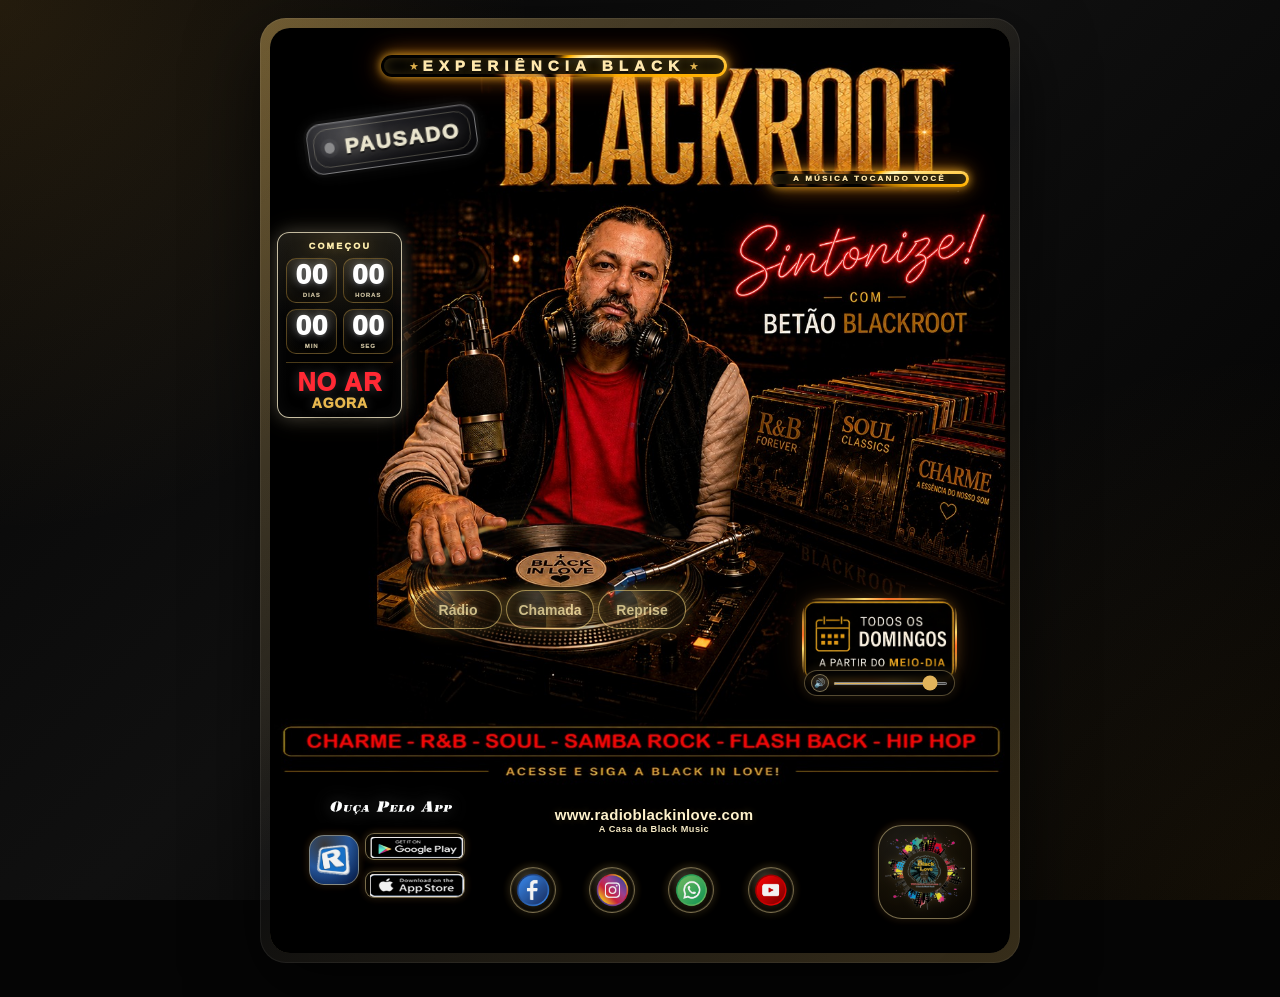
<file: index.html>
<!DOCTYPE html>
<!--
  PROJETO: Landing / Flyer Experiência Black
  ARQUIVO: index.html
  OBJETIVO DESTE ARQUIVO:
  - Montar a estrutura da página.
  - Carregar o flyer principal.
  - Colocar elementos por cima do flyer: selo AO VIVO, contador, vinil, botões, links e volume.
  - Carregar os áudios e o JavaScript.

  IMPORTANTE PARA EDITAR NO VS CODE:
  - HTML = estrutura, ou seja, o que existe na tela.
  - CSS = aparência, posição, tamanho, cor, brilho, responsivo.
  - JS = funcionamento, clique, áudio, status AO VIVO / VINHETA / PAUSADO / CONECTANDO.

  REGRA DE SEGURANÇA DO PROJETO:
  - Não mexa no nome das classes sem também ajustar o CSS e o JS.
  - Não mexa no caminho dos assets se não for trocar o arquivo dentro da pasta assets.
-->
<html lang="pt-BR">
<head>
  <!-- Define os caracteres para aceitar acentos e português corretamente. -->
  <meta charset="UTF-8" />

  <!-- Faz o site se ajustar ao tamanho da tela, principalmente celular. -->
  <meta name="viewport" content="width=device-width, initial-scale=1.0" />


  <!-- REDIRECIONAMENTO MOBILE: PC preservado; Android abre versão própria. -->
  <script>
    (function () {
      var isMobileUA = /Android|iPhone|iPod|Windows Phone|Mobile/i.test(navigator.userAgent || "");
      var isNarrowPortrait = window.innerWidth <= 820 && window.innerHeight > window.innerWidth;
      var forcePC = new URLSearchParams(window.location.search).get("pc") === "1";
      if (!forcePC && (isMobileUA || isNarrowPortrait) && !/android\.html$/i.test(location.pathname)) {
        location.replace("android.html");
      }
    })();
  </script>

  <!-- Título que aparece na aba do navegador. -->
  <title>Experiência Black | Betão BlackRoot</title>

  <!-- Descrição básica do site. Ajuda em compartilhamento e SEO. -->
  <meta name="description" content="Landing oficial do programa Experiência Black, apresentado por Betão BlackRoot." />

  <!-- Cor do topo em alguns navegadores mobile. -->
  <meta name="theme-color" content="#050505" />

  <!-- Carrega todo o visual da página. Para ajustar posição/tamanho, vá em css/style.css. -->
  <link rel="stylesheet" href="css/style.css?v=1.1.6-mobile-clean-fix" />
</head>

<body>

  <!-- Fundo visual da página. Ele fica atrás de tudo. aria-hidden evita leitura por leitor de tela. -->
  <div class="page-bg" aria-hidden="true"></div>

  
  <!-- Conteúdo principal: flyer centralizado. O player externo foi removido; o controle fica no próprio flyer. -->
  <main class="main-content">

    <!-- HERO = área principal do flyer. -->
    <section class="hero">
      <!-- Moldura externa do flyer. -->
      <div class="flyer-shell">
        <!-- Frame do flyer. Tudo que fica por cima da imagem base fica dentro desse bloco. -->
        <div class="flyer-frame" id="flyerFrame">
          <div class="flyer-stage">

          <!-- Imagem base oficial do flyer. Não mexer aqui se o flyer estiver aprovado. -->
          <img
            class="flyer-img"
            src="assets/flyer.jpg"
            alt="Flyer oficial Experiência Black"
            draggable="false"
          />

          <canvas id="blackrootSpectrum"></canvas>

          <!-- Texto interno no topo do flyer: EXPERIÊNCIA BLACK. A posição fica no CSS. -->
          <div class="flyer-inner-title" aria-hidden="true">
            <span>★</span>
            <strong>EXPERIÊNCIA BLACK</strong>
            <span>★</span>
          </div>

          <!-- Slogan dentro do flyer: A MÚSICA TOCANDO VOCÊ. A posição fica no CSS. -->
          <div class="music-slogan" aria-hidden="true">
            <span>A MÚSICA TOCANDO VOCÊ</span>
          </div>

          <!--
            MÓDULO DO VINIL
            vinyl-engine = imagem do disco recortado para simular movimento/brilho.
            O JS ativa o movimento quando adiciona a classe .vinyl-active no flyerFrame.
          -->
          <div class="vinyl-engine" aria-hidden="true">
            <img class="vinyl-engine-disc" src="assets/vinyl-disc-engine.png" alt="" draggable="false" />
          </div>

          <!-- Guarda/mascara estática do vinil para manter o encaixe visual no flyer. -->
          <img class="vinyl-static-guard" src="assets/vinyl-static-guard.png" alt="" aria-hidden="true" draggable="false" />

          <!--
            SELO DINÂMICO DO FLYER
            Este é o bloco que você pediu para controlar:
            - PAUSADO: quando nada toca ou quando pausa.
            - VINHETA: quando toca chamada.mp3.
            - CONECTANDO: quando a rádio está tentando iniciar.
            - AO VIVO: somente quando o navegador confirma que a rádio começou a tocar.
            - ERRO: se der falha no áudio.

            O texto muda pelo JS no arquivo js/app.js, função atualizarSeloAoVivo().
            O visual muda pelo CSS no arquivo css/style.css, classes .is-live, .is-vinheta, .is-paused, .is-connecting, .is-error.
          -->
          <div class="ao-vivo-stamp is-paused" id="aoVivoStamp" aria-label="Status da transmissão: pausado">
            <!-- Bolinha do selo. Ela pulsa quando está AO VIVO, VINHETA ou CONECTANDO. -->
            <span class="ao-vivo-dot"></span>

            <!-- Texto do selo. O JS troca este conteúdo. -->
            <strong id="aoVivoText">PAUSADO</strong>
          </div>

          <!--
            CONTADOR / RELÓGIO
            Mostra quanto falta para a estreia.
            A data vem do JS, objeto CONFIG_ESTREIA.
          -->
          <div class="countdown-box" id="countdownBox" aria-label="Contagem regressiva para a estreia">
            <span class="countdown-kicker">FALTAM</span>

            <div class="countdown-grid">
              <div class="countdown-item">
                <strong id="countDays">00</strong>
                <small>DIAS</small>
              </div>
              <div class="countdown-item">
                <strong id="countHours">00</strong>
                <small>HORAS</small>
              </div>
              <div class="countdown-item">
                <strong id="countMinutes">00</strong>
                <small>MIN</small>
              </div>
              <div class="countdown-item">
                <strong id="countSeconds">00</strong>
                <small>SEG</small>
              </div>
            </div>

            <!-- Texto fixo da data no contador. Se quiser trocar visualmente, mexa aqui e no JS. -->
            <div class="countdown-date">12/07 <span>12HS</span></div>
          </div>

          <!-- Caixa pequena Todos os Domingos. A imagem fica em assets/todos-os-domingos.png. -->
          <div class="sunday-mini sunday-card-image" aria-hidden="true">
            <img src="assets/todos-os-domingos.png" alt="" />
          </div>

          <!-- Controle de volume dentro do flyer. O JS sincroniza com o volume do player. -->
          <div class="flyer-volume-panel" aria-label="Controle de volume do flyer">
            <!-- Botão mutar/desmutar dentro do flyer. -->
            <button class="flyer-volume-btn" id="flyerVolumeBtn" type="button" aria-label="Ativar ou desativar som">🔊</button>

            <!-- Barra de volume dentro do flyer. min 0 = sem som, max 1 = volume máximo. -->
            <input
              class="flyer-volume-range"
              id="flyerVolumeControl"
              type="range"
              min="0"
              max="1"
              step="0.01"
              value="0.9"
              aria-label="Volume do flyer"
            />
          </div>

          <!--
            MENU PEQUENO DENTRO DO FLYER
            Abre quando clica no vinil.
            Rádio = toca stream ao vivo.
            Chamada = toca vinheta/chamada.mp3 e depois entra na rádio.
          -->
          <div class="flyer-choice-menu" id="flyerChoiceMenu">
            <button class="flyer-choice-btn" id="choiceRadioBtn" type="button">
              Rádio
            </button>

            <button class="flyer-choice-btn" id="choiceIntroBtn" type="button">
              Chamada
            </button>

            <!-- Reprise: toca/pausa o vídeo oficial no YouTube. -->
            <button class="flyer-choice-btn is-pause" id="choicePauseBtn" type="button">
              Reprise
            </button>
          </div>

          <!-- Imagem do texto "Ouça pelo app" no rodapé do flyer. -->
          <img class="flyer-text-img text-ouca-app" src="assets/text-ouca-pelo-app.png" alt="Ouça Pelo App" draggable="false" />

          <!-- Imagem antiga do site/casa. Mantida para compatibilidade, mas o texto real abaixo está em HTML. -->
          <img class="flyer-text-img text-site-casa" src="assets/text-site-casa.png" alt="www.radioblackinlove.com - A Casa da Black Music" draggable="false" />

          <!-- Texto oficial do rodapé em HTML, mais fácil de ajustar no CSS sem alterar imagem. -->
          <div class="brand-footer-text" aria-label="www.radioblackinlove.com - A Casa da Black Music">
            <span class="brand-footer-site">www.radioblackinlove.com</span>
            <span class="brand-footer-slogan">A Casa da Black Music</span>
          </div>

          <!--
            LINKS FLUTUANTES DO FLYER
            Cada botão usa data-link.
            O JS pega esse data-link e abre o endereço configurado no objeto LINKS.
            Para trocar URL, mexa no objeto LINKS no app.js.
          -->
          <button class="float-link float-radios logo-button" type="button" data-link="appRadios" aria-label="Abrir Radios.com">
            <img class="float-img img-radios" src="assets/radios-com-logo.png" alt="Radios.com" />
          </button>

          <button class="float-link float-android image-badge" type="button" data-link="appAndroid" aria-label="Abrir Google Play">
            <img class="float-img badge-img" src="assets/google-play-badge.png" alt="Google Play" />
          </button>

          <button class="float-link float-apple image-badge" type="button" data-link="appApple" aria-label="Abrir App Store">
            <img class="float-img badge-img" src="assets/app-store-badge.png" alt="App Store" />
          </button>

          <button class="float-link float-facebook icon-only" type="button" data-link="facebook" aria-label="Abrir Facebook">
            <img class="float-img social-img" src="assets/facebook-official.png" alt="Facebook" />
          </button>

          <button class="float-link float-instagram icon-only" type="button" data-link="instagram" aria-label="Abrir Instagram">
            <img class="float-img social-img" src="assets/instagram-official.png" alt="Instagram" />
          </button>

          <button class="float-link float-whatsapp icon-only" type="button" data-link="whatsapp" aria-label="Abrir WhatsApp">
            <img class="float-img social-img" src="assets/whatsapp-official.png" alt="WhatsApp" />
          </button>

          <button class="float-link float-youtube icon-only" type="button" data-link="youtube" aria-label="Abrir YouTube">
            <img class="float-img social-img" src="assets/youtube-official.png" alt="YouTube" />
          </button>

          <button class="float-link float-site logo-button site-logo-button" type="button" data-link="site" aria-label="Abrir site Black in Love">
            <img class="float-img img-site" src="assets/black-in-love-logo.png" alt="Black in Love" />
          </button>

          <!--
            ÁREA CLICÁVEL DO VINIL
            Este botão invisível fica em cima do vinil.
            Quando clica nele, abre o menu Rádio/Chamada.
            O span vinyl-led é o anel/efeito LED do vinil.
          -->
          <button class="hotspot hotspot-vinyl" id="vinylHotspot" type="button" aria-label="Abrir opções de áudio">
            <span class="vinyl-led"></span>
          </button>

          </div><!-- /.flyer-stage -->
        </div>
      </div>
    </section>

  </main>


  <!-- Áudio local da vinheta/chamada. O arquivo está em assets/audio/chamada.mp3. -->
  <audio id="introAudio" src="assets/audio/chamada.mp3" preload="auto"></audio>

  <!-- Áudio da rádio online. O JS coloca o link do stream quando for tocar. -->
  <audio id="streamAudio" preload="none"></audio>

  <!-- Reprise oficial do YouTube. Fica oculto e é controlado pelo botão Reprise. -->
  <iframe
    id="repriseFrame"
    title="Reprise Experiência Black"
    src="https://www.youtube.com/embed/hylxoxVXkeM?enablejsapi=1&playsinline=1"
    allow="autoplay; encrypted-media"
    style="position:absolute;width:1px;height:1px;left:-9999px;top:-9999px;border:0;"
  ></iframe>

  <!-- Carrega o JavaScript no final para garantir que o HTML já existe. -->
  <script src="js/app.js?v=1.1.6-mobile-clean-fix"></script>

</body>
</html>
</file>
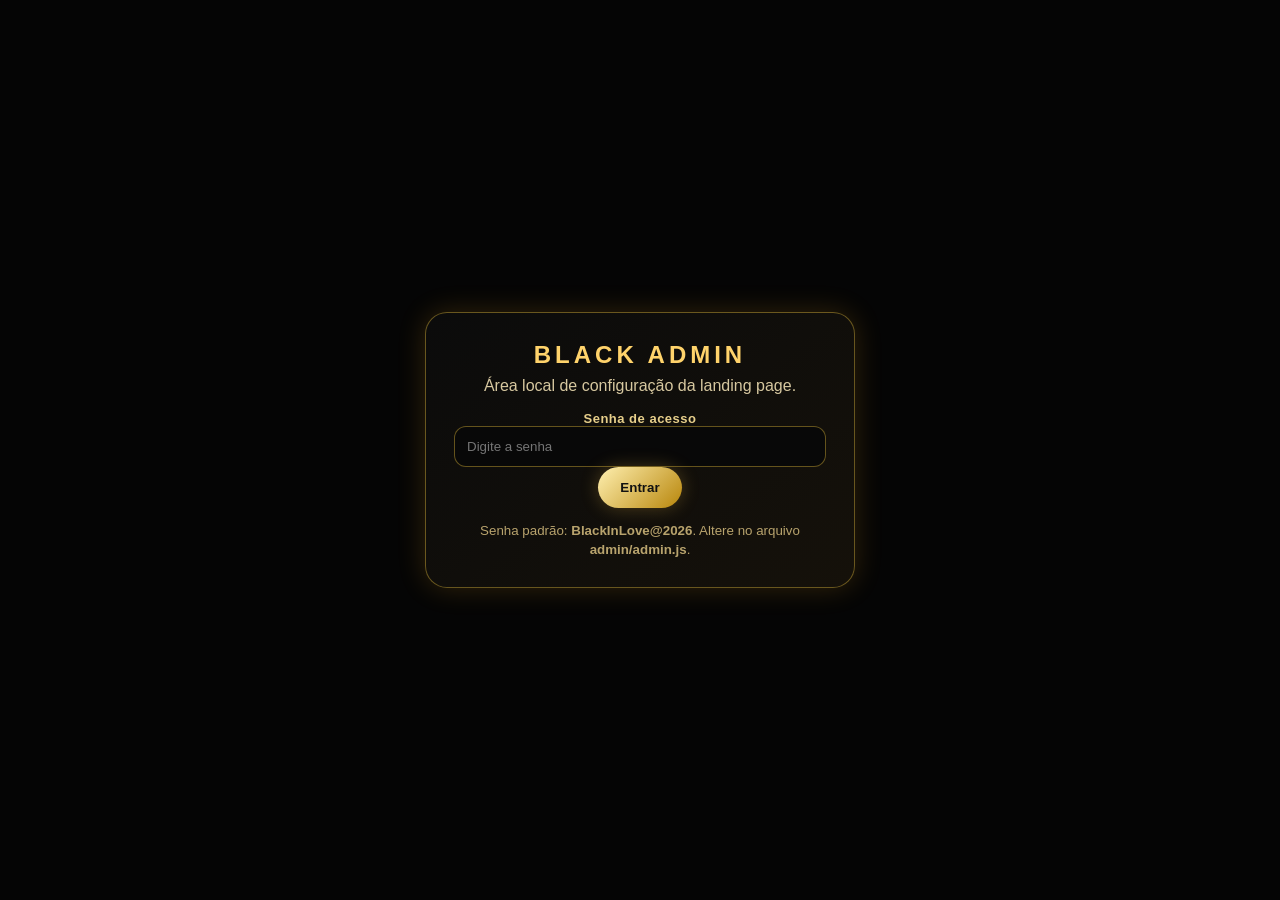
<file: admin/index.html>
<!DOCTYPE html>
<html lang="pt-BR">
<head>
  <meta charset="UTF-8" />
  <meta name="viewport" content="width=device-width, initial-scale=1.0" />
  <title>Black Admin - Configurações</title>
  <link rel="stylesheet" href="admin.css" />
</head>
<body>
  <main class="admin-shell">
    <section id="loginBox" class="card login-card">
      <h1>BLACK ADMIN</h1>
      <p>Área local de configuração da landing page.</p>
      <label>Senha de acesso</label>
      <input id="passwordInput" type="password" placeholder="Digite a senha" />
      <button id="loginBtn">Entrar</button>
      <small>Senha padrão: <b>BlackInLove@2026</b>. Altere no arquivo <b>admin/admin.js</b>.</small>
    </section>

    <section id="panelBox" class="card panel-card hidden">
      <div class="panel-head">
        <div>
          <h1>BLACK ADMIN</h1>
          <p>Edite os dados e baixe o novo <b>js/config.js</b>.</p>
        </div>
        <a href="../index.html" target="_blank">Abrir Landing</a>
      </div>

      <div class="grid">
        <label>Stream da Rádio<input id="streamUrl" /></label>
        <label>Status da Rádio
          <select id="radioStatus"><option value="online">online</option><option value="offline">offline</option></select>
        </label>
        <label>Link Reprise / Playlist YouTube<input id="reprise" /></label>
        <label>Link YouTube Canal<input id="youtube" /></label>
        <label>Instagram<input id="instagram" /></label>
        <label>Facebook<input id="facebook" /></label>
        <label>WhatsApp<input id="whatsapp" /></label>
        <label>Site<input id="site" /></label>
        <label>App Radios<input id="appRadios" /></label>
        <label>Google Play<input id="appAndroid" /></label>
        <label>App Store<input id="appApple" /></label>
        <label>Rádio Offline<input id="radioOffline" /></label>
      </div>

      <h2>Contador</h2>
      <div class="grid small-grid">
        <label>Ano<input id="ano" type="number" /></label>
        <label>Mês<input id="mes" type="number" /></label>
        <label>Dia<input id="dia" type="number" /></label>
        <label>Hora<input id="hora" type="number" /></label>
        <label>Minuto<input id="minuto" type="number" /></label>
      </div>

      <div class="actions">
        <button id="downloadBtn">Baixar config.js</button>
        <button id="copyBtn" class="secondary">Copiar conteúdo</button>
      </div>

      <div class="notice">
        <b>Como usar:</b> baixe o arquivo gerado e substitua o arquivo <b>js/config.js</b> no projeto/GitHub.
        Este painel é estático; ele não salva direto no GitHub sozinho.
      </div>
      <textarea id="output" readonly></textarea>
    </section>
  </main>
  <script src="../js/config.js"></script>
  <script src="admin.js"></script>
</body>
</html>
</file>
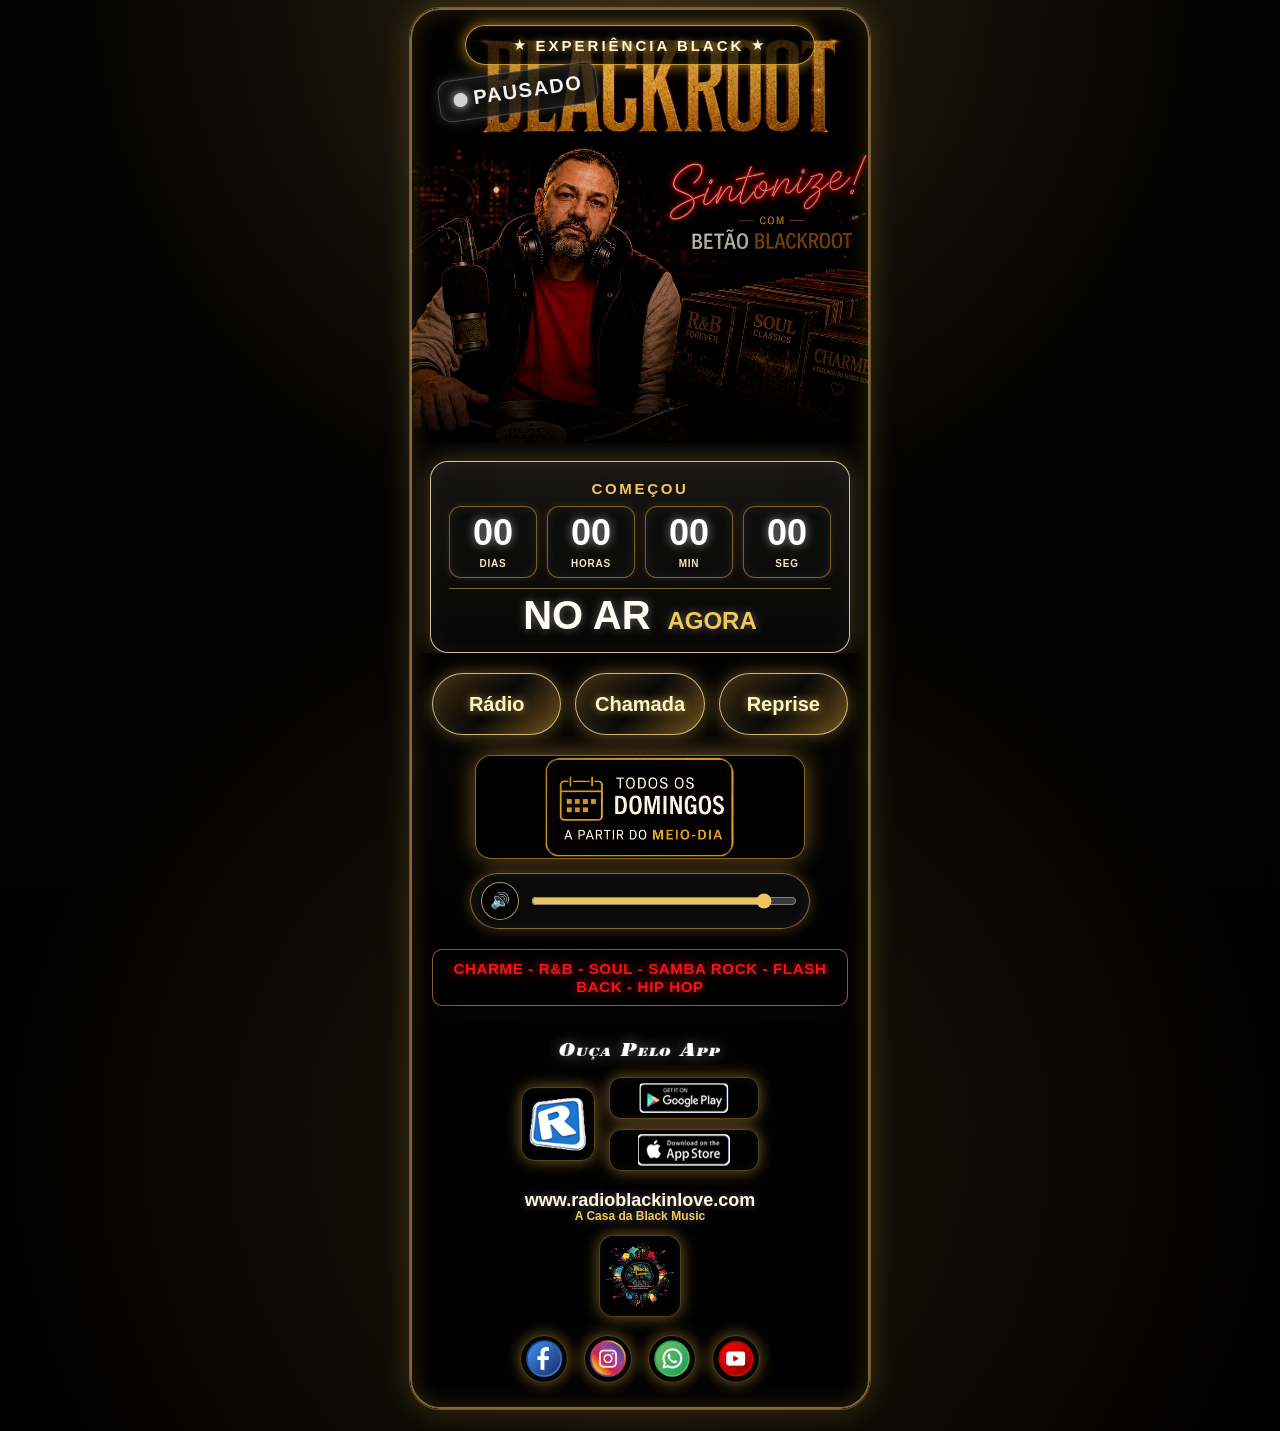
<file: android.html>
<!DOCTYPE html>
<html lang="pt-BR">
<head>
  <meta charset="UTF-8" />
  <meta name="viewport" content="width=device-width, initial-scale=1.0, viewport-fit=cover" />
  <title>Experiência Black | Android</title>
  <meta name="description" content="Versão Android da landing Experiência Black." />
  <meta name="theme-color" content="#050505" />
  <link rel="stylesheet" href="css/android.css?v=1.3.3-app-badges-final" />
</head>
<body class="android-page">
  <main class="android-main" aria-label="Landing Experiência Black versão Android">
    <section class="android-stage" id="flyerFrame">

      <section class="android-hero-card" aria-label="Experiência Black">
        <img class="android-hero-img" src="assets/mobile-hero.jpg" alt="Flyer oficial Experiência Black" draggable="false" />
        <div class="android-hero-shade" aria-hidden="true"></div>
        <canvas id="blackrootSpectrum" class="android-spectrum" aria-hidden="true"></canvas>

        <div class="android-inner-title" aria-hidden="true">
          <span>★</span><strong>EXPERIÊNCIA BLACK</strong><span>★</span>
        </div>

        <div class="ao-vivo-stamp is-paused" id="aoVivoStamp" aria-label="Status da transmissão: pausado">
          <span class="ao-vivo-dot"></span>
          <strong id="aoVivoText">PAUSADO</strong>
        </div>
      </section>

      <section class="countdown-box android-countdown-card" id="countdownBox" aria-label="Contagem regressiva para a estreia">
        <span class="countdown-kicker">FALTAM</span>
        <div class="countdown-grid">
          <div class="countdown-item"><strong id="countDays">00</strong><small>DIAS</small></div>
          <div class="countdown-item"><strong id="countHours">00</strong><small>HORAS</small></div>
          <div class="countdown-item"><strong id="countMinutes">00</strong><small>MIN</small></div>
          <div class="countdown-item"><strong id="countSeconds">00</strong><small>SEG</small></div>
        </div>
        <div class="countdown-date">12/07 <span>12HS</span></div>
      </section>

      <nav class="flyer-choice-menu android-choice-menu open" id="flyerChoiceMenu" aria-label="Controles de áudio">
        <button class="flyer-choice-btn" id="choiceRadioBtn" type="button">Rádio</button>
        <button class="flyer-choice-btn" id="choiceIntroBtn" type="button">Chamada</button>
        <button class="flyer-choice-btn is-pause" id="choicePauseBtn" type="button">Reprise</button>
      </nav>

      <section class="android-program-card" aria-label="Programação e volume">
        <div class="sunday-mini sunday-card-image android-sunday" aria-label="Todos os domingos a partir do meio-dia">
          <img src="assets/todos-os-domingos.png" alt="Todos os domingos a partir do meio-dia" draggable="false" />
        </div>
        <div class="flyer-volume-panel android-volume" aria-label="Controle de volume">
          <button class="flyer-volume-btn" id="flyerVolumeBtn" type="button" aria-label="Ativar ou desativar som">🔊</button>
          <input class="flyer-volume-range" id="flyerVolumeControl" type="range" min="0" max="1" step="0.01" value="0.9" aria-label="Volume" />
        </div>
      </section>

      <div class="android-genre-strip" aria-label="Gêneros musicais">
        CHARME - R&amp;B - SOUL - SAMBA ROCK - FLASH BACK - HIP HOP
      </div>

      <footer class="android-footer" aria-label="Links e redes sociais">
        <section class="android-app-block" aria-label="Aplicativos">
          <img class="text-ouca-app" src="assets/text-ouca-pelo-app.png" alt="Ouça Pelo App" draggable="false" />
          <div class="android-app-row">
            <button class="float-link float-radios logo-button" type="button" data-link="appRadios" aria-label="Abrir Radios.com">
              <img class="float-img img-radios" src="assets/radios-com-logo.png" alt="Radios.com" />
            </button>
            <div class="android-store-stack">
              <button class="float-link float-android image-badge" type="button" data-link="appAndroid" aria-label="Abrir Google Play">
                <img class="float-img badge-img" src="assets/google-play-badge.png" alt="Google Play" />
              </button>
              <button class="float-link float-apple image-badge" type="button" data-link="appApple" aria-label="Abrir App Store">
                <img class="float-img badge-img" src="assets/app-store-badge.png" alt="App Store" />
              </button>
            </div>
          </div>
        </section>

        <section class="android-brand-block" aria-label="Identidade da rádio">
          <div class="brand-footer-text" aria-label="www.radioblackinlove.com - A Casa da Black Music">
            <span class="brand-footer-site">www.radioblackinlove.com</span>
            <span class="brand-footer-slogan">A Casa da Black Music</span>
          </div>
          <button class="float-link float-site logo-button site-logo-button android-logo" type="button" data-link="site" aria-label="Abrir site Black in Love">
            <img class="float-img img-site" src="assets/black-in-love-logo.png" alt="Black In Love" />
          </button>
        </section>

        <section class="android-social-row" aria-label="Redes sociais">
          <button class="float-link float-facebook icon-only" type="button" data-link="facebook" aria-label="Abrir Facebook">
            <img class="float-img social-img" src="assets/facebook-official.png" alt="Facebook" />
          </button>
          <button class="float-link float-instagram icon-only" type="button" data-link="instagram" aria-label="Abrir Instagram">
            <img class="float-img social-img" src="assets/instagram-official.png" alt="Instagram" />
          </button>
          <button class="float-link float-whatsapp icon-only" type="button" data-link="whatsapp" aria-label="Abrir WhatsApp">
            <img class="float-img social-img" src="assets/whatsapp-official.png" alt="WhatsApp" />
          </button>
          <button class="float-link float-youtube icon-only" type="button" data-link="youtube" aria-label="Abrir YouTube">
            <img class="float-img social-img" src="assets/youtube-official.png" alt="YouTube" />
          </button>
        </section>
      </footer>

      <button class="hotspot hotspot-vinyl" id="vinylHotspot" type="button" aria-label="Abrir opções de áudio"><span class="vinyl-led"></span></button>
    </section>
  </main>

  <audio id="introAudio" src="assets/audio/chamada.mp3" preload="auto"></audio>
  <audio id="streamAudio" preload="none"></audio>
  <iframe id="repriseFrame" title="Reprise Experiência Black" src="about:blank" allow="autoplay; encrypted-media" style="position:absolute;width:1px;height:1px;left:-9999px;top:-9999px;border:0;"></iframe>
  <script src="js/config.js?v=1.3.2"></script>
  <script src="js/app.js?v=1.3.2-footer-clean"></script>
</body>
</html>
</file>
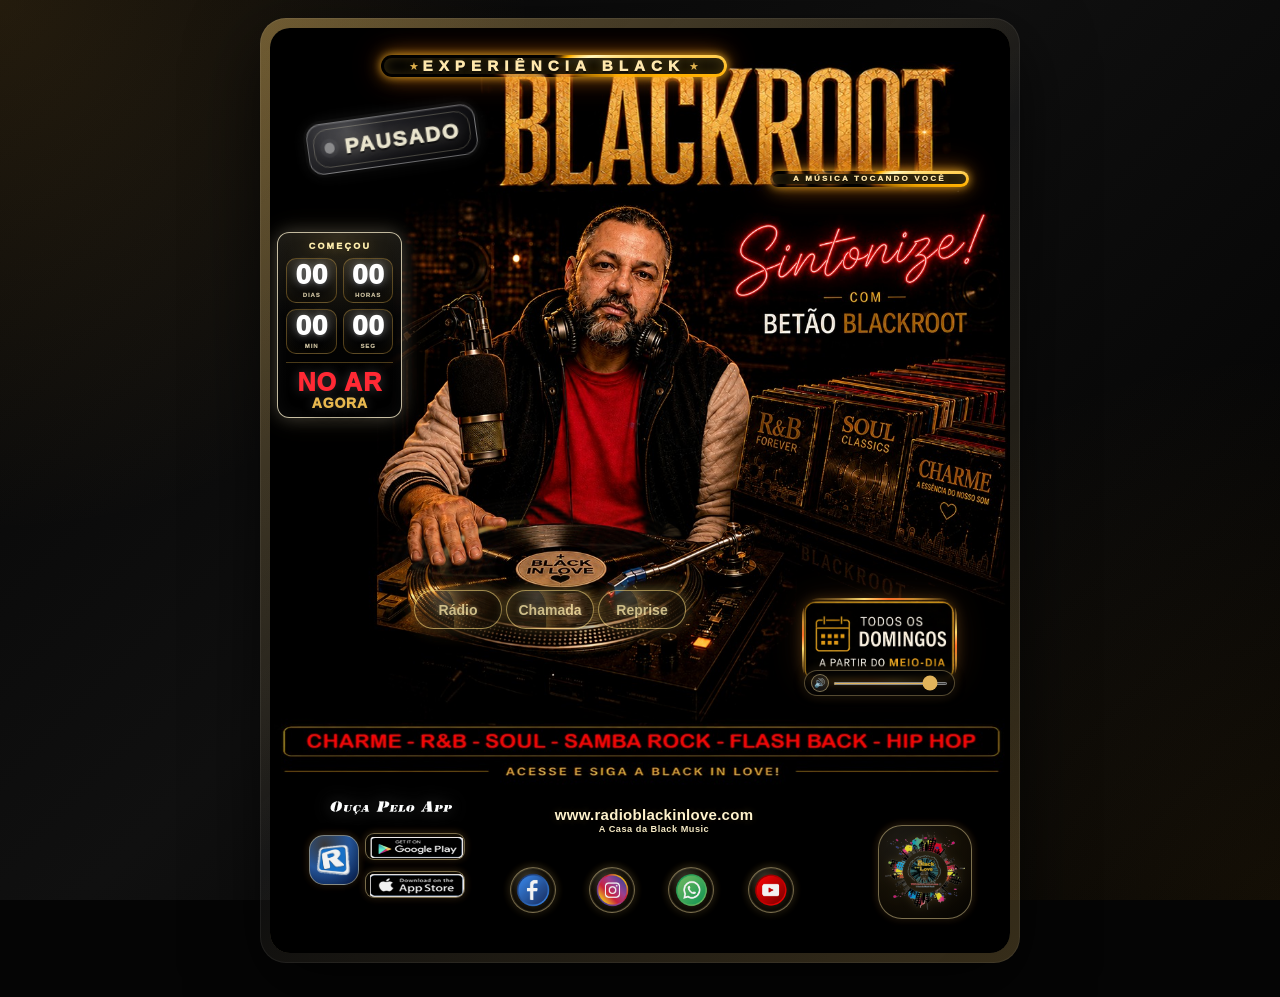
<file: pc_original_regra.html>
<!DOCTYPE html>
<!--
  PROJETO: Landing / Flyer Experiência Black
  ARQUIVO: index.html
  OBJETIVO DESTE ARQUIVO:
  - Montar a estrutura da página.
  - Carregar o flyer principal.
  - Colocar elementos por cima do flyer: selo AO VIVO, contador, vinil, botões, links e volume.
  - Carregar os áudios e o JavaScript.

  IMPORTANTE PARA EDITAR NO VS CODE:
  - HTML = estrutura, ou seja, o que existe na tela.
  - CSS = aparência, posição, tamanho, cor, brilho, responsivo.
  - JS = funcionamento, clique, áudio, status AO VIVO / VINHETA / PAUSADO / CONECTANDO.

  REGRA DE SEGURANÇA DO PROJETO:
  - Não mexa no nome das classes sem também ajustar o CSS e o JS.
  - Não mexa no caminho dos assets se não for trocar o arquivo dentro da pasta assets.
-->
<html lang="pt-BR">
<head>
  <!-- Define os caracteres para aceitar acentos e português corretamente. -->
  <meta charset="UTF-8" />

  <!-- Faz o site se ajustar ao tamanho da tela, principalmente celular. -->
  <meta name="viewport" content="width=device-width, initial-scale=1.0" />

  <!-- Título que aparece na aba do navegador. -->
  <title>Experiência Black | Betão BlackRoot</title>

  <!-- Descrição básica do site. Ajuda em compartilhamento e SEO. -->
  <meta name="description" content="Landing oficial do programa Experiência Black, apresentado por Betão BlackRoot." />

  <!-- Cor do topo em alguns navegadores mobile. -->
  <meta name="theme-color" content="#050505" />

  <!-- Carrega todo o visual da página. Para ajustar posição/tamanho, vá em css/style.css. -->
  <link rel="stylesheet" href="css/style.css?v=1.1.6-mobile-clean-fix" />
</head>

<body>

  <!-- Fundo visual da página. Ele fica atrás de tudo. aria-hidden evita leitura por leitor de tela. -->
  <div class="page-bg" aria-hidden="true"></div>

  
  <!-- Conteúdo principal: flyer centralizado. O player externo foi removido; o controle fica no próprio flyer. -->
  <main class="main-content">

    <!-- HERO = área principal do flyer. -->
    <section class="hero">
      <!-- Moldura externa do flyer. -->
      <div class="flyer-shell">
        <!-- Frame do flyer. Tudo que fica por cima da imagem base fica dentro desse bloco. -->
        <div class="flyer-frame" id="flyerFrame">
          <div class="flyer-stage">

          <!-- Imagem base oficial do flyer. Não mexer aqui se o flyer estiver aprovado. -->
          <img
            class="flyer-img"
            src="assets/flyer.jpg"
            alt="Flyer oficial Experiência Black"
            draggable="false"
          />

          <canvas id="blackrootSpectrum"></canvas>

          <!-- Texto interno no topo do flyer: EXPERIÊNCIA BLACK. A posição fica no CSS. -->
          <div class="flyer-inner-title" aria-hidden="true">
            <span>★</span>
            <strong>EXPERIÊNCIA BLACK</strong>
            <span>★</span>
          </div>

          <!-- Slogan dentro do flyer: A MÚSICA TOCANDO VOCÊ. A posição fica no CSS. -->
          <div class="music-slogan" aria-hidden="true">
            <span>A MÚSICA TOCANDO VOCÊ</span>
          </div>

          <!--
            MÓDULO DO VINIL
            vinyl-engine = imagem do disco recortado para simular movimento/brilho.
            O JS ativa o movimento quando adiciona a classe .vinyl-active no flyerFrame.
          -->
          <div class="vinyl-engine" aria-hidden="true">
            <img class="vinyl-engine-disc" src="assets/vinyl-disc-engine.png" alt="" draggable="false" />
          </div>

          <!-- Guarda/mascara estática do vinil para manter o encaixe visual no flyer. -->
          <img class="vinyl-static-guard" src="assets/vinyl-static-guard.png" alt="" aria-hidden="true" draggable="false" />

          <!--
            SELO DINÂMICO DO FLYER
            Este é o bloco que você pediu para controlar:
            - PAUSADO: quando nada toca ou quando pausa.
            - VINHETA: quando toca chamada.mp3.
            - CONECTANDO: quando a rádio está tentando iniciar.
            - AO VIVO: somente quando o navegador confirma que a rádio começou a tocar.
            - ERRO: se der falha no áudio.

            O texto muda pelo JS no arquivo js/app.js, função atualizarSeloAoVivo().
            O visual muda pelo CSS no arquivo css/style.css, classes .is-live, .is-vinheta, .is-paused, .is-connecting, .is-error.
          -->
          <div class="ao-vivo-stamp is-paused" id="aoVivoStamp" aria-label="Status da transmissão: pausado">
            <!-- Bolinha do selo. Ela pulsa quando está AO VIVO, VINHETA ou CONECTANDO. -->
            <span class="ao-vivo-dot"></span>

            <!-- Texto do selo. O JS troca este conteúdo. -->
            <strong id="aoVivoText">PAUSADO</strong>
          </div>

          <!--
            CONTADOR / RELÓGIO
            Mostra quanto falta para a estreia.
            A data vem do JS, objeto CONFIG_ESTREIA.
          -->
          <div class="countdown-box" id="countdownBox" aria-label="Contagem regressiva para a estreia">
            <span class="countdown-kicker">FALTAM</span>

            <div class="countdown-grid">
              <div class="countdown-item">
                <strong id="countDays">00</strong>
                <small>DIAS</small>
              </div>
              <div class="countdown-item">
                <strong id="countHours">00</strong>
                <small>HORAS</small>
              </div>
              <div class="countdown-item">
                <strong id="countMinutes">00</strong>
                <small>MIN</small>
              </div>
              <div class="countdown-item">
                <strong id="countSeconds">00</strong>
                <small>SEG</small>
              </div>
            </div>

            <!-- Texto fixo da data no contador. Se quiser trocar visualmente, mexa aqui e no JS. -->
            <div class="countdown-date">12/07 <span>12HS</span></div>
          </div>

          <!-- Caixa pequena Todos os Domingos. A imagem fica em assets/todos-os-domingos.png. -->
          <div class="sunday-mini sunday-card-image" aria-hidden="true">
            <img src="assets/todos-os-domingos.png" alt="" />
          </div>

          <!-- Controle de volume dentro do flyer. O JS sincroniza com o volume do player. -->
          <div class="flyer-volume-panel" aria-label="Controle de volume do flyer">
            <!-- Botão mutar/desmutar dentro do flyer. -->
            <button class="flyer-volume-btn" id="flyerVolumeBtn" type="button" aria-label="Ativar ou desativar som">🔊</button>

            <!-- Barra de volume dentro do flyer. min 0 = sem som, max 1 = volume máximo. -->
            <input
              class="flyer-volume-range"
              id="flyerVolumeControl"
              type="range"
              min="0"
              max="1"
              step="0.01"
              value="0.9"
              aria-label="Volume do flyer"
            />
          </div>

          <!--
            MENU PEQUENO DENTRO DO FLYER
            Abre quando clica no vinil.
            Rádio = toca stream ao vivo.
            Chamada = toca vinheta/chamada.mp3 e depois entra na rádio.
          -->
          <div class="flyer-choice-menu" id="flyerChoiceMenu">
            <button class="flyer-choice-btn" id="choiceRadioBtn" type="button">
              Rádio
            </button>

            <button class="flyer-choice-btn" id="choiceIntroBtn" type="button">
              Chamada
            </button>

            <!-- Reprise: toca/pausa o vídeo oficial no YouTube. -->
            <button class="flyer-choice-btn is-pause" id="choicePauseBtn" type="button">
              Reprise
            </button>
          </div>

          <!-- Imagem do texto "Ouça pelo app" no rodapé do flyer. -->
          <img class="flyer-text-img text-ouca-app" src="assets/text-ouca-pelo-app.png" alt="Ouça Pelo App" draggable="false" />

          <!-- Imagem antiga do site/casa. Mantida para compatibilidade, mas o texto real abaixo está em HTML. -->
          <img class="flyer-text-img text-site-casa" src="assets/text-site-casa.png" alt="www.radioblackinlove.com - A Casa da Black Music" draggable="false" />

          <!-- Texto oficial do rodapé em HTML, mais fácil de ajustar no CSS sem alterar imagem. -->
          <div class="brand-footer-text" aria-label="www.radioblackinlove.com - A Casa da Black Music">
            <span class="brand-footer-site">www.radioblackinlove.com</span>
            <span class="brand-footer-slogan">A Casa da Black Music</span>
          </div>

          <!--
            LINKS FLUTUANTES DO FLYER
            Cada botão usa data-link.
            O JS pega esse data-link e abre o endereço configurado no objeto LINKS.
            Para trocar URL, mexa no objeto LINKS no app.js.
          -->
          <button class="float-link float-radios logo-button" type="button" data-link="appRadios" aria-label="Abrir Radios.com">
            <img class="float-img img-radios" src="assets/radios-com-logo.png" alt="Radios.com" />
          </button>

          <button class="float-link float-android image-badge" type="button" data-link="appAndroid" aria-label="Abrir Google Play">
            <img class="float-img badge-img" src="assets/google-play-badge.png" alt="Google Play" />
          </button>

          <button class="float-link float-apple image-badge" type="button" data-link="appApple" aria-label="Abrir App Store">
            <img class="float-img badge-img" src="assets/app-store-badge.png" alt="App Store" />
          </button>

          <button class="float-link float-facebook icon-only" type="button" data-link="facebook" aria-label="Abrir Facebook">
            <img class="float-img social-img" src="assets/facebook-official.png" alt="Facebook" />
          </button>

          <button class="float-link float-instagram icon-only" type="button" data-link="instagram" aria-label="Abrir Instagram">
            <img class="float-img social-img" src="assets/instagram-official.png" alt="Instagram" />
          </button>

          <button class="float-link float-whatsapp icon-only" type="button" data-link="whatsapp" aria-label="Abrir WhatsApp">
            <img class="float-img social-img" src="assets/whatsapp-official.png" alt="WhatsApp" />
          </button>

          <button class="float-link float-youtube icon-only" type="button" data-link="youtube" aria-label="Abrir YouTube">
            <img class="float-img social-img" src="assets/youtube-official.png" alt="YouTube" />
          </button>

          <button class="float-link float-site logo-button site-logo-button" type="button" data-link="site" aria-label="Abrir site Black in Love">
            <img class="float-img img-site" src="assets/black-in-love-logo.png" alt="Black in Love" />
          </button>

          <!--
            ÁREA CLICÁVEL DO VINIL
            Este botão invisível fica em cima do vinil.
            Quando clica nele, abre o menu Rádio/Chamada.
            O span vinyl-led é o anel/efeito LED do vinil.
          -->
          <button class="hotspot hotspot-vinyl" id="vinylHotspot" type="button" aria-label="Abrir opções de áudio">
            <span class="vinyl-led"></span>
          </button>

          </div><!-- /.flyer-stage -->
        </div>
      </div>
    </section>

  </main>


  <!-- Áudio local da vinheta/chamada. O arquivo está em assets/audio/chamada.mp3. -->
  <audio id="introAudio" src="assets/audio/chamada.mp3" preload="auto"></audio>

  <!-- Áudio da rádio online. O JS coloca o link do stream quando for tocar. -->
  <audio id="streamAudio" preload="none"></audio>

  <!-- Reprise oficial do YouTube. Fica oculto e é controlado pelo botão Reprise. -->
  <iframe
    id="repriseFrame"
    title="Reprise Experiência Black"
    src="https://www.youtube.com/embed/hylxoxVXkeM?enablejsapi=1&playsinline=1"
    allow="autoplay; encrypted-media"
    style="position:absolute;width:1px;height:1px;left:-9999px;top:-9999px;border:0;"
  ></iframe>

  <!-- Carrega o JavaScript no final para garantir que o HTML já existe. -->
  <script src="js/app.js?v=1.1.6-mobile-clean-fix"></script>

</body>
</html>
</file>
<file: css/style.css>
/*
  PROJETO: Landing / Flyer Experiência Black
  ARQUIVO: css/style.css
  OBJETIVO DESTE ARQUIVO:
  - Controlar TODA a aparência da página.
  - Posicionar os elementos por cima do flyer.
  - Controlar tamanho, cor, sombra, brilho, responsividade e animações.

  COMO EDITAR NO VS CODE:
  - Para mover um elemento: procure a classe dele e altere left / right / top / bottom.
  - Para mudar tamanho: altere width / height / font-size / padding.
  - Para mudar camada: altere z-index. Quanto maior, mais na frente.
  - Para mudar cor/brilho: altere background / color / box-shadow / filter.
  - Para responsivo: procure @media.

  ATENÇÃO SOBRE ESTE CSS:
  - O projeto tem blocos antigos preservados e blocos finais que sobrescrevem os anteriores.
  - Em CSS, a regra que vem MAIS EMBAIXO normalmente ganha.
  - Por isso, os ajustes mais importantes estão no final do arquivo:
      1) REGRA FINAL V26.5 - UNIFORME E FUNCIONAL
      2) AJUSTE NATTHAN - SELO DINÂMICO DO FLYER

  MAPA DAS CLASSES PRINCIPAIS:
  - .ao-vivo-stamp        = selo do flyer: PAUSADO / VINHETA / CONECTANDO / AO VIVO / ERRO
  - .ao-vivo-dot          = bolinha do selo
  - .countdown-box        = relógio / contador
  - .vinyl-engine         = camada visual do disco/vinil
  - .hotspot-vinyl        = área clicável em cima do vinil
  - .vinyl-led            = borda/LED do vinil
  - .sunday-mini          = caixa Todos os Domingos
  - .flyer-volume-panel   = volume dentro do flyer
  - .flyer-choice-menu    = menu Rádio / Chamada
  - .float-facebook etc.  = ícones e links flutuantes
  - .brand-footer-text    = texto www.radioblackinlove.com / A Casa da Black Music

  SOBRE O SELO DINÂMICO:
  - O JavaScript troca classes neste bloco:
      is-paused      = PAUSADO
      is-vinheta     = VINHETA
      is-connecting  = CONECTANDO
      is-live        = AO VIVO
      is-error       = ERRO
  - O texto muda no app.js.
  - A cor/visual muda aqui no CSS.
*/
/* Regra CSS: controla o visual/posição de `*`. */
* {
  margin: 0; /* Espaço externo do elemento. */
  padding: 0; /* Espaço interno do elemento. */
  box-sizing: border-box; /* Faz largura/altura incluir borda e padding. */
}

/* Regra CSS: controla o visual/posição de `html`. */
html { /* Início das regras de `html`. */
  scroll-behavior: smooth; /* Controla a rolagem suave da página. */
}

/* Regra CSS: controla o visual/posição de `body`. */
body { /* Início das regras de `body`. */
  min-height: 100vh; /* Altura mínima do elemento. */
  font-family: Arial, Helvetica, sans-serif; /* Fonte usada no texto. */
  color: #f6e7b2; /* Cor do texto. */
  background: #050505; /* Fundo do elemento: cor, transparência ou gradiente. */
  overflow-x: hidden; /* Controla excesso horizontal. */
}

button,
/* Regra CSS: controla o visual/posição de `input`. */
input { /* Início das regras de `input`. */
  font-family: inherit; /* Fonte usada no texto. */
}

/* Regra CSS: controla o visual/posição de `button`. */
button { /* Início das regras de `button`. */
  cursor: pointer; /* Tipo de cursor do mouse. */
}

/* Regra CSS: controla o visual/posição de `.page-bg`. */
.page-bg { /* Início das regras de `.page-bg`. */
  position: fixed; /* Tipo de posicionamento: relative, absolute ou fixed. */
  inset: 0; /* Atalho para top/right/bottom/left. */
  z-index: -2; /* Camada do elemento. Maior fica por cima. Se sumir atrás de outro item, aumente este número. */
  background: /* Fundo do elemento: cor, transparência ou gradiente. */
    radial-gradient(circle at top left, rgba(197, 145, 55, 0.16), transparent 34%), /* Parte do fundo em degradê/efeito luminoso. */
    radial-gradient(circle at bottom right, rgba(197, 145, 55, 0.10), transparent 35%), /* Parte do fundo em degradê/efeito luminoso. */
    linear-gradient(135deg, #050505 0%, #101010 45%, #000000 100%); /* Parte do fundo em degradê/efeito luminoso. */
}

/* Regra CSS: controla o visual/posição de `.page-bg::after`. */
.page-bg::after { /* Início das regras de `.page-bg::after`. */
  content: ""; /* Conteúdo gerado em ::before/::after. */
  position: absolute; /* Tipo de posicionamento: relative, absolute ou fixed. */
  inset: 0; /* Atalho para top/right/bottom/left. */
  background-image: /* Imagem ou gradiente usado no fundo. */
    linear-gradient(rgba(255,255,255,0.020) 1px, transparent 1px), /* Parte do fundo em degradê/efeito luminoso. */
    linear-gradient(90deg, rgba(255,255,255,0.020) 1px, transparent 1px); /* Parte do fundo em degradê/efeito luminoso. */
  background-size: 42px 42px; /* Tamanho do fundo/imagem de fundo. */
  opacity: 0.18; /* Transparência do elemento. */
}

/* TOPO */

/* Regra CSS: controla o visual/posição de `.topbar`. */
.topbar { /* Início das regras de `.topbar`. */
  width: min(1180px, calc(100% - 32px)); /* Largura do elemento. Aumente/diminua para mudar o tamanho. Valor em % acompanha o tamanho do flyer/tela. */
  margin: 0 auto; /* Espaço externo do elemento. */
  padding: 26px 0 16px; /* Espaço interno do elemento. */
  display: flex; /* Forma de exibição do elemento. */
  align-items: flex-start; /* Alinhamento vertical dos itens no flex. */
  justify-content: space-between; /* Alinhamento horizontal dos itens no flex. */
  gap: 18px; /* Espaço entre itens. */
}

/* Regra CSS: controla o visual/posição de `.brand-area`. */
.brand-area { /* Início das regras de `.brand-area`. */
  display: flex; /* Forma de exibição do elemento. */
  flex-direction: column; /* Direção dos itens no flex: linha ou coluna. */
  gap: 4px; /* Espaço entre itens. */
}

/* Regra CSS: controla o visual/posição de `.brand-kicker`. */
.brand-kicker { /* Início das regras de `.brand-kicker`. */
  width: fit-content; /* Largura do elemento. Aumente/diminua para mudar o tamanho. */
  padding: 5px 12px; /* Espaço interno do elemento. */
  border: 1px solid rgba(226, 180, 91, 0.5); /* Borda do elemento. */
  border-radius: 999px; /* Arredondamento dos cantos. */
  color: #f1c46f; /* Cor do texto. */
  background: rgba(255, 255, 255, 0.04); /* Fundo do elemento: cor, transparência ou gradiente. rgba permite transparência no fundo. */
  font-size: 12px; /* Tamanho da fonte. */
  letter-spacing: 1.8px; /* Espaçamento entre letras. */
  text-transform: uppercase; /* Transforma o texto em maiúsculo/minúsculo. */
}

/* Regra CSS: controla o visual/posição de `.brand-area h1`. */
.brand-area h1 { /* Início das regras de `.brand-area h1`. */
  color: #fff4cc; /* Cor do texto. */
  font-size: clamp(28px, 4vw, 52px); /* Tamanho da fonte. */
  line-height: 1; /* Altura da linha do texto. */
  letter-spacing: -1.5px; /* Espaçamento entre letras. */
  text-shadow: 0 0 18px rgba(226, 180, 91, 0.18); /* Sombra/brilho aplicado no texto. Aumente valores para mais brilho/sombra; diminua para suavizar. */
}

/* Regra CSS: controla o visual/posição de `.brand-area p`. */
.brand-area p { /* Início das regras de `.brand-area p`. */
  color: rgba(255, 241, 202, 0.78); /* Cor do texto. */
  font-size: 15px; /* Tamanho da fonte. */
}

/* Regra CSS: controla o visual/posição de `.brand-tools`. */
.brand-tools { /* Início das regras de `.brand-tools`. */
  display: flex; /* Forma de exibição do elemento. */
  align-items: center; /* Alinhamento vertical dos itens no flex. */
  gap: 12px; /* Espaço entre itens. */
  margin-top: 10px; /* Espaço externo acima do elemento. */
  flex-wrap: wrap; /* Permite quebrar itens para outra linha. */
}

.header-volume-btn,
/* Regra CSS: controla o visual/posição de `.connection-chip`. */
.connection-chip { /* Início das regras de `.connection-chip`. */
  min-height: 40px; /* Altura mínima do elemento. */
  padding: 9px 14px; /* Espaço interno do elemento. */
  border-radius: 999px; /* Arredondamento dos cantos. */
  border: 1px solid rgba(226, 180, 91, 0.30); /* Borda do elemento. */
  background: rgba(255, 255, 255, 0.05); /* Fundo do elemento: cor, transparência ou gradiente. rgba permite transparência no fundo. */
  color: #fff0bd; /* Cor do texto. */
  font-size: 13px; /* Tamanho da fonte. */
  font-weight: 700; /* Peso/grossura da fonte. */
  letter-spacing: 0.5px; /* Espaçamento entre letras. */
  box-shadow: 0 0 18px rgba(226, 180, 91, 0.12); /* Sombra/brilho da caixa. Aumente valores para mais brilho/sombra; diminua para suavizar. */
}

/* Regra CSS: controla o visual/posição de `.header-volume-btn`. */
.header-volume-btn { /* Início das regras de `.header-volume-btn`. */
  transition: transform 0.2s ease, box-shadow 0.2s ease; /* Suaviza mudanças de visual. */
}

.header-volume-btn:hover,
/* Regra CSS: controla o visual/posição de `.header-volume-btn:active`. */
.header-volume-btn:active { /* Início das regras de `.header-volume-btn:active`. */
  transform: scale(1.04); /* Move, gira, aumenta ou inclina o elemento. scale muda o tamanho visual. */
  box-shadow: 0 0 24px rgba(226, 180, 91, 0.24); /* Sombra/brilho da caixa. Aumente valores para mais brilho/sombra; diminua para suavizar. */
}

/* Regra CSS: controla o visual/posição de `.connection-chip.connected`. */
.connection-chip.connected { /* Início das regras de `.connection-chip.connected`. */
  color: #ffffff; /* Cor do texto. */
  background: rgba(30, 180, 90, 0.18); /* Fundo do elemento: cor, transparência ou gradiente. rgba permite transparência no fundo. */
  border-color: rgba(30, 180, 90, 0.42); /* Cor da borda. */
  box-shadow: 0 0 18px rgba(30, 180, 90, 0.22); /* Sombra/brilho da caixa. Aumente valores para mais brilho/sombra; diminua para suavizar. */
}

/* Regra CSS: controla o visual/posição de `.connection-chip.pending`. */
.connection-chip.pending { /* Início das regras de `.connection-chip.pending`. */
  color: #1a1200; /* Cor do texto. */
  background: #ffce63; /* Fundo do elemento: cor, transparência ou gradiente. */
  border-color: #ffce63; /* Cor da borda. */
  box-shadow: 0 0 18px rgba(255, 206, 99, 0.28); /* Sombra/brilho da caixa. Aumente valores para mais brilho/sombra; diminua para suavizar. */
}

/* Regra CSS: controla o visual/posição de `.connection-chip.offline`. */
.connection-chip.offline { /* Início das regras de `.connection-chip.offline`. */
  color: #ffffff; /* Cor do texto. */
  background: rgba(255, 0, 0, 0.16); /* Fundo do elemento: cor, transparência ou gradiente. rgba permite transparência no fundo. */
  border-color: rgba(255, 80, 80, 0.45); /* Cor da borda. */
  box-shadow: 0 0 18px rgba(255, 0, 0, 0.16); /* Sombra/brilho da caixa. Aumente valores para mais brilho/sombra; diminua para suavizar. */
}

/* Regra CSS: controla o visual/posição de `.live-pill`. */
.live-pill { /* Início das regras de `.live-pill`. */
  display: none; /* Forma de exibição do elemento. */
  align-items: center; /* Alinhamento vertical dos itens no flex. */
  gap: 8px; /* Espaço entre itens. */
  padding: 10px 14px; /* Espaço interno do elemento. */
  border-radius: 999px; /* Arredondamento dos cantos. */
  border: 1px solid rgba(255, 50, 50, 0.42); /* Borda do elemento. */
  background: rgba(255, 0, 0, 0.12); /* Fundo do elemento: cor, transparência ou gradiente. rgba permite transparência no fundo. */
  color: #ffffff; /* Cor do texto. */
  font-size: 13px; /* Tamanho da fonte. */
  font-weight: 700; /* Peso/grossura da fonte. */
  letter-spacing: 1px; /* Espaçamento entre letras. */
  white-space: nowrap; /* Controla quebra de linha do texto. */
  box-shadow: 0 0 20px rgba(255, 0, 0, 0.18); /* Sombra/brilho da caixa. Aumente valores para mais brilho/sombra; diminua para suavizar. */
}

/* Regra CSS: controla o visual/posição de `.live-pill.active`. */
.live-pill.active { /* Início das regras de `.live-pill.active`. */
  display: flex; /* Forma de exibição do elemento. */
}

/* Regra CSS: controla o visual/posição de `.live-dot`. */
.live-dot { /* Início das regras de `.live-dot`. */
  width: 9px; /* Largura do elemento. Aumente/diminua para mudar o tamanho. */
  height: 9px; /* Altura do elemento. */
  border-radius: 50%; /* Arredondamento dos cantos. */
  background: #ff2020; /* Fundo do elemento: cor, transparência ou gradiente. */
  box-shadow: 0 0 12px rgba(255, 0, 0, 0.9); /* Sombra/brilho da caixa. Aumente valores para mais brilho/sombra; diminua para suavizar. */
}

/* CONTEUDO */

/* Regra CSS: controla o visual/posição de `.main-content`. */
.main-content { /* Início das regras de `.main-content`. */
  width: min(1180px, calc(100% - 32px)); /* Largura do elemento. Aumente/diminua para mudar o tamanho. Valor em % acompanha o tamanho do flyer/tela. */
  margin: 0 auto; /* Espaço externo do elemento. */
  padding: 6px 0 110px; /* Espaço interno do elemento. */
  display: grid; /* Forma de exibição do elemento. */
  grid-template-columns: minmax(320px, 700px) minmax(280px, 400px); /* Colunas do grid. */
  gap: 26px; /* Espaço entre itens. */
  align-items: start; /* Alinhamento vertical dos itens no flex. */
}

/* Regra CSS: controla o visual/posição de `.hero`. */
.hero { /* Início das regras de `.hero`. */
  width: 100%; /* Largura do elemento. Aumente/diminua para mudar o tamanho. Valor em % acompanha o tamanho do flyer/tela. */
}

/* Regra CSS: controla o visual/posição de `.flyer-shell`. */
.flyer-shell { /* Início das regras de `.flyer-shell`. */
  padding: 10px; /* Espaço interno do elemento. */
  border-radius: 26px; /* Arredondamento dos cantos. */
  background: /* Fundo do elemento: cor, transparência ou gradiente. */
    linear-gradient(135deg, rgba(235, 193, 104, 0.42), rgba(255, 255, 255, 0.04), rgba(235, 193, 104, 0.22)); /* Parte do fundo em degradê/efeito luminoso. */
  box-shadow: /* Sombra/brilho da caixa. Aumente valores para mais brilho/sombra; diminua para suavizar. */
    0 24px 70px rgba(0, 0, 0, 0.65), /* Parte de uma lista de valores visuais. */
    inset 0 0 0 1px rgba(255, 255, 255, 0.06);
}

/* Regra CSS: controla o visual/posição de `.flyer-frame`. */
.flyer-frame { /* Início das regras de `.flyer-frame`. */
  position: relative; /* Tipo de posicionamento: relative, absolute ou fixed. */
  width: 100%; /* Largura do elemento. Aumente/diminua para mudar o tamanho. Valor em % acompanha o tamanho do flyer/tela. */
  overflow: hidden; /* Controla o que passa para fora da caixa. */
  border-radius: 20px; /* Arredondamento dos cantos. */
  background: #000; /* Fundo do elemento: cor, transparência ou gradiente. */
  box-shadow: inset 0 0 0 1px rgba(255, 230, 170, 0.15); /* Sombra/brilho da caixa. Aumente valores para mais brilho/sombra; diminua para suavizar. */
}

/* Regra CSS: controla o visual/posição de `.flyer-img`. */
.flyer-img { /* Início das regras de `.flyer-img`. */
  display: block; /* Forma de exibição do elemento. */
  width: 100%; /* Largura do elemento. Aumente/diminua para mudar o tamanho. Valor em % acompanha o tamanho do flyer/tela. */
  height: auto; /* Altura do elemento. */
  user-select: none; /* Propriedade CSS `user-select` usada para ajustar este elemento. */
}

/* CAIXA PEQUENA - TODOS OS DOMINGOS */

/* Regra CSS: controla o visual/posição de `.sunday-mini`. */
.sunday-mini { /* Início das regras de `.sunday-mini`. */
  position: absolute; /* Tipo de posicionamento: relative, absolute ou fixed. */
  left: 71.5%; /* Posição horizontal. Menor vai para esquerda, maior vai para direita. Valor em % acompanha o tamanho do flyer/tela. Use pequenos ajustes para posicionar com precisão. */
  top: 64.7%; /* Posição vertical. Menor sobe, maior desce. Valor em % acompanha o tamanho do flyer/tela. Use pequenos ajustes para posicionar com precisão. */
  width: 20.9%; /* Largura do elemento. Aumente/diminua para mudar o tamanho. Valor em % acompanha o tamanho do flyer/tela. */
  z-index: 14; /* Camada do elemento. Maior fica por cima. Se sumir atrás de outro item, aumente este número. */
  pointer-events: none; /* Permite ou bloqueia clique no elemento. */
  border-radius: 14px; /* Arredondamento dos cantos. */
  overflow: visible; /* Controla o que passa para fora da caixa. */
  filter: /* Filtro visual: sombra, brilho, blur, etc. Aumente valores para mais brilho/sombra; diminua para suavizar. */
    drop-shadow(0 0 6px rgba(255, 190, 70, 0.22)) /* Parte do filtro: cria sombra/brilho ao redor do elemento. */
    drop-shadow(0 0 14px rgba(255, 110, 30, 0.10)); /* Parte do filtro: cria sombra/brilho ao redor do elemento. */
}

/* Regra CSS: controla o visual/posição de `.sunday-mini::before`. */
.sunday-mini::before { /* Início das regras de `.sunday-mini::before`. */
  content: ""; /* Conteúdo gerado em ::before/::after. */
  position: absolute; /* Tipo de posicionamento: relative, absolute ou fixed. */
  inset: -3px; /* Atalho para top/right/bottom/left. */
  border-radius: 16px; /* Arredondamento dos cantos. */
  padding: 2px; /* Espaço interno do elemento. */
  background: /* Fundo do elemento: cor, transparência ou gradiente. */
    linear-gradient(90deg, transparent 0%, rgba(255, 200, 90, 0.40) 12%, rgba(255, 220, 115, 1) 20%, rgba(255, 110, 40, 1) 28%, rgba(255, 180, 65, 0.70) 36%, transparent 48%) 0 0 / 200% 2px no-repeat, /* Parte do fundo em degradê/efeito luminoso. */
    linear-gradient(180deg, transparent 0%, rgba(255, 200, 90, 0.40) 12%, rgba(255, 220, 115, 1) 20%, rgba(255, 110, 40, 1) 28%, rgba(255, 180, 65, 0.70) 36%, transparent 48%) 100% 0 / 2px 200% no-repeat, /* Parte do fundo em degradê/efeito luminoso. */
    linear-gradient(270deg, transparent 0%, rgba(255, 200, 90, 0.40) 12%, rgba(255, 220, 115, 1) 20%, rgba(255, 110, 40, 1) 28%, rgba(255, 180, 65, 0.70) 36%, transparent 48%) 100% 100% / 200% 2px no-repeat, /* Parte do fundo em degradê/efeito luminoso. */
    linear-gradient(0deg, transparent 0%, rgba(255, 200, 90, 0.40) 12%, rgba(255, 220, 115, 1) 20%, rgba(255, 110, 40, 1) 28%, rgba(255, 180, 65, 0.70) 36%, transparent 48%) 0 100% / 2px 200% no-repeat; /* Parte do fundo em degradê/efeito luminoso. */
  -webkit-mask: /* Propriedade CSS `-webkit-mask` usada para ajustar este elemento. */
    linear-gradient(#000 0 0) content-box, /* Parte do fundo em degradê/efeito luminoso. */
    linear-gradient(#000 0 0); /* Parte do fundo em degradê/efeito luminoso. */
  -webkit-mask-composite: xor; /* Propriedade CSS `-webkit-mask-composite` usada para ajustar este elemento. */
  mask-composite: exclude; /* Propriedade CSS `mask-composite` usada para ajustar este elemento. */
  animation: sundayBorderRun 2.15s linear infinite; /* Animação aplicada no elemento. */
  filter: /* Filtro visual: sombra, brilho, blur, etc. Aumente valores para mais brilho/sombra; diminua para suavizar. */
    drop-shadow(0 0 4px rgba(255, 204, 80, 0.88)) /* Parte do filtro: cria sombra/brilho ao redor do elemento. */
    drop-shadow(0 0 8px rgba(255, 90, 30, 0.52)); /* Parte do filtro: cria sombra/brilho ao redor do elemento. */
}

/* Regra CSS: controla o visual/posição de `.sunday-mini::after`. */
.sunday-mini::after { /* Início das regras de `.sunday-mini::after`. */
  content: ""; /* Conteúdo gerado em ::before/::after. */
  position: absolute; /* Tipo de posicionamento: relative, absolute ou fixed. */
  inset: 1px; /* Atalho para top/right/bottom/left. */
  border-radius: 14px; /* Arredondamento dos cantos. */
  border: 1px solid rgba(255, 220, 120, 0.22); /* Borda do elemento. */
  box-shadow: /* Sombra/brilho da caixa. Aumente valores para mais brilho/sombra; diminua para suavizar. */
    inset 0 0 10px rgba(255, 170, 45, 0.05), /* Parte de uma lista de valores visuais. */
    0 0 7px rgba(255, 180, 50, 0.08);
}

/* Regra CSS: controla o visual/posição de `.sunday-card-image img`. */
.sunday-card-image img { /* Início das regras de `.sunday-card-image img`. */
  display: block; /* Forma de exibição do elemento. */
  width: 100%; /* Largura do elemento. Aumente/diminua para mudar o tamanho. Valor em % acompanha o tamanho do flyer/tela. */
  height: auto; /* Altura do elemento. */
  border-radius: 12px; /* Arredondamento dos cantos. */
  position: relative; /* Tipo de posicionamento: relative, absolute ou fixed. */
  z-index: 2; /* Camada do elemento. Maior fica por cima. Se sumir atrás de outro item, aumente este número. */
}

/* Animação: sequência usada por alguma propriedade animation. */
@keyframes sundayBorderRun {
  0% { /* Início das regras de `0%`. */
    background-position: /* Posição do fundo/imagem de fundo. */
      -160% 0,
      100% -160%,
      260% 100%,
      0 260%;
  }

  100% { /* Início das regras de `100%`. */
    background-position: /* Posição do fundo/imagem de fundo. */
      260% 0,
      100% 260%,
      -160% 100%,
      0 -160%;
  }
}

/* MENU PEQUENO DENTRO DO FLYER */

/* Regra CSS: controla o visual/posição de `.flyer-choice-menu`. */
.flyer-choice-menu { /* Início das regras de `.flyer-choice-menu`. */
  position: absolute; /* Tipo de posicionamento: relative, absolute ou fixed. */
  left: 38.8%; /* Posição horizontal. Menor vai para esquerda, maior vai para direita. Valor em % acompanha o tamanho do flyer/tela. Use pequenos ajustes para posicionar com precisão. */
  top: 60.2%; /* Posição vertical. Menor sobe, maior desce. Valor em % acompanha o tamanho do flyer/tela. Use pequenos ajustes para posicionar com precisão. */
  z-index: 24; /* Camada do elemento. Maior fica por cima. Se sumir atrás de outro item, aumente este número. */
  display: flex; /* Forma de exibição do elemento. */
  gap: 7px; /* Espaço entre itens. */
  transform: translate(-50%, 8px) scale(0.96); /* Move, gira, aumenta ou inclina o elemento. translate reposiciona sem mudar o fluxo do layout. scale muda o tamanho visual. */
  opacity: 0; /* Transparência do elemento. */
  pointer-events: none; /* Permite ou bloqueia clique no elemento. */
  transition: opacity 0.22s ease, transform 0.22s ease; /* Suaviza mudanças de visual. */
}

/* Regra CSS: controla o visual/posição de `.flyer-choice-menu.open`. */
.flyer-choice-menu.open { /* Início das regras de `.flyer-choice-menu.open`. */
  opacity: 1; /* Transparência do elemento. */
  pointer-events: auto; /* Permite ou bloqueia clique no elemento. */
  transform: translate(-50%, 0) scale(1); /* Move, gira, aumenta ou inclina o elemento. translate reposiciona sem mudar o fluxo do layout. scale muda o tamanho visual. */
}

/* Regra CSS: controla o visual/posição de `.flyer-choice-btn`. */
.flyer-choice-btn { /* Início das regras de `.flyer-choice-btn`. */
  min-width: 86px; /* Largura mínima do elemento. */
  min-height: 34px; /* Altura mínima do elemento. */
  padding: 7px 12px; /* Espaço interno do elemento. */
  border: 1px solid rgba(255, 231, 163, 0.50); /* Borda do elemento. */
  border-radius: 999px; /* Arredondamento dos cantos. */
  color: #141006; /* Cor do texto. */
  background: /* Fundo do elemento: cor, transparência ou gradiente. */
    radial-gradient(circle at 30% 20%, #fff6ca 0%, #e0b44e 52%, #8a5f16 100%); /* Parte do fundo em degradê/efeito luminoso. */
  box-shadow: /* Sombra/brilho da caixa. Aumente valores para mais brilho/sombra; diminua para suavizar. */
    0 9px 24px rgba(0, 0, 0, 0.48), /* Parte de uma lista de valores visuais. */
    0 0 14px rgba(226, 180, 91, 0.24);
  font-size: 12px; /* Tamanho da fonte. */
  font-weight: 950; /* Peso/grossura da fonte. */
  letter-spacing: 0.35px; /* Espaçamento entre letras. */
  transition: transform 0.18s ease, box-shadow 0.18s ease; /* Suaviza mudanças de visual. */
}

.flyer-choice-btn:hover,
/* Regra CSS: controla o visual/posição de `.flyer-choice-btn:active`. */
.flyer-choice-btn:active { /* Início das regras de `.flyer-choice-btn:active`. */
  transform: scale(1.06); /* Move, gira, aumenta ou inclina o elemento. scale muda o tamanho visual. */
  box-shadow: /* Sombra/brilho da caixa. Aumente valores para mais brilho/sombra; diminua para suavizar. */
    0 14px 32px rgba(0, 0, 0, 0.42), /* Parte de uma lista de valores visuais. */
    0 0 24px rgba(226, 180, 91, 0.34);
}

/* BOTOES FLUTUANTES DE LINKS */

/* Regra CSS: controla o visual/posição de `.float-link`. */
.float-link { /* Início das regras de `.float-link`. */
  position: absolute; /* Tipo de posicionamento: relative, absolute ou fixed. */
  z-index: 18; /* Camada do elemento. Maior fica por cima. Se sumir atrás de outro item, aumente este número. */
  min-width: 36px; /* Largura mínima do elemento. */
  height: 34px; /* Altura do elemento. */
  padding: 0 10px; /* Espaço interno do elemento. */
  border: 1px solid rgba(255, 231, 163, 0.46); /* Borda do elemento. */
  border-radius: 999px; /* Arredondamento dos cantos. */
  color: #ffe9a8; /* Cor do texto. */
  background: /* Fundo do elemento: cor, transparência ou gradiente. */
    radial-gradient(circle at 28% 18%, rgba(255, 245, 200, 0.24), rgba(44, 32, 14, 0.78) 48%, rgba(8, 6, 3, 0.90) 100%); /* Parte do fundo em degradê/efeito luminoso. */
  box-shadow: /* Sombra/brilho da caixa. Aumente valores para mais brilho/sombra; diminua para suavizar. */
    0 8px 20px rgba(0, 0, 0, 0.52), /* Parte de uma lista de valores visuais. */
    0 0 9px rgba(226, 180, 91, 0.26), /* Parte de uma lista de valores visuais. */
    0 0 17px rgba(255, 30, 20, 0.05);
  font-size: 11px; /* Tamanho da fonte. */
  font-weight: 950; /* Peso/grossura da fonte. */
  letter-spacing: 0.35px; /* Espaçamento entre letras. */
  opacity: 0.95; /* Transparência do elemento. */
  backdrop-filter: blur(4px); /* Filtro aplicado no fundo atrás do elemento. */
  transition: /* Suaviza mudanças de visual. */
    transform 0.2s ease,
    box-shadow 0.2s ease,
    opacity 0.2s ease,
    color 0.2s ease,
    background 0.2s ease;
  animation: floatBob 3.2s ease-in-out infinite; /* Animação aplicada no elemento. */
  overflow: hidden; /* Controla o que passa para fora da caixa. */
}

/* Regra CSS: controla o visual/posição de `.float-link::before`. */
.float-link::before { /* Início das regras de `.float-link::before`. */
  content: ""; /* Conteúdo gerado em ::before/::after. */
  position: absolute; /* Tipo de posicionamento: relative, absolute ou fixed. */
  top: -25%; /* Posição vertical. Menor sobe, maior desce. Valor em % acompanha o tamanho do flyer/tela. Use pequenos ajustes para posicionar com precisão. */
  left: -120%; /* Posição horizontal. Menor vai para esquerda, maior vai para direita. Valor em % acompanha o tamanho do flyer/tela. Use pequenos ajustes para posicionar com precisão. */
  width: 70%; /* Largura do elemento. Aumente/diminua para mudar o tamanho. Valor em % acompanha o tamanho do flyer/tela. */
  height: 150%; /* Altura do elemento. Valor em % acompanha o tamanho do flyer/tela. */
  background: linear-gradient( /* Fundo do elemento: cor, transparência ou gradiente. */
    110deg,
    rgba(255,255,255,0) 0%, /* Parte de uma lista de valores visuais. */
    rgba(255,240,190,0.08) 25%, /* Parte de uma lista de valores visuais. */
    rgba(255,220,110,0.55) 50%, /* Parte de uma lista de valores visuais. */
    rgba(255,130,60,0.22) 60%, /* Parte de uma lista de valores visuais. */
    rgba(255,255,255,0) 100%
  );
  transform: skewX(-18deg); /* Move, gira, aumenta ou inclina o elemento. */
  animation: shineSweep 2.9s linear infinite; /* Animação aplicada no elemento. */
  pointer-events: none; /* Permite ou bloqueia clique no elemento. */
}

/* Regra CSS: controla o visual/posição de `.float-link::after`. */
.float-link::after { /* Início das regras de `.float-link::after`. */
  content: ""; /* Conteúdo gerado em ::before/::after. */
  position: absolute; /* Tipo de posicionamento: relative, absolute ou fixed. */
  inset: -5px; /* Atalho para top/right/bottom/left. */
  border-radius: inherit; /* Arredondamento dos cantos. */
  border: 1px solid rgba(255, 220, 100, 0.14); /* Borda do elemento. */
  box-shadow: /* Sombra/brilho da caixa. Aumente valores para mais brilho/sombra; diminua para suavizar. */
    0 0 12px rgba(226, 180, 91, 0.20), /* Parte de uma lista de valores visuais. */
    0 0 22px rgba(255, 30, 20, 0.06);
  opacity: 0.68; /* Transparência do elemento. */
  pointer-events: none; /* Permite ou bloqueia clique no elemento. */
}

.float-link:hover,
/* Regra CSS: controla o visual/posição de `.float-link:active`. */
.float-link:active { /* Início das regras de `.float-link:active`. */
  opacity: 1; /* Transparência do elemento. */
  transform: translateY(-3px) scale(1.07); /* Move, gira, aumenta ou inclina o elemento. translate reposiciona sem mudar o fluxo do layout. scale muda o tamanho visual. */
  color: #111; /* Cor do texto. */
  background: radial-gradient(circle at 30% 18%, #fff5c8 0%, #e2b45b 50%, #966615 100%); /* Fundo do elemento: cor, transparência ou gradiente. */
  box-shadow: /* Sombra/brilho da caixa. Aumente valores para mais brilho/sombra; diminua para suavizar. */
    0 12px 28px rgba(0, 0, 0, 0.56), /* Parte de uma lista de valores visuais. */
    0 0 15px rgba(255, 225, 140, 0.58), /* Parte de uma lista de valores visuais. */
    0 0 28px rgba(255, 20, 20, 0.16);
}

/* Animação: sequência usada por alguma propriedade animation. */
@keyframes floatBob {
/* Regra CSS: controla o visual/posição de `0%, 100%`. */
  0%, 100% { /* Início das regras de `0%, 100%`. */
    transform: translateY(0); /* Move, gira, aumenta ou inclina o elemento. translate reposiciona sem mudar o fluxo do layout. */
    filter: brightness(1); /* Filtro visual: sombra, brilho, blur, etc. Aumente valores para mais brilho/sombra; diminua para suavizar. */
  }

  50% { /* Início das regras de `50%`. */
    transform: translateY(-2px); /* Move, gira, aumenta ou inclina o elemento. translate reposiciona sem mudar o fluxo do layout. */
    filter: brightness(1.08); /* Filtro visual: sombra, brilho, blur, etc. Aumente valores para mais brilho/sombra; diminua para suavizar. */
  }
}

/* Animação: sequência usada por alguma propriedade animation. */
@keyframes shineSweep {
  0% { /* Início das regras de `0%`. */
    left: -130%; /* Posição horizontal. Menor vai para esquerda, maior vai para direita. Valor em % acompanha o tamanho do flyer/tela. Use pequenos ajustes para posicionar com precisão. */
  }

  100% { /* Início das regras de `100%`. */
    left: 160%; /* Posição horizontal. Menor vai para esquerda, maior vai para direita. Valor em % acompanha o tamanho do flyer/tela. Use pequenos ajustes para posicionar com precisão. */
  }
}

/* Regra CSS: controla o visual/posição de `.float-link .svg-icon`. */
.float-link .svg-icon { /* Início das regras de `.float-link .svg-icon`. */
  width: 18px; /* Largura do elemento. Aumente/diminua para mudar o tamanho. */
  height: 18px; /* Altura do elemento. */
  display: block; /* Forma de exibição do elemento. */
  color: currentColor; /* Cor do texto. */
  position: relative; /* Tipo de posicionamento: relative, absolute ou fixed. */
  z-index: 2; /* Camada do elemento. Maior fica por cima. Se sumir atrás de outro item, aumente este número. */
}

/* Regra CSS: controla o visual/posição de `.float-link.icon-only`. */
.float-link.icon-only { /* Início das regras de `.float-link.icon-only`. */
  display: grid; /* Forma de exibição do elemento. */
  place-items: center; /* Centraliza/alinha conteúdo em grid. */
  padding: 0; /* Espaço interno do elemento. */
}

/* Regra CSS: controla o visual/posição de `.float-img`. */
.float-img { /* Início das regras de `.float-img`. */
  position: relative; /* Tipo de posicionamento: relative, absolute ou fixed. */
  z-index: 2; /* Camada do elemento. Maior fica por cima. Se sumir atrás de outro item, aumente este número. */
  display: block; /* Forma de exibição do elemento. */
  pointer-events: none; /* Permite ou bloqueia clique no elemento. */
  user-select: none; /* Propriedade CSS `user-select` usada para ajustar este elemento. */
}

/* Regra CSS: controla o visual/posição de `.logo-button`. */
.logo-button { /* Início das regras de `.logo-button`. */
  padding: 4px; /* Espaço interno do elemento. */
  display: grid; /* Forma de exibição do elemento. */
  place-items: center; /* Centraliza/alinha conteúdo em grid. */
}

/* Regra CSS: controla o visual/posição de `.image-badge`. */
.image-badge { /* Início das regras de `.image-badge`. */
  padding: 4px 8px; /* Espaço interno do elemento. */
}

/* Regra CSS: controla o visual/posição de `.badge-img`. */
.badge-img { /* Início das regras de `.badge-img`. */
  max-width: 100%; /* Largura máxima do elemento. */
  height: 22px; /* Altura do elemento. */
  object-fit: contain; /* Como imagem/vídeo se encaixa na caixa. */
}

/* Regra CSS: controla o visual/posição de `.social-img`. */
.social-img { /* Início das regras de `.social-img`. */
  width: 24px; /* Largura do elemento. Aumente/diminua para mudar o tamanho. */
  height: 24px; /* Altura do elemento. */
  object-fit: contain; /* Como imagem/vídeo se encaixa na caixa. */
}

/* Regra CSS: controla o visual/posição de `.img-radios`. */
.img-radios { /* Início das regras de `.img-radios`. */
  width: 36px; /* Largura do elemento. Aumente/diminua para mudar o tamanho. */
  height: 36px; /* Altura do elemento. */
  object-fit: contain; /* Como imagem/vídeo se encaixa na caixa. */
}

/* Regra CSS: controla o visual/posição de `.site-logo-button`. */
.site-logo-button { /* Início das regras de `.site-logo-button`. */
  padding: 5px; /* Espaço interno do elemento. */
  border-radius: 18px; /* Arredondamento dos cantos. */
}

/* Regra CSS: controla o visual/posição de `.img-site`. */
.img-site { /* Início das regras de `.img-site`. */
  width: 100%; /* Largura do elemento. Aumente/diminua para mudar o tamanho. Valor em % acompanha o tamanho do flyer/tela. */
  height: 100%; /* Altura do elemento. Valor em % acompanha o tamanho do flyer/tela. */
  object-fit: contain; /* Como imagem/vídeo se encaixa na caixa. */
}

/* Regra CSS: controla o visual/posição de `.icon-radiosnet`. */
.icon-radiosnet { /* Início das regras de `.icon-radiosnet`. */
  position: relative; /* Tipo de posicionamento: relative, absolute ou fixed. */
  z-index: 2; /* Camada do elemento. Maior fica por cima. Se sumir atrás de outro item, aumente este número. */
  font-size: 18px; /* Tamanho da fonte. */
  font-weight: 900; /* Peso/grossura da fonte. */
  font-style: italic; /* Estilo da fonte. */
  letter-spacing: -0.5px; /* Espaçamento entre letras. */
}

/* Regra CSS: controla o visual/posição de `.float-link.icon-badge`. */
.float-link.icon-badge { /* Início das regras de `.float-link.icon-badge`. */
  height: 38px; /* Altura do elemento. */
  padding: 0 12px; /* Espaço interno do elemento. */
}

/* Regra CSS: controla o visual/posição de `.badge-stack`. */
.badge-stack { /* Início das regras de `.badge-stack`. */
  position: relative; /* Tipo de posicionamento: relative, absolute ou fixed. */
  z-index: 2; /* Camada do elemento. Maior fica por cima. Se sumir atrás de outro item, aumente este número. */
  display: inline-flex; /* Forma de exibição do elemento. */
  align-items: center; /* Alinhamento vertical dos itens no flex. */
  gap: 6px; /* Espaço entre itens. */
}

/* Regra CSS: controla o visual/posição de `.badge-label`. */
.badge-label { /* Início das regras de `.badge-label`. */
  font-size: 11px; /* Tamanho da fonte. */
  font-weight: 800; /* Peso/grossura da fonte. */
  white-space: nowrap; /* Controla quebra de linha do texto. */
}

/* Regra CSS: controla o visual/posição de `.svg-play`. */
.svg-play { /* Início das regras de `.svg-play`. */
  width: 16px !important; /* Largura do elemento. Aumente/diminua para mudar o tamanho. O !important força esta regra a vencer regras antigas. */
  height: 16px !important; /* Altura do elemento. O !important força esta regra a vencer regras antigas. */
}

/* Regra CSS: controla o visual/posição de `.svg-apple`. */
.svg-apple { /* Início das regras de `.svg-apple`. */
  width: 14px !important; /* Largura do elemento. Aumente/diminua para mudar o tamanho. O !important força esta regra a vencer regras antigas. */
  height: 16px !important; /* Altura do elemento. O !important força esta regra a vencer regras antigas. */
}

/* Regra CSS: controla o visual/posição de `.float-radios`. */
.float-radios { /* Início das regras de `.float-radios`. */
  left: 4.5%; /* Posição horizontal. Menor vai para esquerda, maior vai para direita. Valor em % acompanha o tamanho do flyer/tela. Use pequenos ajustes para posicionar com precisão. */
  top: 84.9%; /* Posição vertical. Menor sobe, maior desce. Valor em % acompanha o tamanho do flyer/tela. Use pequenos ajustes para posicionar com precisão. */
  width: 58px; /* Largura do elemento. Aumente/diminua para mudar o tamanho. */
  height: 58px; /* Altura do elemento. */
  border-radius: 18px; /* Arredondamento dos cantos. */
  background: radial-gradient(circle at 30% 20%, rgba(255,255,255,0.18), rgba(40, 84, 180, 0.60) 46%, rgba(5, 18, 46, 0.92) 100%); /* Fundo do elemento: cor, transparência ou gradiente. rgba permite transparência no fundo. */
}

/* Regra CSS: controla o visual/posição de `.float-android`. */
.float-android { /* Início das regras de `.float-android`. */
  left: 11.4%; /* Posição horizontal. Menor vai para esquerda, maior vai para direita. Valor em % acompanha o tamanho do flyer/tela. Use pequenos ajustes para posicionar com precisão. */
  top: 85.0%; /* Posição vertical. Menor sobe, maior desce. Valor em % acompanha o tamanho do flyer/tela. Use pequenos ajustes para posicionar com precisão. */
  min-width: 118px; /* Largura mínima do elemento. */
  height: 34px; /* Altura do elemento. */
  border-radius: 12px; /* Arredondamento dos cantos. */
}

/* Regra CSS: controla o visual/posição de `.float-apple`. */
.float-apple { /* Início das regras de `.float-apple`. */
  left: 11.4%; /* Posição horizontal. Menor vai para esquerda, maior vai para direita. Valor em % acompanha o tamanho do flyer/tela. Use pequenos ajustes para posicionar com precisão. */
  top: 89.2%; /* Posição vertical. Menor sobe, maior desce. Valor em % acompanha o tamanho do flyer/tela. Use pequenos ajustes para posicionar com precisão. */
  min-width: 118px; /* Largura mínima do elemento. */
  height: 34px; /* Altura do elemento. */
  border-radius: 12px; /* Arredondamento dos cantos. */
}

/* Regra CSS: controla o visual/posição de `.float-facebook`. */
.float-facebook { /* Início das regras de `.float-facebook`. */
  left: 35.3%; /* Posição horizontal. Menor vai para esquerda, maior vai para direita. Valor em % acompanha o tamanho do flyer/tela. Use pequenos ajustes para posicionar com precisão. */
  top: 91.0%; /* Posição vertical. Menor sobe, maior desce. Valor em % acompanha o tamanho do flyer/tela. Use pequenos ajustes para posicionar com precisão. */
  width: 40px; /* Largura do elemento. Aumente/diminua para mudar o tamanho. */
  height: 40px; /* Altura do elemento. */
}

/* Regra CSS: controla o visual/posição de `.float-instagram`. */
.float-instagram { /* Início das regras de `.float-instagram`. */
  left: 45.8%; /* Posição horizontal. Menor vai para esquerda, maior vai para direita. Valor em % acompanha o tamanho do flyer/tela. Use pequenos ajustes para posicionar com precisão. */
  top: 91.0%; /* Posição vertical. Menor sobe, maior desce. Valor em % acompanha o tamanho do flyer/tela. Use pequenos ajustes para posicionar com precisão. */
  width: 40px; /* Largura do elemento. Aumente/diminua para mudar o tamanho. */
  height: 40px; /* Altura do elemento. */
}

/* Regra CSS: controla o visual/posição de `.float-whatsapp`. */
.float-whatsapp { /* Início das regras de `.float-whatsapp`. */
  left: 56.3%; /* Posição horizontal. Menor vai para esquerda, maior vai para direita. Valor em % acompanha o tamanho do flyer/tela. Use pequenos ajustes para posicionar com precisão. */
  top: 91.0%; /* Posição vertical. Menor sobe, maior desce. Valor em % acompanha o tamanho do flyer/tela. Use pequenos ajustes para posicionar com precisão. */
  width: 40px; /* Largura do elemento. Aumente/diminua para mudar o tamanho. */
  height: 40px; /* Altura do elemento. */
}

/* Regra CSS: controla o visual/posição de `.float-youtube`. */
.float-youtube { /* Início das regras de `.float-youtube`. */
  left: 66.8%; /* Posição horizontal. Menor vai para esquerda, maior vai para direita. Valor em % acompanha o tamanho do flyer/tela. Use pequenos ajustes para posicionar com precisão. */
  top: 91.0%; /* Posição vertical. Menor sobe, maior desce. Valor em % acompanha o tamanho do flyer/tela. Use pequenos ajustes para posicionar com precisão. */
  width: 40px; /* Largura do elemento. Aumente/diminua para mudar o tamanho. */
  height: 40px; /* Altura do elemento. */
}

/* Regra CSS: controla o visual/posição de `.float-site`. */
.float-site { /* Início das regras de `.float-site`. */
  left: 82.0%; /* Posição horizontal. Menor vai para esquerda, maior vai para direita. Valor em % acompanha o tamanho do flyer/tela. Use pequenos ajustes para posicionar com precisão. */
  top: 83.8%; /* Posição vertical. Menor sobe, maior desce. Valor em % acompanha o tamanho do flyer/tela. Use pequenos ajustes para posicionar com precisão. */
  width: 90px; /* Largura do elemento. Aumente/diminua para mudar o tamanho. */
  height: 90px; /* Altura do elemento. */
  border-radius: 24px; /* Arredondamento dos cantos. */
  background: radial-gradient(circle at 28% 18%, rgba(255, 245, 200, 0.12), rgba(32, 24, 10, 0.82) 48%, rgba(8, 6, 3, 0.94) 100%); /* Fundo do elemento: cor, transparência ou gradiente. rgba permite transparência no fundo. */
}

/* HOTSPOT INVISIVEL DO VINIL */

/* Regra CSS: controla o visual/posição de `.hotspot`. */
.hotspot { /* Início das regras de `.hotspot`. */
  position: absolute; /* Tipo de posicionamento: relative, absolute ou fixed. */
  z-index: 16; /* Camada do elemento. Maior fica por cima. Se sumir atrás de outro item, aumente este número. */
  border: 0; /* Borda do elemento. */
  background: transparent; /* Fundo do elemento: cor, transparência ou gradiente. */
  border-radius: 14px; /* Arredondamento dos cantos. */
  opacity: 0; /* Transparência do elemento. */
  touch-action: manipulation; /* Propriedade CSS `touch-action` usada para ajustar este elemento. */
}

/* Regra CSS: controla o visual/posição de `.hotspot-vinyl`. */
.hotspot-vinyl { /* Início das regras de `.hotspot-vinyl`. */
  left: 15%; /* Posição horizontal. Menor vai para esquerda, maior vai para direita. Valor em % acompanha o tamanho do flyer/tela. Use pequenos ajustes para posicionar com precisão. */
  top: 55.5%; /* Posição vertical. Menor sobe, maior desce. Valor em % acompanha o tamanho do flyer/tela. Use pequenos ajustes para posicionar com precisão. */
  width: 47%; /* Largura do elemento. Aumente/diminua para mudar o tamanho. Valor em % acompanha o tamanho do flyer/tela. */
  height: 23%; /* Altura do elemento. Valor em % acompanha o tamanho do flyer/tela. */
  border-radius: 50%; /* Arredondamento dos cantos. */
}

/* PLAYER */

/* Regra CSS: controla o visual/posição de `.player-card`. */
.player-card { /* Início das regras de `.player-card`. */
  position: sticky; /* Tipo de posicionamento: relative, absolute ou fixed. */
  top: 18px; /* Posição vertical. Menor sobe, maior desce. Use pequenos ajustes para posicionar com precisão. */
  padding: 22px; /* Espaço interno do elemento. */
  border-radius: 26px; /* Arredondamento dos cantos. */
  border: 1px solid rgba(226, 180, 91, 0.24); /* Borda do elemento. */
  background: /* Fundo do elemento: cor, transparência ou gradiente. */
    linear-gradient(145deg, rgba(255, 255, 255, 0.08), rgba(255, 255, 255, 0.025)), /* Parte do fundo em degradê/efeito luminoso. */
    rgba(8, 8, 8, 0.92);
  box-shadow: /* Sombra/brilho da caixa. Aumente valores para mais brilho/sombra; diminua para suavizar. */
    0 20px 50px rgba(0, 0, 0, 0.52), /* Parte de uma lista de valores visuais. */
    inset 0 1px 0 rgba(255, 255, 255, 0.08);
  backdrop-filter: blur(14px); /* Filtro aplicado no fundo atrás do elemento. */
}

/* Regra CSS: controla o visual/posição de `.player-info`. */
.player-info { /* Início das regras de `.player-info`. */
  display: flex; /* Forma de exibição do elemento. */
  gap: 16px; /* Espaço entre itens. */
  align-items: center; /* Alinhamento vertical dos itens no flex. */
  margin-bottom: 22px; /* Espaço externo abaixo do elemento. */
}

/* Regra CSS: controla o visual/posição de `.disc-wrap`. */
.disc-wrap { /* Início das regras de `.disc-wrap`. */
  position: relative; /* Tipo de posicionamento: relative, absolute ou fixed. */
  width: 78px; /* Largura do elemento. Aumente/diminua para mudar o tamanho. */
  height: 78px; /* Altura do elemento. */
  flex: 0 0 78px; /* Comportamento do item dentro de flexbox. */
  border-radius: 50%; /* Arredondamento dos cantos. */
  display: grid; /* Forma de exibição do elemento. */
  place-items: center; /* Centraliza/alinha conteúdo em grid. */
  background: radial-gradient(circle, #33220d 0%, #111 42%, #020202 100%); /* Fundo do elemento: cor, transparência ou gradiente. */
  box-shadow: /* Sombra/brilho da caixa. Aumente valores para mais brilho/sombra; diminua para suavizar. */
    0 0 0 1px rgba(226, 180, 91, 0.35), /* Parte de uma lista de valores visuais. */
    0 0 26px rgba(226, 180, 91, 0.16);
  overflow: hidden; /* Controla o que passa para fora da caixa. */
}

/* Regra CSS: controla o visual/posição de `.disc-fallback`. */
.disc-fallback { /* Início das regras de `.disc-fallback`. */
  position: absolute; /* Tipo de posicionamento: relative, absolute ou fixed. */
  width: 74%; /* Largura do elemento. Aumente/diminua para mudar o tamanho. Valor em % acompanha o tamanho do flyer/tela. */
  height: 74%; /* Altura do elemento. Valor em % acompanha o tamanho do flyer/tela. */
  border-radius: 50%; /* Arredondamento dos cantos. */
  background: /* Fundo do elemento: cor, transparência ou gradiente. */
    radial-gradient(circle, /* Parte do fundo em degradê/efeito luminoso. */
      #e2b45b 0%, /* Parte de uma lista de valores visuais. */
      #e2b45b 12%, /* Parte de uma lista de valores visuais. */
      #111 13%, /* Parte de uma lista de valores visuais. */
      #020202 100%);
  box-shadow: /* Sombra/brilho da caixa. Aumente valores para mais brilho/sombra; diminua para suavizar. */
    inset 0 0 0 2px rgba(255, 255, 255, 0.05), /* Parte de uma lista de valores visuais. */
    0 0 0 8px rgba(226, 180, 91, 0.10);
}

/* Regra CSS: controla o visual/posição de `.player-card.playing .disc-wrap`. */
.player-card.playing .disc-wrap { /* Início das regras de `.player-card.playing .disc-wrap`. */
  animation: discRotate 4.5s linear infinite; /* Animação aplicada no elemento. */
}

/* Animação: sequência usada por alguma propriedade animation. */
@keyframes discRotate {
  to { /* Início das regras de `to`. */
    transform: rotate(360deg); /* Move, gira, aumenta ou inclina o elemento. rotate gira o elemento. */
  }
}

/* Regra CSS: controla o visual/posição de `.player-eyebrow`. */
.player-eyebrow { /* Início das regras de `.player-eyebrow`. */
  display: block; /* Forma de exibição do elemento. */
  margin-bottom: 5px; /* Espaço externo abaixo do elemento. */
  color: #e2b45b; /* Cor do texto. */
  font-size: 12px; /* Tamanho da fonte. */
  letter-spacing: 1.6px; /* Espaçamento entre letras. */
  text-transform: uppercase; /* Transforma o texto em maiúsculo/minúsculo. */
}

/* Regra CSS: controla o visual/posição de `.player-info h2`. */
.player-info h2 { /* Início das regras de `.player-info h2`. */
  color: #fff4cc; /* Cor do texto. */
  font-size: 23px; /* Tamanho da fonte. */
  line-height: 1.1; /* Altura da linha do texto. */
  margin-bottom: 7px; /* Espaço externo abaixo do elemento. */
}

/* Regra CSS: controla o visual/posição de `.player-info p`. */
.player-info p { /* Início das regras de `.player-info p`. */
  color: rgba(255, 241, 202, 0.72); /* Cor do texto. */
  font-size: 14px; /* Tamanho da fonte. */
  line-height: 1.45; /* Altura da linha do texto. */
}

/* Regra CSS: controla o visual/posição de `.player-controls`. */
.player-controls { /* Início das regras de `.player-controls`. */
  display: grid; /* Forma de exibição do elemento. */
  grid-template-columns: 58px 1fr 48px; /* Colunas do grid. */
  gap: 14px; /* Espaço entre itens. */
  align-items: center; /* Alinhamento vertical dos itens no flex. */
}

/* Regra CSS: controla o visual/posição de `.main-play`. */
.main-play { /* Início das regras de `.main-play`. */
  width: 58px; /* Largura do elemento. Aumente/diminua para mudar o tamanho. */
  height: 58px; /* Altura do elemento. */
  border: 0; /* Borda do elemento. */
  border-radius: 50%; /* Arredondamento dos cantos. */
  color: #111; /* Cor do texto. */
  background: linear-gradient(135deg, #ffe7a3, #d5a347 55%, #8d641f); /* Fundo do elemento: cor, transparência ou gradiente. */
  box-shadow: /* Sombra/brilho da caixa. Aumente valores para mais brilho/sombra; diminua para suavizar. */
    0 14px 32px rgba(226, 180, 91, 0.24), /* Parte de uma lista de valores visuais. */
    inset 0 1px 0 rgba(255, 255, 255, 0.45);
  font-size: 21px; /* Tamanho da fonte. */
  font-weight: 900; /* Peso/grossura da fonte. */
  transition: transform 0.2s ease; /* Suaviza mudanças de visual. */
}

.main-play:hover,
/* Regra CSS: controla o visual/posição de `.main-play:active`. */
.main-play:active { /* Início das regras de `.main-play:active`. */
  transform: scale(1.05); /* Move, gira, aumenta ou inclina o elemento. scale muda o tamanho visual. */
}

/* Regra CSS: controla o visual/posição de `.progress-area`. */
.progress-area { /* Início das regras de `.progress-area`. */
  min-width: 0; /* Largura mínima do elemento. */
}

/* Regra CSS: controla o visual/posição de `.progress-bar`. */
.progress-bar { /* Início das regras de `.progress-bar`. */
  position: relative; /* Tipo de posicionamento: relative, absolute ou fixed. */
  width: 100%; /* Largura do elemento. Aumente/diminua para mudar o tamanho. Valor em % acompanha o tamanho do flyer/tela. */
  height: 9px; /* Altura do elemento. */
  overflow: hidden; /* Controla o que passa para fora da caixa. */
  border-radius: 999px; /* Arredondamento dos cantos. */
  background: rgba(255, 255, 255, 0.12); /* Fundo do elemento: cor, transparência ou gradiente. rgba permite transparência no fundo. */
}

/* Regra CSS: controla o visual/posição de `.progress-fill`. */
.progress-fill { /* Início das regras de `.progress-fill`. */
  position: absolute; /* Tipo de posicionamento: relative, absolute ou fixed. */
  inset: 0 auto 0 0; /* Atalho para top/right/bottom/left. */
  width: 0%; /* Largura do elemento. Aumente/diminua para mudar o tamanho. Valor em % acompanha o tamanho do flyer/tela. */
  border-radius: inherit; /* Arredondamento dos cantos. */
  background: linear-gradient(90deg, #9d7128, #f0c66f, #fff0bd); /* Fundo do elemento: cor, transparência ou gradiente. */
  box-shadow: 0 0 16px rgba(226, 180, 91, 0.35); /* Sombra/brilho da caixa. Aumente valores para mais brilho/sombra; diminua para suavizar. */
}

/* Regra CSS: controla o visual/posição de `.time-row`. */
.time-row { /* Início das regras de `.time-row`. */
  display: flex; /* Forma de exibição do elemento. */
  justify-content: space-between; /* Alinhamento horizontal dos itens no flex. */
  margin-top: 7px; /* Espaço externo acima do elemento. */
  color: rgba(255, 241, 202, 0.58); /* Cor do texto. */
  font-size: 12px; /* Tamanho da fonte. */
}

/* Regra CSS: controla o visual/posição de `.mute-btn`. */
.mute-btn { /* Início das regras de `.mute-btn`. */
  width: 48px; /* Largura do elemento. Aumente/diminua para mudar o tamanho. */
  height: 48px; /* Altura do elemento. */
  border: 1px solid rgba(226, 180, 91, 0.24); /* Borda do elemento. */
  border-radius: 16px; /* Arredondamento dos cantos. */
  color: #ffe7a3; /* Cor do texto. */
  background: rgba(255, 255, 255, 0.055); /* Fundo do elemento: cor, transparência ou gradiente. rgba permite transparência no fundo. */
  font-size: 18px; /* Tamanho da fonte. */
  transition: transform 0.2s ease; /* Suaviza mudanças de visual. */
}

.mute-btn:hover,
/* Regra CSS: controla o visual/posição de `.mute-btn:active`. */
.mute-btn:active { /* Início das regras de `.mute-btn:active`. */
  transform: scale(1.05); /* Move, gira, aumenta ou inclina o elemento. scale muda o tamanho visual. */
}

/* Regra CSS: controla o visual/posição de `.player-bottom`. */
.player-bottom { /* Início das regras de `.player-bottom`. */
  display: flex; /* Forma de exibição do elemento. */
  align-items: center; /* Alinhamento vertical dos itens no flex. */
  justify-content: space-between; /* Alinhamento horizontal dos itens no flex. */
  gap: 14px; /* Espaço entre itens. */
  margin-top: 20px; /* Espaço externo acima do elemento. */
}

/* Regra CSS: controla o visual/posição de `.status-badge`. */
.status-badge { /* Início das regras de `.status-badge`. */
  padding: 7px 10px; /* Espaço interno do elemento. */
  border-radius: 999px; /* Arredondamento dos cantos. */
  color: #0b0b0b; /* Cor do texto. */
  background: #e2b45b; /* Fundo do elemento: cor, transparência ou gradiente. */
  font-size: 11px; /* Tamanho da fonte. */
  font-weight: 800; /* Peso/grossura da fonte. */
  letter-spacing: 1px; /* Espaçamento entre letras. */
}

/* Regra CSS: controla o visual/posição de `.status-badge.live`. */
.status-badge.live { /* Início das regras de `.status-badge.live`. */
  color: #ffffff; /* Cor do texto. */
  background: #d90000; /* Fundo do elemento: cor, transparência ou gradiente. */
  box-shadow: 0 0 14px rgba(255, 0, 0, 0.28); /* Sombra/brilho da caixa. Aumente valores para mais brilho/sombra; diminua para suavizar. */
}

/* Regra CSS: controla o visual/posição de `.status-badge.warning`. */
.status-badge.warning { /* Início das regras de `.status-badge.warning`. */
  color: #1a1200; /* Cor do texto. */
  background: #ffce63; /* Fundo do elemento: cor, transparência ou gradiente. */
}

/* Regra CSS: controla o visual/posição de `.volume-control`. */
.volume-control { /* Início das regras de `.volume-control`. */
  width: 128px; /* Largura do elemento. Aumente/diminua para mudar o tamanho. */
  accent-color: #e2b45b; /* Propriedade CSS `accent-color` usada para ajustar este elemento. */
}

/* BOTAO FLUTUANTE */

/* Regra CSS: controla o visual/posição de `.start-float`. */
.start-float { /* Início das regras de `.start-float`. */
  position: fixed; /* Tipo de posicionamento: relative, absolute ou fixed. */
  left: 50%; /* Posição horizontal. Menor vai para esquerda, maior vai para direita. Valor em % acompanha o tamanho do flyer/tela. Use pequenos ajustes para posicionar com precisão. */
  bottom: 22px; /* Posição vertical a partir de baixo. Use pequenos ajustes para posicionar com precisão. */
  transform: translateX(-50%); /* Move, gira, aumenta ou inclina o elemento. translate reposiciona sem mudar o fluxo do layout. */
  z-index: 20; /* Camada do elemento. Maior fica por cima. Se sumir atrás de outro item, aumente este número. */
  max-width: calc(100% - 32px); /* Largura máxima do elemento. */
  padding: 14px 22px; /* Espaço interno do elemento. */
  border: 1px solid rgba(255, 231, 163, 0.42); /* Borda do elemento. */
  border-radius: 999px; /* Arredondamento dos cantos. */
  color: #111; /* Cor do texto. */
  background: linear-gradient(135deg, #ffe7a3, #d5a347 55%, #8d641f); /* Fundo do elemento: cor, transparência ou gradiente. */
  box-shadow: /* Sombra/brilho da caixa. Aumente valores para mais brilho/sombra; diminua para suavizar. */
    0 18px 44px rgba(0, 0, 0, 0.52), /* Parte de uma lista de valores visuais. */
    0 0 26px rgba(226, 180, 91, 0.2);
  font-size: 14px; /* Tamanho da fonte. */
  font-weight: 800; /* Peso/grossura da fonte. */
  letter-spacing: 0.4px; /* Espaçamento entre letras. */
  white-space: nowrap; /* Controla quebra de linha do texto. */
  transition: transform 0.2s ease; /* Suaviza mudanças de visual. */
}

.start-float:hover,
/* Regra CSS: controla o visual/posição de `.start-float:active`. */
.start-float:active { /* Início das regras de `.start-float:active`. */
  transform: translateX(-50%) scale(1.04); /* Move, gira, aumenta ou inclina o elemento. translate reposiciona sem mudar o fluxo do layout. scale muda o tamanho visual. */
}

/* Regra CSS: controla o visual/posição de `.start-float.hide`. */
.start-float.hide { /* Início das regras de `.start-float.hide`. */
  display: none; /* Forma de exibição do elemento. */
}

/* RESPONSIVO */

/* Responsividade: regras aplicadas somente quando a tela/ambiente bater com esta condição. */
@media (max-width: 980px) {
/* Regra CSS: controla o visual/posição de `.main-content`. */
  .main-content { /* Início das regras de `.main-content`. */
    grid-template-columns: 1fr; /* Colunas do grid. */
    max-width: 760px; /* Largura máxima do elemento. */
  }

/* Regra CSS: controla o visual/posição de `.player-card`. */
  .player-card { /* Início das regras de `.player-card`. */
    position: relative; /* Tipo de posicionamento: relative, absolute ou fixed. */
    top: auto; /* Posição vertical. Menor sobe, maior desce. Use pequenos ajustes para posicionar com precisão. */
  }
}

/* Responsividade: regras aplicadas somente quando a tela/ambiente bater com esta condição. */
@media (max-width: 640px) {
/* Regra CSS: controla o visual/posição de `.topbar`. */
  .topbar { /* Início das regras de `.topbar`. */
    width: min(100% - 22px, 760px); /* Largura do elemento. Aumente/diminua para mudar o tamanho. Valor em % acompanha o tamanho do flyer/tela. */
    padding-top: 18px; /* Espaço interno superior. */
    flex-direction: column; /* Direção dos itens no flex: linha ou coluna. */
    align-items: flex-start; /* Alinhamento vertical dos itens no flex. */
  }

/* Regra CSS: controla o visual/posição de `.brand-area h1`. */
  .brand-area h1 { /* Início das regras de `.brand-area h1`. */
    font-size: 34px; /* Tamanho da fonte. */
  }

/* Regra CSS: controla o visual/posição de `.main-content`. */
  .main-content { /* Início das regras de `.main-content`. */
    width: min(100% - 22px, 760px); /* Largura do elemento. Aumente/diminua para mudar o tamanho. Valor em % acompanha o tamanho do flyer/tela. */
    padding-bottom: 120px; /* Espaço interno inferior. */
    gap: 18px; /* Espaço entre itens. */
  }

/* Regra CSS: controla o visual/posição de `.flyer-shell`. */
  .flyer-shell { /* Início das regras de `.flyer-shell`. */
    padding: 7px; /* Espaço interno do elemento. */
    border-radius: 20px; /* Arredondamento dos cantos. */
  }

/* Regra CSS: controla o visual/posição de `.flyer-frame`. */
  .flyer-frame { /* Início das regras de `.flyer-frame`. */
    border-radius: 15px; /* Arredondamento dos cantos. */
  }

/* Regra CSS: controla o visual/posição de `.player-card`. */
  .player-card { /* Início das regras de `.player-card`. */
    padding: 18px; /* Espaço interno do elemento. */
    border-radius: 22px; /* Arredondamento dos cantos. */
  }

/* Regra CSS: controla o visual/posição de `.player-info`. */
  .player-info { /* Início das regras de `.player-info`. */
    align-items: flex-start; /* Alinhamento vertical dos itens no flex. */
  }

/* Regra CSS: controla o visual/posição de `.disc-wrap`. */
  .disc-wrap { /* Início das regras de `.disc-wrap`. */
    width: 64px; /* Largura do elemento. Aumente/diminua para mudar o tamanho. */
    height: 64px; /* Altura do elemento. */
    flex-basis: 64px; /* Propriedade CSS `flex-basis` usada para ajustar este elemento. */
  }

/* Regra CSS: controla o visual/posição de `.player-info h2`. */
  .player-info h2 { /* Início das regras de `.player-info h2`. */
    font-size: 19px; /* Tamanho da fonte. */
  }

/* Regra CSS: controla o visual/posição de `.player-controls`. */
  .player-controls { /* Início das regras de `.player-controls`. */
    grid-template-columns: 52px 1fr 44px; /* Colunas do grid. */
    gap: 10px; /* Espaço entre itens. */
  }

/* Regra CSS: controla o visual/posição de `.main-play`. */
  .main-play { /* Início das regras de `.main-play`. */
    width: 52px; /* Largura do elemento. Aumente/diminua para mudar o tamanho. */
    height: 52px; /* Altura do elemento. */
  }

/* Regra CSS: controla o visual/posição de `.mute-btn`. */
  .mute-btn { /* Início das regras de `.mute-btn`. */
    width: 44px; /* Largura do elemento. Aumente/diminua para mudar o tamanho. */
    height: 44px; /* Altura do elemento. */
    border-radius: 14px; /* Arredondamento dos cantos. */
  }

/* Regra CSS: controla o visual/posição de `.player-bottom`. */
  .player-bottom { /* Início das regras de `.player-bottom`. */
    flex-direction: column; /* Direção dos itens no flex: linha ou coluna. */
    align-items: stretch; /* Alinhamento vertical dos itens no flex. */
  }

/* Regra CSS: controla o visual/posição de `.volume-control`. */
  .volume-control { /* Início das regras de `.volume-control`. */
    width: 100%; /* Largura do elemento. Aumente/diminua para mudar o tamanho. Valor em % acompanha o tamanho do flyer/tela. */
  }

/* Regra CSS: controla o visual/posição de `.start-float`. */
  .start-float { /* Início das regras de `.start-float`. */
    width: calc(100% - 28px); /* Largura do elemento. Aumente/diminua para mudar o tamanho. Valor em % acompanha o tamanho do flyer/tela. */
    text-align: center; /* Alinhamento do texto. */
    white-space: normal; /* Controla quebra de linha do texto. */
  }

/* Regra CSS: controla o visual/posição de `.brand-tools`. */
  .brand-tools { /* Início das regras de `.brand-tools`. */
    width: 100%; /* Largura do elemento. Aumente/diminua para mudar o tamanho. Valor em % acompanha o tamanho do flyer/tela. */
  }

/* Regra CSS: controla o visual/posição de `.sunday-mini`. */
  .sunday-mini { /* Início das regras de `.sunday-mini`. */
    left: 71.0%; /* Posição horizontal. Menor vai para esquerda, maior vai para direita. Valor em % acompanha o tamanho do flyer/tela. Use pequenos ajustes para posicionar com precisão. */
    top: 65.0%; /* Posição vertical. Menor sobe, maior desce. Valor em % acompanha o tamanho do flyer/tela. Use pequenos ajustes para posicionar com precisão. */
    width: 23.0%; /* Largura do elemento. Aumente/diminua para mudar o tamanho. Valor em % acompanha o tamanho do flyer/tela. */
  }

/* Regra CSS: controla o visual/posição de `.flyer-choice-menu`. */
  .flyer-choice-menu { /* Início das regras de `.flyer-choice-menu`. */
    left: 38.8%; /* Posição horizontal. Menor vai para esquerda, maior vai para direita. Valor em % acompanha o tamanho do flyer/tela. Use pequenos ajustes para posicionar com precisão. */
    top: 61.0%; /* Posição vertical. Menor sobe, maior desce. Valor em % acompanha o tamanho do flyer/tela. Use pequenos ajustes para posicionar com precisão. */
    gap: 6px; /* Espaço entre itens. */
  }

/* Regra CSS: controla o visual/posição de `.flyer-choice-btn`. */
  .flyer-choice-btn { /* Início das regras de `.flyer-choice-btn`. */
    min-width: 78px; /* Largura mínima do elemento. */
    min-height: 32px; /* Altura mínima do elemento. */
    padding: 7px 9px; /* Espaço interno do elemento. */
    font-size: 11px; /* Tamanho da fonte. */
  }

/* Regra CSS: controla o visual/posição de `.float-link`. */
  .float-link { /* Início das regras de `.float-link`. */
    min-width: 34px; /* Largura mínima do elemento. */
    height: 32px; /* Altura do elemento. */
    padding: 0 8px; /* Espaço interno do elemento. */
    font-size: 10px; /* Tamanho da fonte. */
  }

/* Regra CSS: controla o visual/posição de `.float-link .svg-icon`. */
  .float-link .svg-icon { /* Início das regras de `.float-link .svg-icon`. */
    width: 15px; /* Largura do elemento. Aumente/diminua para mudar o tamanho. */
    height: 15px; /* Altura do elemento. */
  }

/* Regra CSS: controla o visual/posição de `.badge-label`. */
  .badge-label { /* Início das regras de `.badge-label`. */
    font-size: 10px; /* Tamanho da fonte. */
  }

/* Regra CSS: controla o visual/posição de `.float-radios`. */
  .float-radios { /* Início das regras de `.float-radios`. */
    width: 46px; /* Largura do elemento. Aumente/diminua para mudar o tamanho. */
    height: 46px; /* Altura do elemento. */
  }

/* Regra CSS: controla o visual/posição de `.img-radios`. */
  .img-radios { /* Início das regras de `.img-radios`. */
    width: 28px; /* Largura do elemento. Aumente/diminua para mudar o tamanho. */
    height: 28px; /* Altura do elemento. */
  }

/* Regra CSS: controla o visual/posição de `.social-img`. */
  .social-img { /* Início das regras de `.social-img`. */
    width: 22px; /* Largura do elemento. Aumente/diminua para mudar o tamanho. */
    height: 22px; /* Altura do elemento. */
  }

  .float-facebook,
  .float-instagram,
  .float-whatsapp,
/* Regra CSS: controla o visual/posição de `.float-youtube`. */
  .float-youtube { /* Início das regras de `.float-youtube`. */
    width: 36px; /* Largura do elemento. Aumente/diminua para mudar o tamanho. */
    height: 36px; /* Altura do elemento. */
  }

  .float-android,
/* Regra CSS: controla o visual/posição de `.float-apple`. */
  .float-apple { /* Início das regras de `.float-apple`. */
    min-width: 98px; /* Largura mínima do elemento. */
    height: 31px; /* Altura do elemento. */
  }

/* Regra CSS: controla o visual/posição de `.badge-img`. */
  .badge-img { /* Início das regras de `.badge-img`. */
    height: 18px; /* Altura do elemento. */
  }

/* Regra CSS: controla o visual/posição de `.float-site`. */
  .float-site { /* Início das regras de `.float-site`. */
    width: 72px; /* Largura do elemento. Aumente/diminua para mudar o tamanho. */
    height: 72px; /* Altura do elemento. */
    min-width: 72px; /* Largura mínima do elemento. */
  }
}


/* AJUSTE V12 - PADRONIZACAO FINAL DOS BOTOES DO RODAPE */

/* Regra CSS: controla o visual/posição de `.float-link`. */
.float-link { /* Início das regras de `.float-link`. */
  animation: /* Animação aplicada no elemento. */
    floatBob 3.2s ease-in-out infinite,
    footerPulse 4.4s ease-in-out infinite;
}

/* Animação: sequência usada por alguma propriedade animation. */
@keyframes footerPulse {
/* Regra CSS: controla o visual/posição de `0%, 100%`. */
  0%, 100% { /* Início das regras de `0%, 100%`. */
    box-shadow: /* Sombra/brilho da caixa. Aumente valores para mais brilho/sombra; diminua para suavizar. */
      0 8px 20px rgba(0, 0, 0, 0.52), /* Parte de uma lista de valores visuais. */
      0 0 9px rgba(226, 180, 91, 0.28), /* Parte de uma lista de valores visuais. */
      0 0 17px rgba(255, 30, 20, 0.06);
  }

  50% { /* Início das regras de `50%`. */
    box-shadow: /* Sombra/brilho da caixa. Aumente valores para mais brilho/sombra; diminua para suavizar. */
      0 10px 24px rgba(0, 0, 0, 0.58), /* Parte de uma lista de valores visuais. */
      0 0 14px rgba(255, 220, 120, 0.42), /* Parte de uma lista de valores visuais. */
      0 0 24px rgba(255, 70, 20, 0.14);
  }
}

/* Grupo App / Radios.com mais fiel ao flyer */
/* Regra CSS: controla o visual/posição de `.float-radios`. */
.float-radios { /* Início das regras de `.float-radios`. */
  left: 4.55%; /* Posição horizontal. Menor vai para esquerda, maior vai para direita. Valor em % acompanha o tamanho do flyer/tela. Use pequenos ajustes para posicionar com precisão. */
  top: 84.65%; /* Posição vertical. Menor sobe, maior desce. Valor em % acompanha o tamanho do flyer/tela. Use pequenos ajustes para posicionar com precisão. */
  width: 62px; /* Largura do elemento. Aumente/diminua para mudar o tamanho. */
  height: 62px; /* Altura do elemento. */
  border-radius: 18px; /* Arredondamento dos cantos. */
  padding: 6px; /* Espaço interno do elemento. */
  background: /* Fundo do elemento: cor, transparência ou gradiente. */
    radial-gradient(circle at 30% 18%, rgba(255,255,255,0.24), rgba(55, 126, 225, 0.72) 48%, rgba(5, 24, 70, 0.94) 100%); /* Parte do fundo em degradê/efeito luminoso. */
}

/* Regra CSS: controla o visual/posição de `.float-radios::after`. */
.float-radios::after { /* Início das regras de `.float-radios::after`. */
  content: "Radios.com"; /* Conteúdo gerado em ::before/::after. */
  position: absolute; /* Tipo de posicionamento: relative, absolute ou fixed. */
  left: 50%; /* Posição horizontal. Menor vai para esquerda, maior vai para direita. Valor em % acompanha o tamanho do flyer/tela. Use pequenos ajustes para posicionar com precisão. */
  top: calc(100% + 4px); /* Posição vertical. Menor sobe, maior desce. Valor em % acompanha o tamanho do flyer/tela. Use pequenos ajustes para posicionar com precisão. */
  transform: translateX(-50%); /* Move, gira, aumenta ou inclina o elemento. translate reposiciona sem mudar o fluxo do layout. */
  width: max-content; /* Largura do elemento. Aumente/diminua para mudar o tamanho. */
  padding: 2px 6px; /* Espaço interno do elemento. */
  border-radius: 999px; /* Arredondamento dos cantos. */
  color: #fff3c7; /* Cor do texto. */
  background: rgba(10, 7, 2, 0.72); /* Fundo do elemento: cor, transparência ou gradiente. rgba permite transparência no fundo. */
  border: 1px solid rgba(255, 220, 120, 0.18); /* Borda do elemento. */
  font-size: 8px; /* Tamanho da fonte. */
  font-weight: 900; /* Peso/grossura da fonte. */
  letter-spacing: 0.2px; /* Espaçamento entre letras. */
  text-shadow: 0 0 6px rgba(255, 200, 80, 0.18); /* Sombra/brilho aplicado no texto. Aumente valores para mais brilho/sombra; diminua para suavizar. */
  box-shadow: 0 0 8px rgba(226, 180, 91, 0.14); /* Sombra/brilho da caixa. Aumente valores para mais brilho/sombra; diminua para suavizar. */
  opacity: 0.92; /* Transparência do elemento. */
}

/* Regra CSS: controla o visual/posição de `.img-radios`. */
.img-radios { /* Início das regras de `.img-radios`. */
  width: 42px; /* Largura do elemento. Aumente/diminua para mudar o tamanho. */
  height: 42px; /* Altura do elemento. */
  object-fit: contain; /* Como imagem/vídeo se encaixa na caixa. */
}

.float-android,
/* Regra CSS: controla o visual/posição de `.float-apple`. */
.float-apple { /* Início das regras de `.float-apple`. */
  left: 12.85%; /* Posição horizontal. Menor vai para esquerda, maior vai para direita. Valor em % acompanha o tamanho do flyer/tela. Use pequenos ajustes para posicionar com precisão. */
  min-width: 126px; /* Largura mínima do elemento. */
  height: 36px; /* Altura do elemento. */
  border-radius: 12px; /* Arredondamento dos cantos. */
  padding: 4px 8px; /* Espaço interno do elemento. */
  background: /* Fundo do elemento: cor, transparência ou gradiente. */
    linear-gradient(135deg, rgba(10, 8, 4, 0.88), rgba(34, 24, 10, 0.72)); /* Parte do fundo em degradê/efeito luminoso. */
}

/* Regra CSS: controla o visual/posição de `.float-android`. */
.float-android { /* Início das regras de `.float-android`. */
  top: 84.95%; /* Posição vertical. Menor sobe, maior desce. Valor em % acompanha o tamanho do flyer/tela. Use pequenos ajustes para posicionar com precisão. */
}

/* Regra CSS: controla o visual/posição de `.float-apple`. */
.float-apple { /* Início das regras de `.float-apple`. */
  top: 89.35%; /* Posição vertical. Menor sobe, maior desce. Valor em % acompanha o tamanho do flyer/tela. Use pequenos ajustes para posicionar com precisão. */
}

/* Regra CSS: controla o visual/posição de `.badge-img`. */
.badge-img { /* Início das regras de `.badge-img`. */
  height: 24px; /* Altura do elemento. */
  max-width: 108px; /* Largura máxima do elemento. */
  object-fit: contain; /* Como imagem/vídeo se encaixa na caixa. */
}

/* Redes sociais: icones oficiais com o mesmo acabamento premium */
.float-facebook,
.float-instagram,
.float-whatsapp,
/* Regra CSS: controla o visual/posição de `.float-youtube`. */
.float-youtube { /* Início das regras de `.float-youtube`. */
  width: 46px; /* Largura do elemento. Aumente/diminua para mudar o tamanho. */
  height: 46px; /* Altura do elemento. */
  padding: 4px; /* Espaço interno do elemento. */
  border-radius: 50%; /* Arredondamento dos cantos. */
  background: /* Fundo do elemento: cor, transparência ou gradiente. */
    radial-gradient(circle at 35% 20%, rgba(255, 245, 200, 0.20), rgba(24, 18, 8, 0.68) 42%, rgba(5, 4, 2, 0.92) 100%); /* Parte do fundo em degradê/efeito luminoso. */
}

/* Regra CSS: controla o visual/posição de `.float-facebook`. */
.float-facebook { /* Início das regras de `.float-facebook`. */
  left: 35.4%; /* Posição horizontal. Menor vai para esquerda, maior vai para direita. Valor em % acompanha o tamanho do flyer/tela. Use pequenos ajustes para posicionar com precisão. */
  top: 90.55%; /* Posição vertical. Menor sobe, maior desce. Valor em % acompanha o tamanho do flyer/tela. Use pequenos ajustes para posicionar com precisão. */
}

/* Regra CSS: controla o visual/posição de `.float-instagram`. */
.float-instagram { /* Início das regras de `.float-instagram`. */
  left: 46.0%; /* Posição horizontal. Menor vai para esquerda, maior vai para direita. Valor em % acompanha o tamanho do flyer/tela. Use pequenos ajustes para posicionar com precisão. */
  top: 90.55%; /* Posição vertical. Menor sobe, maior desce. Valor em % acompanha o tamanho do flyer/tela. Use pequenos ajustes para posicionar com precisão. */
}

/* Regra CSS: controla o visual/posição de `.float-whatsapp`. */
.float-whatsapp { /* Início das regras de `.float-whatsapp`. */
  left: 56.6%; /* Posição horizontal. Menor vai para esquerda, maior vai para direita. Valor em % acompanha o tamanho do flyer/tela. Use pequenos ajustes para posicionar com precisão. */
  top: 90.55%; /* Posição vertical. Menor sobe, maior desce. Valor em % acompanha o tamanho do flyer/tela. Use pequenos ajustes para posicionar com precisão. */
}

/* Regra CSS: controla o visual/posição de `.float-youtube`. */
.float-youtube { /* Início das regras de `.float-youtube`. */
  left: 67.2%; /* Posição horizontal. Menor vai para esquerda, maior vai para direita. Valor em % acompanha o tamanho do flyer/tela. Use pequenos ajustes para posicionar com precisão. */
  top: 90.55%; /* Posição vertical. Menor sobe, maior desce. Valor em % acompanha o tamanho do flyer/tela. Use pequenos ajustes para posicionar com precisão. */
}

/* Regra CSS: controla o visual/posição de `.social-img`. */
.social-img { /* Início das regras de `.social-img`. */
  width: 34px; /* Largura do elemento. Aumente/diminua para mudar o tamanho. */
  height: 34px; /* Altura do elemento. */
  object-fit: contain; /* Como imagem/vídeo se encaixa na caixa. */
  border-radius: 50%; /* Arredondamento dos cantos. */
  filter: /* Filtro visual: sombra, brilho, blur, etc. Aumente valores para mais brilho/sombra; diminua para suavizar. */
    drop-shadow(0 0 4px rgba(255, 220, 120, 0.16)) /* Parte do filtro: cria sombra/brilho ao redor do elemento. */
    drop-shadow(0 0 8px rgba(0, 0, 0, 0.42)); /* Parte do filtro: cria sombra/brilho ao redor do elemento. */
}

/* Logo Black in Love no lugar do site */
/* Regra CSS: controla o visual/posição de `.float-site`. */
.float-site { /* Início das regras de `.float-site`. */
  left: 82.1%; /* Posição horizontal. Menor vai para esquerda, maior vai para direita. Valor em % acompanha o tamanho do flyer/tela. Use pequenos ajustes para posicionar com precisão. */
  top: 83.45%; /* Posição vertical. Menor sobe, maior desce. Valor em % acompanha o tamanho do flyer/tela. Use pequenos ajustes para posicionar com precisão. */
  width: 94px; /* Largura do elemento. Aumente/diminua para mudar o tamanho. */
  height: 94px; /* Altura do elemento. */
  border-radius: 24px; /* Arredondamento dos cantos. */
  padding: 6px; /* Espaço interno do elemento. */
  background: /* Fundo do elemento: cor, transparência ou gradiente. */
    radial-gradient(circle at 30% 18%, rgba(255, 245, 200, 0.12), rgba(32, 24, 10, 0.74) 48%, rgba(6, 5, 3, 0.92) 100%); /* Parte do fundo em degradê/efeito luminoso. */
}

/* Regra CSS: controla o visual/posição de `.img-site`. */
.img-site { /* Início das regras de `.img-site`. */
  width: 100%; /* Largura do elemento. Aumente/diminua para mudar o tamanho. Valor em % acompanha o tamanho do flyer/tela. */
  height: 100%; /* Altura do elemento. Valor em % acompanha o tamanho do flyer/tela. */
  object-fit: contain; /* Como imagem/vídeo se encaixa na caixa. */
  filter: /* Filtro visual: sombra, brilho, blur, etc. Aumente valores para mais brilho/sombra; diminua para suavizar. */
    drop-shadow(0 0 5px rgba(255, 210, 100, 0.20)) /* Parte do filtro: cria sombra/brilho ao redor do elemento. */
    drop-shadow(0 0 10px rgba(0, 0, 0, 0.55)); /* Parte do filtro: cria sombra/brilho ao redor do elemento. */
}

/* Mantem a caixa de domingo mais no canto e fiel a arte enviada */
/* Regra CSS: controla o visual/posição de `.sunday-mini`. */
.sunday-mini { /* Início das regras de `.sunday-mini`. */
  left: 72.4%; /* Posição horizontal. Menor vai para esquerda, maior vai para direita. Valor em % acompanha o tamanho do flyer/tela. Use pequenos ajustes para posicionar com precisão. */
  top: 65.0%; /* Posição vertical. Menor sobe, maior desce. Valor em % acompanha o tamanho do flyer/tela. Use pequenos ajustes para posicionar com precisão. */
  width: 18.2%; /* Largura do elemento. Aumente/diminua para mudar o tamanho. Valor em % acompanha o tamanho do flyer/tela. */
}

/* Responsivo V12 */
/* Responsividade: regras aplicadas somente quando a tela/ambiente bater com esta condição. */
@media (max-width: 640px) {
/* Regra CSS: controla o visual/posição de `.float-radios`. */
  .float-radios { /* Início das regras de `.float-radios`. */
    width: 48px; /* Largura do elemento. Aumente/diminua para mudar o tamanho. */
    height: 48px; /* Altura do elemento. */
  }

/* Regra CSS: controla o visual/posição de `.img-radios`. */
  .img-radios { /* Início das regras de `.img-radios`. */
    width: 32px; /* Largura do elemento. Aumente/diminua para mudar o tamanho. */
    height: 32px; /* Altura do elemento. */
  }

/* Regra CSS: controla o visual/posição de `.float-radios::after`. */
  .float-radios::after { /* Início das regras de `.float-radios::after`. */
    font-size: 7px; /* Tamanho da fonte. */
    top: calc(100% + 2px); /* Posição vertical. Menor sobe, maior desce. Valor em % acompanha o tamanho do flyer/tela. Use pequenos ajustes para posicionar com precisão. */
  }

  .float-android,
/* Regra CSS: controla o visual/posição de `.float-apple`. */
  .float-apple { /* Início das regras de `.float-apple`. */
    min-width: 96px; /* Largura mínima do elemento. */
    height: 30px; /* Altura do elemento. */
  }

/* Regra CSS: controla o visual/posição de `.badge-img`. */
  .badge-img { /* Início das regras de `.badge-img`. */
    height: 19px; /* Altura do elemento. */
    max-width: 84px; /* Largura máxima do elemento. */
  }

  .float-facebook,
  .float-instagram,
  .float-whatsapp,
/* Regra CSS: controla o visual/posição de `.float-youtube`. */
  .float-youtube { /* Início das regras de `.float-youtube`. */
    width: 36px; /* Largura do elemento. Aumente/diminua para mudar o tamanho. */
    height: 36px; /* Altura do elemento. */
    padding: 3px; /* Espaço interno do elemento. */
  }

/* Regra CSS: controla o visual/posição de `.social-img`. */
  .social-img { /* Início das regras de `.social-img`. */
    width: 27px; /* Largura do elemento. Aumente/diminua para mudar o tamanho. */
    height: 27px; /* Altura do elemento. */
  }

/* Regra CSS: controla o visual/posição de `.float-site`. */
  .float-site { /* Início das regras de `.float-site`. */
    width: 72px; /* Largura do elemento. Aumente/diminua para mudar o tamanho. */
    height: 72px; /* Altura do elemento. */
  }

/* Regra CSS: controla o visual/posição de `.sunday-mini`. */
  .sunday-mini { /* Início das regras de `.sunday-mini`. */
    left: 71.0%; /* Posição horizontal. Menor vai para esquerda, maior vai para direita. Valor em % acompanha o tamanho do flyer/tela. Use pequenos ajustes para posicionar com precisão. */
    top: 65.0%; /* Posição vertical. Menor sobe, maior desce. Valor em % acompanha o tamanho do flyer/tela. Use pequenos ajustes para posicionar com precisão. */
    width: 23.0%; /* Largura do elemento. Aumente/diminua para mudar o tamanho. Valor em % acompanha o tamanho do flyer/tela. */
  }
}


/* AJUSTE SIMPLES DO RODAPÉ - V13 + TEXTOS ENVIADOS
   Mantém a V13 limpa e posiciona apenas os textos como em editor de imagem. */
/* Regra CSS: controla o visual/posição de `.flyer-text-img`. */
.flyer-text-img { /* Início das regras de `.flyer-text-img`. */
  position: absolute; /* Tipo de posicionamento: relative, absolute ou fixed. */
  z-index: 17; /* Camada do elemento. Maior fica por cima. Se sumir atrás de outro item, aumente este número. */
  display: block; /* Forma de exibição do elemento. */
  pointer-events: none; /* Permite ou bloqueia clique no elemento. */
  user-select: none; /* Propriedade CSS `user-select` usada para ajustar este elemento. */
  -webkit-user-drag: none; /* Propriedade CSS `-webkit-user-drag` usada para ajustar este elemento. */
  filter: /* Filtro visual: sombra, brilho, blur, etc. Aumente valores para mais brilho/sombra; diminua para suavizar. */
    drop-shadow(0 0 5px rgba(0, 0, 0, 0.85)) /* Parte do filtro: cria sombra/brilho ao redor do elemento. */
    drop-shadow(0 0 8px rgba(255, 255, 255, 0.18)); /* Parte do filtro: cria sombra/brilho ao redor do elemento. */
}

/* Regra CSS: controla o visual/posição de `.text-ouca-app`. */
.text-ouca-app { /* Início das regras de `.text-ouca-app`. */
  left: 7.25%; /* Posição horizontal. Menor vai para esquerda, maior vai para direita. Valor em % acompanha o tamanho do flyer/tela. Use pequenos ajustes para posicionar com precisão. */
  top: 82.95%; /* Posição vertical. Menor sobe, maior desce. Valor em % acompanha o tamanho do flyer/tela. Use pequenos ajustes para posicionar com precisão. */
  width: 20.0%; /* Largura do elemento. Aumente/diminua para mudar o tamanho. Valor em % acompanha o tamanho do flyer/tela. */
  height: auto; /* Altura do elemento. */
}

/* Regra CSS: controla o visual/posição de `.text-site-casa`. */
.text-site-casa { /* Início das regras de `.text-site-casa`. */
  left: 29.8%; /* Posição horizontal. Menor vai para esquerda, maior vai para direita. Valor em % acompanha o tamanho do flyer/tela. Use pequenos ajustes para posicionar com precisão. */
  top: 83.45%; /* Posição vertical. Menor sobe, maior desce. Valor em % acompanha o tamanho do flyer/tela. Use pequenos ajustes para posicionar com precisão. */
  width: 45.2%; /* Largura do elemento. Aumente/diminua para mudar o tamanho. Valor em % acompanha o tamanho do flyer/tela. */
  height: auto; /* Altura do elemento. */
}

/* mantém os botões livres por cima dos textos, sem mexer no player nem no JS */
/* Regra CSS: controla o visual/posição de `.float-link`. */
.float-link { /* Início das regras de `.float-link`. */
  z-index: 18; /* Camada do elemento. Maior fica por cima. Se sumir atrás de outro item, aumente este número. */
}

/* Responsividade: regras aplicadas somente quando a tela/ambiente bater com esta condição. */
@media (max-width: 640px) {
/* Regra CSS: controla o visual/posição de `.text-ouca-app`. */
  .text-ouca-app { /* Início das regras de `.text-ouca-app`. */
    left: 7.1%; /* Posição horizontal. Menor vai para esquerda, maior vai para direita. Valor em % acompanha o tamanho do flyer/tela. Use pequenos ajustes para posicionar com precisão. */
    top: 82.7%; /* Posição vertical. Menor sobe, maior desce. Valor em % acompanha o tamanho do flyer/tela. Use pequenos ajustes para posicionar com precisão. */
    width: 20.5%; /* Largura do elemento. Aumente/diminua para mudar o tamanho. Valor em % acompanha o tamanho do flyer/tela. */
  }

/* Regra CSS: controla o visual/posição de `.text-site-casa`. */
  .text-site-casa { /* Início das regras de `.text-site-casa`. */
    left: 29.2%; /* Posição horizontal. Menor vai para esquerda, maior vai para direita. Valor em % acompanha o tamanho do flyer/tela. Use pequenos ajustes para posicionar com precisão. */
    top: 83.25%; /* Posição vertical. Menor sobe, maior desce. Valor em % acompanha o tamanho do flyer/tela. Use pequenos ajustes para posicionar com precisão. */
    width: 45.8%; /* Largura do elemento. Aumente/diminua para mudar o tamanho. Valor em % acompanha o tamanho do flyer/tela. */
  }
}


/* AJUSTE V13 TEXTOS ENVIADOS - BOTÕES UM POUCO MAIS BAIXOS
   Correção pontual: desce apenas os botões flutuantes do rodapé para não encostar nos textos. */
.float-radios { top: 86.45% !important; }
.float-android { top: 86.95% !important; }
.float-apple { top: 91.25% !important; }
.float-site { top: 86.15% !important; }

/* Responsividade: regras aplicadas somente quando a tela/ambiente bater com esta condição. */
@media (max-width: 640px) {
  .float-radios { top: 86.10% !important; }
  .float-android { top: 86.65% !important; }
  .float-apple { top: 90.85% !important; }
  .float-site { top: 85.80% !important; }
}

/* AJUSTE PONTUAL - diminuir botões do bloco Radios.com/App
   Mantém o rodapé aprovado e reduz apenas o grupo da esquerda. */
/* Regra CSS: controla o visual/posição de `.float-radios`. */
.float-radios { /* Início das regras de `.float-radios`. */
  width: 50px !important; /* Largura do elemento. Aumente/diminua para mudar o tamanho. O !important força esta regra a vencer regras antigas. */
  height: 50px !important; /* Altura do elemento. O !important força esta regra a vencer regras antigas. */
  padding: 5px !important; /* Espaço interno do elemento. O !important força esta regra a vencer regras antigas. */
  border-radius: 15px !important; /* Arredondamento dos cantos. O !important força esta regra a vencer regras antigas. */
  left: 5.25% !important; /* Posição horizontal. Menor vai para esquerda, maior vai para direita. O !important força esta regra a vencer regras antigas. */
  top: 87.25% !important; /* Posição vertical. Menor sobe, maior desce. O !important força esta regra a vencer regras antigas. */
}

/* Regra CSS: controla o visual/posição de `.img-radios`. */
.img-radios { /* Início das regras de `.img-radios`. */
  width: 35px !important; /* Largura do elemento. Aumente/diminua para mudar o tamanho. O !important força esta regra a vencer regras antigas. */
  height: 35px !important; /* Altura do elemento. O !important força esta regra a vencer regras antigas. */
}

/* Regra CSS: controla o visual/posição de `.float-radios::after`. */
.float-radios::after { /* Início das regras de `.float-radios::after`. */
  font-size: 0 !important; /* Tamanho da fonte. O !important força esta regra a vencer regras antigas. */
  padding: 0 !important; /* Espaço interno do elemento. O !important força esta regra a vencer regras antigas. */
  border: 0 !important; /* Borda do elemento. O !important força esta regra a vencer regras antigas. */
  background: transparent !important; /* Fundo do elemento: cor, transparência ou gradiente. O !important força esta regra a vencer regras antigas. */
  box-shadow: none !important; /* Sombra/brilho da caixa. O !important força esta regra a vencer regras antigas. Aumente valores para mais brilho/sombra; diminua para suavizar. */
}

.float-android,
/* Regra CSS: controla o visual/posição de `.float-apple`. */
.float-apple { /* Início das regras de `.float-apple`. */
  min-width: 92px !important; /* Largura mínima do elemento. O !important força esta regra a vencer regras antigas. */
  height: 25px !important; /* Altura do elemento. O !important força esta regra a vencer regras antigas. */
  padding: 2px 6px !important; /* Espaço interno do elemento. O !important força esta regra a vencer regras antigas. */
  border-radius: 9px !important; /* Arredondamento dos cantos. O !important força esta regra a vencer regras antigas. */
  left: 12.85% !important; /* Posição horizontal. Menor vai para esquerda, maior vai para direita. O !important força esta regra a vencer regras antigas. */
}

.float-android { top: 87.05% !important; }
.float-apple { top: 91.10% !important; }

/* Regra CSS: controla o visual/posição de `.badge-img`. */
.badge-img { /* Início das regras de `.badge-img`. */
  height: 17px !important; /* Altura do elemento. O !important força esta regra a vencer regras antigas. */
  max-width: 80px !important; /* Largura máxima do elemento. O !important força esta regra a vencer regras antigas. */
}

/* Responsividade: regras aplicadas somente quando a tela/ambiente bater com esta condição. */
@media (max-width: 640px) {
/* Regra CSS: controla o visual/posição de `.float-radios`. */
  .float-radios { /* Início das regras de `.float-radios`. */
    width: 42px !important; /* Largura do elemento. Aumente/diminua para mudar o tamanho. O !important força esta regra a vencer regras antigas. */
    height: 42px !important; /* Altura do elemento. O !important força esta regra a vencer regras antigas. */
    left: 5.0% !important; /* Posição horizontal. Menor vai para esquerda, maior vai para direita. O !important força esta regra a vencer regras antigas. */
    top: 86.95% !important; /* Posição vertical. Menor sobe, maior desce. O !important força esta regra a vencer regras antigas. */
  }

/* Regra CSS: controla o visual/posição de `.img-radios`. */
  .img-radios { /* Início das regras de `.img-radios`. */
    width: 30px !important; /* Largura do elemento. Aumente/diminua para mudar o tamanho. O !important força esta regra a vencer regras antigas. */
    height: 30px !important; /* Altura do elemento. O !important força esta regra a vencer regras antigas. */
  }

  .float-android,
/* Regra CSS: controla o visual/posição de `.float-apple`. */
  .float-apple { /* Início das regras de `.float-apple`. */
    min-width: 78px !important; /* Largura mínima do elemento. O !important força esta regra a vencer regras antigas. */
    height: 23px !important; /* Altura do elemento. O !important força esta regra a vencer regras antigas. */
    left: 12.7% !important; /* Posição horizontal. Menor vai para esquerda, maior vai para direita. O !important força esta regra a vencer regras antigas. */
  }

  .float-android { top: 86.85% !important; }
  .float-apple { top: 90.75% !important; }

/* Regra CSS: controla o visual/posição de `.badge-img`. */
  .badge-img { /* Início das regras de `.badge-img`. */
    height: 15px !important; /* Altura do elemento. O !important força esta regra a vencer regras antigas. */
    max-width: 66px !important; /* Largura máxima do elemento. O !important força esta regra a vencer regras antigas. */
  }
}


/* AJUSTE MASTER - VOLUME ACIMA DA CAIXA TODOS OS DOMINGOS
   Rodapé congelado: não alterar textos, botões, logo ou redes sociais. */
/* Regra CSS: controla o visual/posição de `.flyer-volume-panel`. */
.flyer-volume-panel { /* Início das regras de `.flyer-volume-panel`. */
  position: absolute; /* Tipo de posicionamento: relative, absolute ou fixed. */
  left: 71.5%; /* Posição horizontal. Menor vai para esquerda, maior vai para direita. Valor em % acompanha o tamanho do flyer/tela. Use pequenos ajustes para posicionar com precisão. */
  top: 61.5%; /* Posição vertical. Menor sobe, maior desce. Valor em % acompanha o tamanho do flyer/tela. Use pequenos ajustes para posicionar com precisão. */
  width: 20.9%; /* Largura do elemento. Aumente/diminua para mudar o tamanho. Valor em % acompanha o tamanho do flyer/tela. */
  z-index: 19; /* Camada do elemento. Maior fica por cima. Se sumir atrás de outro item, aumente este número. */
  display: flex; /* Forma de exibição do elemento. */
  align-items: center; /* Alinhamento vertical dos itens no flex. */
  gap: 7px; /* Espaço entre itens. */
  padding: 5px 8px; /* Espaço interno do elemento. */
  border: 1px solid rgba(255, 218, 120, 0.35); /* Borda do elemento. */
  border-radius: 999px; /* Arredondamento dos cantos. */
  background: rgba(5, 5, 5, 0.56); /* Fundo do elemento: cor, transparência ou gradiente. rgba permite transparência no fundo. */
  box-shadow: /* Sombra/brilho da caixa. Aumente valores para mais brilho/sombra; diminua para suavizar. */
    0 0 10px rgba(0, 0, 0, 0.55), /* Parte de uma lista de valores visuais. */
    0 0 10px rgba(226, 180, 91, 0.14);
  backdrop-filter: blur(3px); /* Filtro aplicado no fundo atrás do elemento. */
}

/* Regra CSS: controla o visual/posição de `.flyer-volume-btn`. */
.flyer-volume-btn { /* Início das regras de `.flyer-volume-btn`. */
  flex: 0 0 auto; /* Comportamento do item dentro de flexbox. */
  width: 24px; /* Largura do elemento. Aumente/diminua para mudar o tamanho. */
  height: 24px; /* Altura do elemento. */
  border: 1px solid rgba(255, 231, 163, 0.45); /* Borda do elemento. */
  border-radius: 50%; /* Arredondamento dos cantos. */
  color: #ffe7a3; /* Cor do texto. */
  background: rgba(255, 255, 255, 0.07); /* Fundo do elemento: cor, transparência ou gradiente. rgba permite transparência no fundo. */
  font-size: 12px; /* Tamanho da fonte. */
  line-height: 1; /* Altura da linha do texto. */
  cursor: pointer; /* Tipo de cursor do mouse. */
}

/* Regra CSS: controla o visual/posição de `.flyer-volume-range`. */
.flyer-volume-range { /* Início das regras de `.flyer-volume-range`. */
  flex: 1; /* Comportamento do item dentro de flexbox. */
  min-width: 0; /* Largura mínima do elemento. */
  height: 4px; /* Altura do elemento. */
  accent-color: #e2b45b; /* Propriedade CSS `accent-color` usada para ajustar este elemento. */
  cursor: pointer; /* Tipo de cursor do mouse. */
}

/* Responsividade: regras aplicadas somente quando a tela/ambiente bater com esta condição. */
@media (max-width: 640px) {
/* Regra CSS: controla o visual/posição de `.flyer-volume-panel`. */
  .flyer-volume-panel { /* Início das regras de `.flyer-volume-panel`. */
    left: 71.5%; /* Posição horizontal. Menor vai para esquerda, maior vai para direita. Valor em % acompanha o tamanho do flyer/tela. Use pequenos ajustes para posicionar com precisão. */
    top: 61.1%; /* Posição vertical. Menor sobe, maior desce. Valor em % acompanha o tamanho do flyer/tela. Use pequenos ajustes para posicionar com precisão. */
    width: 21.3%; /* Largura do elemento. Aumente/diminua para mudar o tamanho. Valor em % acompanha o tamanho do flyer/tela. */
    gap: 5px; /* Espaço entre itens. */
    padding: 4px 6px; /* Espaço interno do elemento. */
  }

/* Regra CSS: controla o visual/posição de `.flyer-volume-btn`. */
  .flyer-volume-btn { /* Início das regras de `.flyer-volume-btn`. */
    width: 21px; /* Largura do elemento. Aumente/diminua para mudar o tamanho. */
    height: 21px; /* Altura do elemento. */
    font-size: 11px; /* Tamanho da fonte. */
  }
}

/* AJUSTE PONTUAL - TEXTOS DO RODAPÉ
   Base: MASTER_VOLUME_OK.
   Alterado somente tamanho/posição das escritas enviadas.
   Rodapé, botões, redes, logo oficial, player e JS permanecem congelados. */
/* Regra CSS: controla o visual/posição de `.text-ouca-app`. */
.text-ouca-app { /* Início das regras de `.text-ouca-app`. */
  left: 7.85% !important; /* Posição horizontal. Menor vai para esquerda, maior vai para direita. O !important força esta regra a vencer regras antigas. */
  top: 83.35% !important; /* Posição vertical. Menor sobe, maior desce. O !important força esta regra a vencer regras antigas. */
  width: 17.2% !important; /* Largura do elemento. Aumente/diminua para mudar o tamanho. O !important força esta regra a vencer regras antigas. Valor em % acompanha o tamanho do flyer/tela. */
}

/* Regra CSS: controla o visual/posição de `.text-site-casa`. */
.text-site-casa { /* Início das regras de `.text-site-casa`. */
  left: 32.25% !important; /* Posição horizontal. Menor vai para esquerda, maior vai para direita. O !important força esta regra a vencer regras antigas. */
  top: 84.05% !important; /* Posição vertical. Menor sobe, maior desce. O !important força esta regra a vencer regras antigas. */
  width: 38.6% !important; /* Largura do elemento. Aumente/diminua para mudar o tamanho. O !important força esta regra a vencer regras antigas. Valor em % acompanha o tamanho do flyer/tela. */
}

/* Responsividade: regras aplicadas somente quando a tela/ambiente bater com esta condição. */
@media (max-width: 640px) {
/* Regra CSS: controla o visual/posição de `.text-ouca-app`. */
  .text-ouca-app { /* Início das regras de `.text-ouca-app`. */
    left: 7.65% !important; /* Posição horizontal. Menor vai para esquerda, maior vai para direita. O !important força esta regra a vencer regras antigas. */
    top: 83.05% !important; /* Posição vertical. Menor sobe, maior desce. O !important força esta regra a vencer regras antigas. */
    width: 17.8% !important; /* Largura do elemento. Aumente/diminua para mudar o tamanho. O !important força esta regra a vencer regras antigas. Valor em % acompanha o tamanho do flyer/tela. */
  }

/* Regra CSS: controla o visual/posição de `.text-site-casa`. */
  .text-site-casa { /* Início das regras de `.text-site-casa`. */
    left: 31.85% !important; /* Posição horizontal. Menor vai para esquerda, maior vai para direita. O !important força esta regra a vencer regras antigas. */
    top: 83.80% !important; /* Posição vertical. Menor sobe, maior desce. O !important força esta regra a vencer regras antigas. */
    width: 39.4% !important; /* Largura do elemento. Aumente/diminua para mudar o tamanho. O !important força esta regra a vencer regras antigas. Valor em % acompanha o tamanho do flyer/tela. */
  }
}


/* =========================================================
   V24 - ACABAMENTO FINO
   Ajustes pontuais aprovados:
   1) Caixa Todos os Domingos acima e volume abaixo.
   2) Rodapé institucional em texto real, menor e centralizado.
   3) Redes sociais alinhadas com o bloco central, mantendo charme.
   Não altera imagens oficiais, links, flyer ou player.
   ========================================================= */

/* Regra CSS: controla o visual/posição de `.flyer-frame`. */
.flyer-frame { /* Início das regras de `.flyer-frame`. */
  container-type: inline-size; /* Propriedade CSS `container-type` usada para ajustar este elemento. */
}

/* Caixa Todos os Domingos: acima, mais horizontal e um pouco menor */
/* Regra CSS: controla o visual/posição de `.sunday-mini`. */
.sunday-mini { /* Início das regras de `.sunday-mini`. */
  left: 70.65% !important; /* Posição horizontal. Menor vai para esquerda, maior vai para direita. O !important força esta regra a vencer regras antigas. */
  top: 61.45% !important; /* Posição vertical. Menor sobe, maior desce. O !important força esta regra a vencer regras antigas. */
  width: 22.25% !important; /* Largura do elemento. Aumente/diminua para mudar o tamanho. O !important força esta regra a vencer regras antigas. Valor em % acompanha o tamanho do flyer/tela. */
  filter: /* Filtro visual: sombra, brilho, blur, etc. Aumente valores para mais brilho/sombra; diminua para suavizar. */
    drop-shadow(0 0 5px rgba(255, 190, 70, 0.20)) /* Parte do filtro: cria sombra/brilho ao redor do elemento. */
    drop-shadow(0 0 12px rgba(255, 110, 30, 0.09)) !important; /* Parte do filtro: cria sombra/brilho ao redor do elemento. */
}

/* Regra CSS: controla o visual/posição de `.sunday-mini::before`. */
.sunday-mini::before { /* Início das regras de `.sunday-mini::before`. */
  inset: -2px !important; /* Atalho para top/right/bottom/left. O !important força esta regra a vencer regras antigas. */
  border-radius: 15px !important; /* Arredondamento dos cantos. O !important força esta regra a vencer regras antigas. */
}

/* Regra CSS: controla o visual/posição de `.sunday-mini::after`. */
.sunday-mini::after { /* Início das regras de `.sunday-mini::after`. */
  border-radius: 13px !important; /* Arredondamento dos cantos. O !important força esta regra a vencer regras antigas. */
}

/* Regra CSS: controla o visual/posição de `.sunday-card-image img`. */
.sunday-card-image img { /* Início das regras de `.sunday-card-image img`. */
  border-radius: 11px !important; /* Arredondamento dos cantos. O !important força esta regra a vencer regras antigas. */
}

/* Volume: abaixo da caixa e acompanhando a mesma largura visual */
/* Regra CSS: controla o visual/posição de `.flyer-volume-panel`. */
.flyer-volume-panel { /* Início das regras de `.flyer-volume-panel`. */
  left: 70.65% !important; /* Posição horizontal. Menor vai para esquerda, maior vai para direita. O !important força esta regra a vencer regras antigas. */
  top: 67.85% !important; /* Posição vertical. Menor sobe, maior desce. O !important força esta regra a vencer regras antigas. */
  width: 22.25% !important; /* Largura do elemento. Aumente/diminua para mudar o tamanho. O !important força esta regra a vencer regras antigas. Valor em % acompanha o tamanho do flyer/tela. */
  gap: 6px !important; /* Espaço entre itens. O !important força esta regra a vencer regras antigas. */
  padding: 4px 7px !important; /* Espaço interno do elemento. O !important força esta regra a vencer regras antigas. */
  border-radius: 999px !important; /* Arredondamento dos cantos. O !important força esta regra a vencer regras antigas. */
  background: rgba(5, 5, 5, 0.50) !important; /* Fundo do elemento: cor, transparência ou gradiente. O !important força esta regra a vencer regras antigas. rgba permite transparência no fundo. */
  box-shadow: /* Sombra/brilho da caixa. Aumente valores para mais brilho/sombra; diminua para suavizar. */
    0 0 9px rgba(0, 0, 0, 0.52), /* Parte de uma lista de valores visuais. */
    0 0 8px rgba(226, 180, 91, 0.13) !important;
}

/* Regra CSS: controla o visual/posição de `.flyer-volume-btn`. */
.flyer-volume-btn { /* Início das regras de `.flyer-volume-btn`. */
  width: 21px !important; /* Largura do elemento. Aumente/diminua para mudar o tamanho. O !important força esta regra a vencer regras antigas. */
  height: 21px !important; /* Altura do elemento. O !important força esta regra a vencer regras antigas. */
  font-size: 10px !important; /* Tamanho da fonte. O !important força esta regra a vencer regras antigas. */
}

/* Regra CSS: controla o visual/posição de `.flyer-volume-range`. */
.flyer-volume-range { /* Início das regras de `.flyer-volume-range`. */
  height: 3px !important; /* Altura do elemento. O !important força esta regra a vencer regras antigas. */
}

/* Substitui visualmente a imagem agrupada por texto real para controlar hierarquia oficial */
/* Regra CSS: controla o visual/posição de `.text-site-casa`. */
.text-site-casa { /* Início das regras de `.text-site-casa`. */
  opacity: 0 !important; /* Transparência do elemento. O !important força esta regra a vencer regras antigas. */
  visibility: hidden !important; /* Mostra/oculta sem remover espaço. O !important força esta regra a vencer regras antigas. */
}

/* Regra CSS: controla o visual/posição de `.brand-footer-text`. */
.brand-footer-text { /* Início das regras de `.brand-footer-text`. */
  position: absolute; /* Tipo de posicionamento: relative, absolute ou fixed. */
  left: 31.75%; /* Posição horizontal. Menor vai para esquerda, maior vai para direita. Valor em % acompanha o tamanho do flyer/tela. Use pequenos ajustes para posicionar com precisão. */
  top: 84.25%; /* Posição vertical. Menor sobe, maior desce. Valor em % acompanha o tamanho do flyer/tela. Use pequenos ajustes para posicionar com precisão. */
  width: 40.3%; /* Largura do elemento. Aumente/diminua para mudar o tamanho. Valor em % acompanha o tamanho do flyer/tela. */
  z-index: 17; /* Camada do elemento. Maior fica por cima. Se sumir atrás de outro item, aumente este número. */
  display: flex; /* Forma de exibição do elemento. */
  flex-direction: column; /* Direção dos itens no flex: linha ou coluna. */
  align-items: center; /* Alinhamento vertical dos itens no flex. */
  justify-content: center; /* Alinhamento horizontal dos itens no flex. */
  gap: 0.35cqw; /* Espaço entre itens. */
  pointer-events: none; /* Permite ou bloqueia clique no elemento. */
  user-select: none; /* Propriedade CSS `user-select` usada para ajustar este elemento. */
  text-align: center; /* Alinhamento do texto. */
  color: #fff3cc; /* Cor do texto. */
  text-shadow: /* Sombra/brilho aplicado no texto. Aumente valores para mais brilho/sombra; diminua para suavizar. */
    0 1px 2px rgba(0, 0, 0, 0.96), /* Parte de uma lista de valores visuais. */
    0 0 6px rgba(0, 0, 0, 0.88), /* Parte de uma lista de valores visuais. */
    0 0 8px rgba(226, 180, 91, 0.26);
  filter: drop-shadow(0 0 4px rgba(0, 0, 0, 0.82)); /* Filtro visual: sombra, brilho, blur, etc. Aumente valores para mais brilho/sombra; diminua para suavizar. */
}

/* Regra CSS: controla o visual/posição de `.brand-footer-site`. */
.brand-footer-site { /* Início das regras de `.brand-footer-site`. */
  display: block; /* Forma de exibição do elemento. */
  font-size: clamp(9px, 2.08cqw, 15px); /* Tamanho da fonte. */
  line-height: 1; /* Altura da linha do texto. */
  font-weight: 800; /* Peso/grossura da fonte. */
  letter-spacing: 0.018em; /* Espaçamento entre letras. */
  white-space: nowrap; /* Controla quebra de linha do texto. */
}

/* Regra CSS: controla o visual/posição de `.brand-footer-slogan`. */
.brand-footer-slogan { /* Início das regras de `.brand-footer-slogan`. */
  display: block; /* Forma de exibição do elemento. */
  font-size: clamp(6.5px, 1.28cqw, 9.2px); /* Tamanho da fonte. */
  line-height: 1; /* Altura da linha do texto. */
  font-weight: 700; /* Peso/grossura da fonte. */
  letter-spacing: 0.055em; /* Espaçamento entre letras. */
  white-space: nowrap; /* Controla quebra de linha do texto. */
  opacity: 0.96; /* Transparência do elemento. */
}

/* Redes sociais: mesmo charme, melhor eixo com o texto institucional */
/* Regra CSS: controla o visual/posição de `.float-facebook`. */
.float-facebook { /* Início das regras de `.float-facebook`. */
  left: 32.45% !important; /* Posição horizontal. Menor vai para esquerda, maior vai para direita. O !important força esta regra a vencer regras antigas. */
  top: 90.72% !important; /* Posição vertical. Menor sobe, maior desce. O !important força esta regra a vencer regras antigas. */
}

/* Regra CSS: controla o visual/posição de `.float-instagram`. */
.float-instagram { /* Início das regras de `.float-instagram`. */
  left: 43.15% !important; /* Posição horizontal. Menor vai para esquerda, maior vai para direita. O !important força esta regra a vencer regras antigas. */
  top: 90.72% !important; /* Posição vertical. Menor sobe, maior desce. O !important força esta regra a vencer regras antigas. */
}

/* Regra CSS: controla o visual/posição de `.float-whatsapp`. */
.float-whatsapp { /* Início das regras de `.float-whatsapp`. */
  left: 53.85% !important; /* Posição horizontal. Menor vai para esquerda, maior vai para direita. O !important força esta regra a vencer regras antigas. */
  top: 90.72% !important; /* Posição vertical. Menor sobe, maior desce. O !important força esta regra a vencer regras antigas. */
}

/* Regra CSS: controla o visual/posição de `.float-youtube`. */
.float-youtube { /* Início das regras de `.float-youtube`. */
  left: 64.55% !important; /* Posição horizontal. Menor vai para esquerda, maior vai para direita. O !important força esta regra a vencer regras antigas. */
  top: 90.72% !important; /* Posição vertical. Menor sobe, maior desce. O !important força esta regra a vencer regras antigas. */
}

.float-facebook,
.float-instagram,
.float-whatsapp,
/* Regra CSS: controla o visual/posição de `.float-youtube`. */
.float-youtube { /* Início das regras de `.float-youtube`. */
  box-shadow: /* Sombra/brilho da caixa. Aumente valores para mais brilho/sombra; diminua para suavizar. */
    0 8px 19px rgba(0, 0, 0, 0.54), /* Parte de uma lista de valores visuais. */
    0 0 10px rgba(226, 180, 91, 0.32), /* Parte de uma lista de valores visuais. */
    inset 0 0 0 1px rgba(255, 231, 163, 0.12) !important;
}

/* Responsividade: regras aplicadas somente quando a tela/ambiente bater com esta condição. */
@media (max-width: 640px) {
/* Regra CSS: controla o visual/posição de `.sunday-mini`. */
  .sunday-mini { /* Início das regras de `.sunday-mini`. */
    left: 69.95% !important; /* Posição horizontal. Menor vai para esquerda, maior vai para direita. O !important força esta regra a vencer regras antigas. */
    top: 61.25% !important; /* Posição vertical. Menor sobe, maior desce. O !important força esta regra a vencer regras antigas. */
    width: 23.7% !important; /* Largura do elemento. Aumente/diminua para mudar o tamanho. O !important força esta regra a vencer regras antigas. Valor em % acompanha o tamanho do flyer/tela. */
  }

/* Regra CSS: controla o visual/posição de `.flyer-volume-panel`. */
  .flyer-volume-panel { /* Início das regras de `.flyer-volume-panel`. */
    left: 69.95% !important; /* Posição horizontal. Menor vai para esquerda, maior vai para direita. O !important força esta regra a vencer regras antigas. */
    top: 67.75% !important; /* Posição vertical. Menor sobe, maior desce. O !important força esta regra a vencer regras antigas. */
    width: 23.7% !important; /* Largura do elemento. Aumente/diminua para mudar o tamanho. O !important força esta regra a vencer regras antigas. Valor em % acompanha o tamanho do flyer/tela. */
    gap: 4px !important; /* Espaço entre itens. O !important força esta regra a vencer regras antigas. */
    padding: 3px 5px !important; /* Espaço interno do elemento. O !important força esta regra a vencer regras antigas. */
  }

/* Regra CSS: controla o visual/posição de `.flyer-volume-btn`. */
  .flyer-volume-btn { /* Início das regras de `.flyer-volume-btn`. */
    width: 18px !important; /* Largura do elemento. Aumente/diminua para mudar o tamanho. O !important força esta regra a vencer regras antigas. */
    height: 18px !important; /* Altura do elemento. O !important força esta regra a vencer regras antigas. */
    font-size: 9px !important; /* Tamanho da fonte. O !important força esta regra a vencer regras antigas. */
  }

/* Regra CSS: controla o visual/posição de `.brand-footer-text`. */
  .brand-footer-text { /* Início das regras de `.brand-footer-text`. */
    left: 31.1%; /* Posição horizontal. Menor vai para esquerda, maior vai para direita. Valor em % acompanha o tamanho do flyer/tela. Use pequenos ajustes para posicionar com precisão. */
    top: 84.1%; /* Posição vertical. Menor sobe, maior desce. Valor em % acompanha o tamanho do flyer/tela. Use pequenos ajustes para posicionar com precisão. */
    width: 41.2%; /* Largura do elemento. Aumente/diminua para mudar o tamanho. Valor em % acompanha o tamanho do flyer/tela. */
    gap: 0.30cqw; /* Espaço entre itens. */
  }

/* Regra CSS: controla o visual/posição de `.brand-footer-site`. */
  .brand-footer-site { /* Início das regras de `.brand-footer-site`. */
    font-size: clamp(8px, 2.34cqw, 12px); /* Tamanho da fonte. */
  }

/* Regra CSS: controla o visual/posição de `.brand-footer-slogan`. */
  .brand-footer-slogan { /* Início das regras de `.brand-footer-slogan`. */
    font-size: clamp(5.8px, 1.48cqw, 7.8px); /* Tamanho da fonte. */
  }

  .float-facebook { left: 32.0% !important; top: 90.62% !important; }
  .float-instagram { left: 42.95% !important; top: 90.62% !important; }
  .float-whatsapp { left: 53.9% !important; top: 90.62% !important; }
  .float-youtube { left: 64.85% !important; top: 90.62% !important; }
}


/* =========================================================
   V25 - DATA / ESTREIA / AO VIVO
   Módulo em camada HTML/CSS sobre o flyer.
   REGRA: não altera flyer.jpg, logos, links, rodapé, player ou assets oficiais.
   Ajuste V25.1: contador mais fiel ao esboço original, em dígitos segmentados.
   ========================================================= */
/* Regra CSS: controla o visual/posição de `.launch-date-panel`. */
.launch-date-panel { /* Início das regras de `.launch-date-panel`. */
  position: absolute; /* Tipo de posicionamento: relative, absolute ou fixed. */
  left: 2.75%; /* Posição horizontal. Menor vai para esquerda, maior vai para direita. Valor em % acompanha o tamanho do flyer/tela. Use pequenos ajustes para posicionar com precisão. */
  top: 29.15%; /* Posição vertical. Menor sobe, maior desce. Valor em % acompanha o tamanho do flyer/tela. Use pequenos ajustes para posicionar com precisão. */
  width: 17.25%; /* Largura do elemento. Aumente/diminua para mudar o tamanho. Valor em % acompanha o tamanho do flyer/tela. */
  z-index: 18; /* Camada do elemento. Maior fica por cima. Se sumir atrás de outro item, aumente este número. */
  pointer-events: none; /* Permite ou bloqueia clique no elemento. */
  user-select: none; /* Propriedade CSS `user-select` usada para ajustar este elemento. */
  color: #ffffff; /* Cor do texto. */
  opacity: 0.98; /* Transparência do elemento. */
  filter: /* Filtro visual: sombra, brilho, blur, etc. Aumente valores para mais brilho/sombra; diminua para suavizar. */
    drop-shadow(0 3px 2px rgba(0, 0, 0, 0.92)) /* Parte do filtro: cria sombra/brilho ao redor do elemento. */
    drop-shadow(0 0 5px rgba(255, 255, 255, 0.20)); /* Parte do filtro: cria sombra/brilho ao redor do elemento. */
}

/* Regra CSS: controla o visual/posição de `.launch-date-display`. */
.launch-date-display { /* Início das regras de `.launch-date-display`. */
  display: flex; /* Forma de exibição do elemento. */
  flex-direction: column; /* Direção dos itens no flex: linha ou coluna. */
  align-items: flex-start; /* Alinhamento vertical dos itens no flex. */
  gap: 1.25cqw; /* Espaço entre itens. */
}

/* Regra CSS: controla o visual/posição de `.launch-digits`. */
.launch-digits { /* Início das regras de `.launch-digits`. */
  --digit-w: clamp(25px, 4.95cqw, 54px); /* Propriedade CSS `--digit-w` usada para ajustar este elemento. */
  --digit-h: calc(var(--digit-w) * 1.92); /* Propriedade CSS `--digit-h` usada para ajustar este elemento. */
  --seg: clamp(3px, 0.62cqw, 7px); /* Propriedade CSS `--seg` usada para ajustar este elemento. */
  --cut: calc(var(--seg) * 1.25); /* Propriedade CSS `--cut` usada para ajustar este elemento. */
  display: inline-flex; /* Forma de exibição do elemento. */
  align-items: flex-start; /* Alinhamento vertical dos itens no flex. */
  gap: clamp(3px, 0.48cqw, 6px); /* Espaço entre itens. */
  min-height: var(--digit-h); /* Altura mínima do elemento. */
}

/* Regra CSS: controla o visual/posição de `.launch-hour`. */
.launch-hour { /* Início das regras de `.launch-hour`. */
  --digit-w: clamp(23px, 4.45cqw, 49px); /* Propriedade CSS `--digit-w` usada para ajustar este elemento. */
  --seg: clamp(3px, 0.56cqw, 6px); /* Propriedade CSS `--seg` usada para ajustar este elemento. */
}

/* Regra CSS: controla o visual/posição de `.seg-digit`. */
.seg-digit { /* Início das regras de `.seg-digit`. */
  position: relative; /* Tipo de posicionamento: relative, absolute ou fixed. */
  width: var(--digit-w); /* Largura do elemento. Aumente/diminua para mudar o tamanho. */
  height: var(--digit-h); /* Altura do elemento. */
  flex: 0 0 var(--digit-w); /* Comportamento do item dentro de flexbox. */
  transform: skewX(-1.5deg); /* Move, gira, aumenta ou inclina o elemento. */
}

/* Regra CSS: controla o visual/posição de `.seg`. */
.seg { /* Início das regras de `.seg`. */
  position: absolute; /* Tipo de posicionamento: relative, absolute ou fixed. */
  display: block; /* Forma de exibição do elemento. */
  opacity: 0.98; /* Transparência do elemento. */
  background: #ffffff; /* Fundo do elemento: cor, transparência ou gradiente. */
  box-shadow: /* Sombra/brilho da caixa. Aumente valores para mais brilho/sombra; diminua para suavizar. */
    0 0 1px rgba(255,255,255,0.98), /* Parte de uma lista de valores visuais. */
    0 0 4px rgba(255,255,255,0.20), /* Parte de uma lista de valores visuais. */
    0 2px 2px rgba(0,0,0,0.55);
}

/* Regra CSS: controla o visual/posição de `.seg-h`. */
.seg-h { /* Início das regras de `.seg-h`. */
  left: calc(var(--seg) * 0.92); /* Posição horizontal. Menor vai para esquerda, maior vai para direita. Use pequenos ajustes para posicionar com precisão. */
  width: calc(100% - (var(--seg) * 1.84)); /* Largura do elemento. Aumente/diminua para mudar o tamanho. Valor em % acompanha o tamanho do flyer/tela. */
  height: var(--seg); /* Altura do elemento. */
  clip-path: polygon(var(--cut) 0, calc(100% - var(--cut)) 0, 100% 50%, calc(100% - var(--cut)) 100%, var(--cut) 100%, 0 50%); /* Recorta o formato visual do elemento. */
}

/* Regra CSS: controla o visual/posição de `.seg-v`. */
.seg-v { /* Início das regras de `.seg-v`. */
  width: var(--seg); /* Largura do elemento. Aumente/diminua para mudar o tamanho. */
  height: calc((100% - (var(--seg) * 3)) / 2); /* Altura do elemento. Valor em % acompanha o tamanho do flyer/tela. */
  clip-path: polygon(50% 0, 100% var(--cut), 100% calc(100% - var(--cut)), 50% 100%, 0 calc(100% - var(--cut)), 0 var(--cut)); /* Recorta o formato visual do elemento. */
}

.seg-a { top: 0; }
.seg-g { top: calc(50% - (var(--seg) / 2)); }
.seg-d { bottom: 0; }
.seg-b { top: calc(var(--seg) * 0.82); right: 0; }
.seg-c { bottom: calc(var(--seg) * 0.82); right: 0; }
.seg-f { top: calc(var(--seg) * 0.82); left: 0; }
.seg-e { bottom: calc(var(--seg) * 0.82); left: 0; }

.seg-digit .seg { opacity: 0; }
.seg-digit.d0 .seg-a,
.seg-digit.d0 .seg-b,
.seg-digit.d0 .seg-c,
.seg-digit.d0 .seg-d,
.seg-digit.d0 .seg-e,
.seg-digit.d0 .seg-f,
.seg-digit.d1 .seg-b,
.seg-digit.d1 .seg-c,
.seg-digit.d2 .seg-a,
.seg-digit.d2 .seg-b,
.seg-digit.d2 .seg-g,
.seg-digit.d2 .seg-e,
.seg-digit.d2 .seg-d,
.seg-digit.d3 .seg-a,
.seg-digit.d3 .seg-b,
.seg-digit.d3 .seg-c,
.seg-digit.d3 .seg-d,
.seg-digit.d3 .seg-g,
.seg-digit.d4 .seg-f,
.seg-digit.d4 .seg-g,
.seg-digit.d4 .seg-b,
.seg-digit.d4 .seg-c,
.seg-digit.d5 .seg-a,
.seg-digit.d5 .seg-f,
.seg-digit.d5 .seg-g,
.seg-digit.d5 .seg-c,
.seg-digit.d5 .seg-d,
.seg-digit.d6 .seg-a,
.seg-digit.d6 .seg-f,
.seg-digit.d6 .seg-e,
.seg-digit.d6 .seg-d,
.seg-digit.d6 .seg-c,
.seg-digit.d6 .seg-g,
.seg-digit.d7 .seg-a,
.seg-digit.d7 .seg-b,
.seg-digit.d7 .seg-c,
.seg-digit.d8 .seg-a,
.seg-digit.d8 .seg-b,
.seg-digit.d8 .seg-c,
.seg-digit.d8 .seg-d,
.seg-digit.d8 .seg-e,
.seg-digit.d8 .seg-f,
.seg-digit.d8 .seg-g,
.seg-digit.d9 .seg-a,
.seg-digit.d9 .seg-b,
.seg-digit.d9 .seg-c,
.seg-digit.d9 .seg-d,
.seg-digit.d9 .seg-f,
/* Regra CSS: controla o visual/posição de `.seg-digit.d9 .seg-g`. */
.seg-digit.d9 .seg-g { /* Início das regras de `.seg-digit.d9 .seg-g`. */
  opacity: 1; /* Transparência do elemento. */
}

/* Regra CSS: controla o visual/posição de `.launch-separator`. */
.launch-separator { /* Início das regras de `.launch-separator`. */
  position: relative; /* Tipo de posicionamento: relative, absolute ou fixed. */
  display: block; /* Forma de exibição do elemento. */
  width: clamp(74px, 12.4cqw, 138px); /* Largura do elemento. Aumente/diminua para mudar o tamanho. */
  height: clamp(3px, 0.52cqw, 6px); /* Altura do elemento. */
  margin: 0.10cqw 0 0.05cqw; /* Espaço externo do elemento. */
  border-radius: 999px; /* Arredondamento dos cantos. */
  background: #ffffff; /* Fundo do elemento: cor, transparência ou gradiente. */
  box-shadow: /* Sombra/brilho da caixa. Aumente valores para mais brilho/sombra; diminua para suavizar. */
    0 0 2px rgba(255,255,255,0.85), /* Parte de uma lista de valores visuais. */
    0 0 6px rgba(255,255,255,0.16), /* Parte de uma lista de valores visuais. */
    0 2px 2px rgba(0,0,0,0.60);
}

/* Regra CSS: controla o visual/posição de `.launch-separator::after`. */
.launch-separator::after { /* Início das regras de `.launch-separator::after`. */
  content: ""; /* Conteúdo gerado em ::before/::after. */
  position: absolute; /* Tipo de posicionamento: relative, absolute ou fixed. */
  left: 6%; /* Posição horizontal. Menor vai para esquerda, maior vai para direita. Valor em % acompanha o tamanho do flyer/tela. Use pequenos ajustes para posicionar com precisão. */
  top: clamp(9px, 1.45cqw, 16px); /* Posição vertical. Menor sobe, maior desce. Use pequenos ajustes para posicionar com precisão. */
  width: 88%; /* Largura do elemento. Aumente/diminua para mudar o tamanho. Valor em % acompanha o tamanho do flyer/tela. */
  height: 100%; /* Altura do elemento. Valor em % acompanha o tamanho do flyer/tela. */
  border-radius: 999px; /* Arredondamento dos cantos. */
  background: #ffffff; /* Fundo do elemento: cor, transparência ou gradiente. */
  box-shadow: inherit; /* Sombra/brilho da caixa. Aumente valores para mais brilho/sombra; diminua para suavizar. */
}

/* Regra CSS: controla o visual/posição de `.launch-time-row`. */
.launch-time-row { /* Início das regras de `.launch-time-row`. */
  display: flex; /* Forma de exibição do elemento. */
  align-items: flex-end; /* Alinhamento vertical dos itens no flex. */
  gap: 0.85cqw; /* Espaço entre itens. */
  margin-top: 1.50cqw; /* Espaço externo acima do elemento. */
}

/* Regra CSS: controla o visual/posição de `.launch-hs`. */
.launch-hs { /* Início das regras de `.launch-hs`. */
  display: inline-block; /* Forma de exibição do elemento. */
  margin-bottom: clamp(4px, 0.78cqw, 8px); /* Espaço externo abaixo do elemento. */
  font-family: "Arial Narrow", "Roboto Condensed", "Impact", system-ui, sans-serif; /* Fonte usada no texto. */
  font-size: clamp(12px, 2.75cqw, 28px); /* Tamanho da fonte. */
  line-height: 0.82; /* Altura da linha do texto. */
  font-style: italic; /* Estilo da fonte. */
  font-weight: 900; /* Peso/grossura da fonte. */
  letter-spacing: -0.07em; /* Espaçamento entre letras. */
  color: transparent; /* Cor do texto. */
  -webkit-text-stroke: clamp(0.9px, 0.18cqw, 1.7px) #ffffff; /* Propriedade CSS `-webkit-text-stroke` usada para ajustar este elemento. */
  text-stroke: clamp(0.9px, 0.18cqw, 1.7px) #ffffff; /* Propriedade CSS `text-stroke` usada para ajustar este elemento. */
  transform: skewX(-10deg); /* Move, gira, aumenta ou inclina o elemento. */
  text-shadow: 0 0 4px rgba(255,255,255,0.18), 0 2px 2px rgba(0,0,0,0.80); /* Sombra/brilho aplicado no texto. Aumente valores para mais brilho/sombra; diminua para suavizar. */
}

/* Regra CSS: controla o visual/posição de `.launch-status`. */
.launch-status { /* Início das regras de `.launch-status`. */
  margin-top: 1.85cqw; /* Espaço externo acima do elemento. */
  display: inline-flex; /* Forma de exibição do elemento. */
  align-items: center; /* Alinhamento vertical dos itens no flex. */
  gap: 0.42cqw; /* Espaço entre itens. */
  padding: 0.40cqw 0.72cqw; /* Espaço interno do elemento. */
  border: 1px solid rgba(226, 180, 91, 0.68); /* Borda do elemento. */
  border-radius: 999px; /* Arredondamento dos cantos. */
  background: rgba(0, 0, 0, 0.44); /* Fundo do elemento: cor, transparência ou gradiente. rgba permite transparência no fundo. */
  color: #f4c65f; /* Cor do texto. */
  font-size: clamp(5.8px, 1.08cqw, 9px); /* Tamanho da fonte. */
  line-height: 1; /* Altura da linha do texto. */
  font-weight: 900; /* Peso/grossura da fonte. */
  letter-spacing: 0.13em; /* Espaçamento entre letras. */
  text-transform: uppercase; /* Transforma o texto em maiúsculo/minúsculo. */
  text-shadow: 0 0 7px rgba(226, 180, 91, 0.34); /* Sombra/brilho aplicado no texto. Aumente valores para mais brilho/sombra; diminua para suavizar. */
  box-shadow: /* Sombra/brilho da caixa. Aumente valores para mais brilho/sombra; diminua para suavizar. */
    0 0 8px rgba(226, 180, 91, 0.14), /* Parte de uma lista de valores visuais. */
    inset 0 0 8px rgba(226, 180, 91, 0.06);
}

/* Regra CSS: controla o visual/posição de `.launch-status::before`. */
.launch-status::before { /* Início das regras de `.launch-status::before`. */
  content: ""; /* Conteúdo gerado em ::before/::after. */
  width: 0.62cqw; /* Largura do elemento. Aumente/diminua para mudar o tamanho. */
  height: 0.62cqw; /* Altura do elemento. */
  min-width: 5px; /* Largura mínima do elemento. */
  min-height: 5px; /* Altura mínima do elemento. */
  border-radius: 50%; /* Arredondamento dos cantos. */
  background: #f4c65f; /* Fundo do elemento: cor, transparência ou gradiente. */
  box-shadow: 0 0 8px rgba(244, 198, 95, 0.82); /* Sombra/brilho da caixa. Aumente valores para mais brilho/sombra; diminua para suavizar. */
  animation: launchPulse 1.9s ease-in-out infinite; /* Animação aplicada no elemento. */
}

/* Regra CSS: controla o visual/posição de `.launch-date-panel.is-live .launch-status`. */
.launch-date-panel.is-live .launch-status { /* Início das regras de `.launch-date-panel.is-live .launch-status`. */
  color: #ff3030; /* Cor do texto. */
  border-color: rgba(255, 48, 48, 0.74); /* Cor da borda. */
  text-shadow: 0 0 8px rgba(255, 48, 48, 0.38); /* Sombra/brilho aplicado no texto. Aumente valores para mais brilho/sombra; diminua para suavizar. */
  box-shadow: /* Sombra/brilho da caixa. Aumente valores para mais brilho/sombra; diminua para suavizar. */
    0 0 9px rgba(255, 48, 48, 0.12), /* Parte de uma lista de valores visuais. */
    inset 0 0 8px rgba(255, 48, 48, 0.05);
}

/* Regra CSS: controla o visual/posição de `.launch-date-panel.is-live .launch-status::before`. */
.launch-date-panel.is-live .launch-status::before { /* Início das regras de `.launch-date-panel.is-live .launch-status::before`. */
  background: #ff3030; /* Fundo do elemento: cor, transparência ou gradiente. */
  box-shadow: 0 0 10px rgba(255, 48, 48, 0.92); /* Sombra/brilho da caixa. Aumente valores para mais brilho/sombra; diminua para suavizar. */
}

/* Regra CSS: controla o visual/posição de `.launch-date-panel.is-premiere .launch-status`. */
.launch-date-panel.is-premiere .launch-status { /* Início das regras de `.launch-date-panel.is-premiere .launch-status`. */
  animation: premiereGlow 1s ease-in-out infinite alternate; /* Animação aplicada no elemento. */
}

/* Animação: sequência usada por alguma propriedade animation. */
@keyframes launchPulse {
  0%, 100% { opacity: 0.56; transform: scale(0.86); }
  50% { opacity: 1; transform: scale(1.12); }
}

/* Animação: sequência usada por alguma propriedade animation. */
@keyframes premiereGlow {
  from { filter: brightness(1); }
  to { filter: brightness(1.35); }
}

/* Responsividade: regras aplicadas somente quando a tela/ambiente bater com esta condição. */
@media (max-width: 640px) {
/* Regra CSS: controla o visual/posição de `.launch-date-panel`. */
  .launch-date-panel { /* Início das regras de `.launch-date-panel`. */
    left: 2.65%; /* Posição horizontal. Menor vai para esquerda, maior vai para direita. Valor em % acompanha o tamanho do flyer/tela. Use pequenos ajustes para posicionar com precisão. */
    top: 29.1%; /* Posição vertical. Menor sobe, maior desce. Valor em % acompanha o tamanho do flyer/tela. Use pequenos ajustes para posicionar com precisão. */
    width: 18.2%; /* Largura do elemento. Aumente/diminua para mudar o tamanho. Valor em % acompanha o tamanho do flyer/tela. */
  }

/* Regra CSS: controla o visual/posição de `.launch-status`. */
  .launch-status { /* Início das regras de `.launch-status`. */
    font-size: clamp(5px, 1.15cqw, 7px); /* Tamanho da fonte. */
    letter-spacing: 0.08em; /* Espaçamento entre letras. */
    padding: 0.36cqw 0.62cqw; /* Espaço interno do elemento. */
  }
}

/* =========================================================
   V25.2 - CORREÇÃO CONTADOR / DATA E HORA
   REGRA: usar o padrão visual original enviado pelo usuário.
   A fonte original é Fake Hope; para preservar fidelidade sem depender
   de fonte instalada no navegador, a data/hora usa o PNG oficial enviado.
   Não altera flyer, rodapé, links, logos, caixa domingos ou player.
   ========================================================= */
/* Regra CSS: controla o visual/posição de `.launch-date-panel`. */
.launch-date-panel { /* Início das regras de `.launch-date-panel`. */
  left: 2.95% !important; /* Posição horizontal. Menor vai para esquerda, maior vai para direita. O !important força esta regra a vencer regras antigas. */
  top: 28.45% !important; /* Posição vertical. Menor sobe, maior desce. O !important força esta regra a vencer regras antigas. */
  width: 16.2% !important; /* Largura do elemento. Aumente/diminua para mudar o tamanho. O !important força esta regra a vencer regras antigas. Valor em % acompanha o tamanho do flyer/tela. */
  filter: /* Filtro visual: sombra, brilho, blur, etc. Aumente valores para mais brilho/sombra; diminua para suavizar. */
    drop-shadow(0 3px 2px rgba(0, 0, 0, 0.92)) /* Parte do filtro: cria sombra/brilho ao redor do elemento. */
    drop-shadow(0 0 4px rgba(255, 255, 255, 0.18)) !important; /* Parte do filtro: cria sombra/brilho ao redor do elemento. */
}

/* Regra CSS: controla o visual/posição de `.launch-date-display`. */
.launch-date-display { /* Início das regras de `.launch-date-display`. */
  display: block !important; /* Forma de exibição do elemento. O !important força esta regra a vencer regras antigas. */
  width: 100% !important; /* Largura do elemento. Aumente/diminua para mudar o tamanho. O !important força esta regra a vencer regras antigas. Valor em % acompanha o tamanho do flyer/tela. */
}

/* Regra CSS: controla o visual/posição de `.launch-date-image`. */
.launch-date-image { /* Início das regras de `.launch-date-image`. */
  display: block; /* Forma de exibição do elemento. */
  width: 100%; /* Largura do elemento. Aumente/diminua para mudar o tamanho. Valor em % acompanha o tamanho do flyer/tela. */
  height: auto; /* Altura do elemento. */
  object-fit: contain; /* Como imagem/vídeo se encaixa na caixa. */
  user-select: none; /* Propriedade CSS `user-select` usada para ajustar este elemento. */
  pointer-events: none; /* Permite ou bloqueia clique no elemento. */
}

/* Regra CSS: controla o visual/posição de `.launch-status`. */
.launch-status { /* Início das regras de `.launch-status`. */
  margin-top: 0.72cqw !important; /* Espaço externo acima do elemento. O !important força esta regra a vencer regras antigas. */
  margin-left: 0.25cqw !important; /* Espaço externo à esquerda do elemento. O !important força esta regra a vencer regras antigas. */
  padding: 0.30cqw 0.58cqw !important; /* Espaço interno do elemento. O !important força esta regra a vencer regras antigas. */
  font-size: clamp(5.6px, 0.92cqw, 8px) !important; /* Tamanho da fonte. O !important força esta regra a vencer regras antigas. */
  letter-spacing: 0.12em !important; /* Espaçamento entre letras. O !important força esta regra a vencer regras antigas. */
}

/* =========================================================
   V25.4 - AJUSTE PONTUAL DO CONTADOR FAKE HOPE
   REGRA: somente contador/data. Corrige separadores, espaçamento,
   aplica inclinação e presença vertical mais agressiva.
   ========================================================= */
/* Regra CSS: controla o visual/posição de `.launch-date-panel`. */
.launch-date-panel { /* Início das regras de `.launch-date-panel`. */
  left: 3.05% !important; /* Posição horizontal. Menor vai para esquerda, maior vai para direita. O !important força esta regra a vencer regras antigas. */
  top: 28.85% !important; /* Posição vertical. Menor sobe, maior desce. O !important força esta regra a vencer regras antigas. */
  width: 14.1% !important; /* Largura do elemento. Aumente/diminua para mudar o tamanho. O !important força esta regra a vencer regras antigas. Valor em % acompanha o tamanho do flyer/tela. */
  color: #fff !important; /* Cor do texto. O !important força esta regra a vencer regras antigas. */
  filter: /* Filtro visual: sombra, brilho, blur, etc. Aumente valores para mais brilho/sombra; diminua para suavizar. */
    drop-shadow(0 3px 2px rgba(0, 0, 0, 0.92)) /* Parte do filtro: cria sombra/brilho ao redor do elemento. */
    drop-shadow(0 0 4px rgba(255, 255, 255, 0.25)) !important; /* Parte do filtro: cria sombra/brilho ao redor do elemento. */
}

/* Regra CSS: controla o visual/posição de `.launch-date-display`. */
.launch-date-display { /* Início das regras de `.launch-date-display`. */
  display: flex !important; /* Forma de exibição do elemento. O !important força esta regra a vencer regras antigas. */
  flex-direction: column !important; /* Direção dos itens no flex: linha ou coluna. O !important força esta regra a vencer regras antigas. */
  align-items: flex-start !important; /* Alinhamento vertical dos itens no flex. O !important força esta regra a vencer regras antigas. */
  width: 100% !important; /* Largura do elemento. Aumente/diminua para mudar o tamanho. O !important força esta regra a vencer regras antigas. Valor em % acompanha o tamanho do flyer/tela. */
  gap: 0 !important; /* Espaço entre itens. O !important força esta regra a vencer regras antigas. */
}

/* Regra CSS: controla o visual/posição de `.launch-date-image`. */
.launch-date-image { /* Início das regras de `.launch-date-image`. */
  display: none !important; /* Forma de exibição do elemento. O !important força esta regra a vencer regras antigas. */
}

/* Regra CSS: controla o visual/posição de `.launch-fake-number`. */
.launch-fake-number { /* Início das regras de `.launch-fake-number`. */
  display: block; /* Forma de exibição do elemento. */
  font-family: "Fake Hope", "Fake Hope Book", Impact, sans-serif; /* Fonte usada no texto. */
  font-weight: 400; /* Peso/grossura da fonte. */
  color: #fff; /* Cor do texto. */
  line-height: 0.82; /* Altura da linha do texto. */
  letter-spacing: -0.07em; /* Espaçamento entre letras. */
  text-transform: uppercase; /* Transforma o texto em maiúsculo/minúsculo. */
  font-style: italic; /* Estilo da fonte. */
  transform: skewX(-8deg) scaleY(1.18); /* Move, gira, aumenta ou inclina o elemento. scale muda o tamanho visual. */
  transform-origin: left center; /* Ponto de origem da transformação. */
  text-shadow: /* Sombra/brilho aplicado no texto. Aumente valores para mais brilho/sombra; diminua para suavizar. */
    0 0 1px rgba(255,255,255,0.98), /* Parte de uma lista de valores visuais. */
    0 0 4px rgba(255,255,255,0.22), /* Parte de uma lista de valores visuais. */
    0 2px 2px rgba(0,0,0,0.88);
  -webkit-font-smoothing: antialiased; /* Propriedade CSS `-webkit-font-smoothing` usada para ajustar este elemento. */
  text-rendering: geometricPrecision; /* Propriedade CSS `text-rendering` usada para ajustar este elemento. */
}

.launch-day,
/* Regra CSS: controla o visual/posição de `.launch-month`. */
.launch-month { /* Início das regras de `.launch-month`. */
  font-size: clamp(46px, 10.15cqw, 110px); /* Tamanho da fonte. */
}

/* Regra CSS: controla o visual/posição de `.launch-fake-separator`. */
.launch-fake-separator { /* Início das regras de `.launch-fake-separator`. */
  position: relative; /* Tipo de posicionamento: relative, absolute ou fixed. */
  display: block; /* Forma de exibição do elemento. */
  width: 82%; /* Largura do elemento. Aumente/diminua para mudar o tamanho. Valor em % acompanha o tamanho do flyer/tela. */
  height: clamp(2px, 0.42cqw, 5px); /* Altura do elemento. */
  margin: clamp(12px, 1.95cqw, 22px) 0 clamp(21px, 3.10cqw, 34px) 0.8%; /* Espaço externo do elemento. */
  border-radius: 999px; /* Arredondamento dos cantos. */
  background: #fff; /* Fundo do elemento: cor, transparência ou gradiente. */
  box-shadow: /* Sombra/brilho da caixa. Aumente valores para mais brilho/sombra; diminua para suavizar. */
    0 0 2px rgba(255,255,255,0.85), /* Parte de uma lista de valores visuais. */
    0 2px 2px rgba(0,0,0,0.78);
}

/* Regra CSS: controla o visual/posição de `.launch-fake-separator::after`. */
.launch-fake-separator::after { /* Início das regras de `.launch-fake-separator::after`. */
  content: ""; /* Conteúdo gerado em ::before/::after. */
  position: absolute; /* Tipo de posicionamento: relative, absolute ou fixed. */
  left: 4%; /* Posição horizontal. Menor vai para esquerda, maior vai para direita. Valor em % acompanha o tamanho do flyer/tela. Use pequenos ajustes para posicionar com precisão. */
  top: clamp(9px, 1.42cqw, 16px); /* Posição vertical. Menor sobe, maior desce. Use pequenos ajustes para posicionar com precisão. */
  width: 94%; /* Largura do elemento. Aumente/diminua para mudar o tamanho. Valor em % acompanha o tamanho do flyer/tela. */
  height: 100%; /* Altura do elemento. Valor em % acompanha o tamanho do flyer/tela. */
  border-radius: 999px; /* Arredondamento dos cantos. */
  background: #fff; /* Fundo do elemento: cor, transparência ou gradiente. */
  box-shadow: inherit; /* Sombra/brilho da caixa. Aumente valores para mais brilho/sombra; diminua para suavizar. */
}

/* Regra CSS: controla o visual/posição de `.launch-time-row`. */
.launch-time-row { /* Início das regras de `.launch-time-row`. */
  display: flex !important; /* Forma de exibição do elemento. O !important força esta regra a vencer regras antigas. */
  align-items: flex-end !important; /* Alinhamento vertical dos itens no flex. O !important força esta regra a vencer regras antigas. */
  gap: clamp(4px, 0.62cqw, 7px) !important; /* Espaço entre itens. O !important força esta regra a vencer regras antigas. */
  margin-top: clamp(25px, 3.85cqw, 42px) !important; /* Espaço externo acima do elemento. O !important força esta regra a vencer regras antigas. */
}

/* Regra CSS: controla o visual/posição de `.launch-hour`. */
.launch-hour { /* Início das regras de `.launch-hour`. */
  font-size: clamp(41px, 8.75cqw, 94px); /* Tamanho da fonte. */
  letter-spacing: -0.085em; /* Espaçamento entre letras. */
}

/* Regra CSS: controla o visual/posição de `.launch-hs`. */
.launch-hs { /* Início das regras de `.launch-hs`. */
  display: inline-block !important; /* Forma de exibição do elemento. O !important força esta regra a vencer regras antigas. */
  margin-bottom: clamp(7px, 1.15cqw, 13px) !important; /* Espaço externo abaixo do elemento. O !important força esta regra a vencer regras antigas. */
  font-family: "Fake Hope", "Fake Hope Book", Impact, sans-serif !important; /* Fonte usada no texto. O !important força esta regra a vencer regras antigas. */
  font-size: clamp(11px, 2.18cqw, 25px) !important; /* Tamanho da fonte. O !important força esta regra a vencer regras antigas. */
  line-height: 0.78 !important; /* Altura da linha do texto. O !important força esta regra a vencer regras antigas. */
  font-style: italic !important; /* Estilo da fonte. O !important força esta regra a vencer regras antigas. */
  font-weight: 400 !important; /* Peso/grossura da fonte. O !important força esta regra a vencer regras antigas. */
  letter-spacing: -0.08em !important; /* Espaçamento entre letras. O !important força esta regra a vencer regras antigas. */
  color: #fff !important; /* Cor do texto. O !important força esta regra a vencer regras antigas. */
  -webkit-text-stroke: 0 !important; /* Propriedade CSS `-webkit-text-stroke` usada para ajustar este elemento. O !important força esta regra a vencer regras antigas. */
  text-stroke: 0 !important; /* Propriedade CSS `text-stroke` usada para ajustar este elemento. O !important força esta regra a vencer regras antigas. */
  transform: skewX(-10deg) scaleY(1.13) !important; /* Move, gira, aumenta ou inclina o elemento. O !important força esta regra a vencer regras antigas. scale muda o tamanho visual. */
  transform-origin: left bottom !important; /* Ponto de origem da transformação. O !important força esta regra a vencer regras antigas. */
  text-shadow: /* Sombra/brilho aplicado no texto. Aumente valores para mais brilho/sombra; diminua para suavizar. */
    0 0 1px rgba(255,255,255,0.95), /* Parte de uma lista de valores visuais. */
    0 0 4px rgba(255,255,255,0.18), /* Parte de uma lista de valores visuais. */
    0 2px 2px rgba(0,0,0,0.88) !important;
}

/* Regra CSS: controla o visual/posição de `.launch-status`. */
.launch-status { /* Início das regras de `.launch-status`. */
  margin-top: clamp(13px, 2.05cqw, 22px) !important; /* Espaço externo acima do elemento. O !important força esta regra a vencer regras antigas. */
  margin-left: 1.2% !important; /* Espaço externo à esquerda do elemento. O !important força esta regra a vencer regras antigas. */
}

/* Responsividade: regras aplicadas somente quando a tela/ambiente bater com esta condição. */
@media (max-width: 640px) {
/* Regra CSS: controla o visual/posição de `.launch-date-panel`. */
  .launch-date-panel { /* Início das regras de `.launch-date-panel`. */
    left: 3.0% !important; /* Posição horizontal. Menor vai para esquerda, maior vai para direita. O !important força esta regra a vencer regras antigas. */
    top: 28.95% !important; /* Posição vertical. Menor sobe, maior desce. O !important força esta regra a vencer regras antigas. */
    width: 14.2% !important; /* Largura do elemento. Aumente/diminua para mudar o tamanho. O !important força esta regra a vencer regras antigas. Valor em % acompanha o tamanho do flyer/tela. */
  }
}

/* =========================================================
   V26.5 - VINIL ENGINE
   REGRA: altera somente o módulo do vinil. Flyer, rodapé,
   contador, logos, links, player e demais assets permanecem intactos.
   Técnica: textura do próprio vinil recortada do flyer + compressão
   em perspectiva. A máscara gira, o braço/label permanecem estáticos.
   ========================================================= */
/* Regra CSS: controla o visual/posição de `.flyer-frame.vinyl-active .vinyl-engine`. */
.flyer-frame.vinyl-active .vinyl-engine { /* Início das regras de `.flyer-frame.vinyl-active .vinyl-engine`. */
  opacity: 1; /* Transparência do elemento. */
}

/* Regra CSS: controla o visual/posição de `.vinyl-engine`. */
.vinyl-engine { /* Início das regras de `.vinyl-engine`. */
  position: absolute; /* Tipo de posicionamento: relative, absolute ou fixed. */
  left: 13.9%; /* Posição horizontal. Menor vai para esquerda, maior vai para direita. Valor em % acompanha o tamanho do flyer/tela. Use pequenos ajustes para posicionar com precisão. */
  top: 38.9%; /* Posição vertical. Menor sobe, maior desce. Valor em % acompanha o tamanho do flyer/tela. Use pequenos ajustes para posicionar com precisão. */
  width: 48.2%; /* Largura do elemento. Aumente/diminua para mudar o tamanho. Valor em % acompanha o tamanho do flyer/tela. */
  aspect-ratio: 1 / 1; /* Proporção da caixa, exemplo 1/1 = quadrado. */
  z-index: 12; /* Camada do elemento. Maior fica por cima. Se sumir atrás de outro item, aumente este número. */
  pointer-events: none; /* Permite ou bloqueia clique no elemento. */
  opacity: 0; /* Transparência do elemento. */
  transform-origin: 50% 50%; /* Ponto de origem da transformação. */
  transform: scaleY(0.44) rotate(-7deg); /* Move, gira, aumenta ou inclina o elemento. rotate gira o elemento. scale muda o tamanho visual. */
  transition: opacity 0.9s ease; /* Suaviza mudanças de visual. */
  filter: saturate(1.08) contrast(1.05); /* Filtro visual: sombra, brilho, blur, etc. Aumente valores para mais brilho/sombra; diminua para suavizar. */
  mix-blend-mode: screen; /* Mistura visual com o fundo. */
}

/* Regra CSS: controla o visual/posição de `.vinyl-engine-disc`. */
.vinyl-engine-disc { /* Início das regras de `.vinyl-engine-disc`. */
  position: absolute; /* Tipo de posicionamento: relative, absolute ou fixed. */
  inset: 0; /* Atalho para top/right/bottom/left. */
  width: 100%; /* Largura do elemento. Aumente/diminua para mudar o tamanho. Valor em % acompanha o tamanho do flyer/tela. */
  height: 100%; /* Altura do elemento. Valor em % acompanha o tamanho do flyer/tela. */
  display: block; /* Forma de exibição do elemento. */
  border-radius: 50%; /* Arredondamento dos cantos. */
  transform-origin: 50% 50%; /* Ponto de origem da transformação. */
  animation: vinylSpinReal 7.8s linear infinite; /* Animação aplicada no elemento. */
  will-change: transform; /* Propriedade CSS `will-change` usada para ajustar este elemento. */
}

/* Regra CSS: controla o visual/posição de `.vinyl-static-guard`. */
.vinyl-static-guard { /* Início das regras de `.vinyl-static-guard`. */
  position: absolute; /* Tipo de posicionamento: relative, absolute ou fixed. */
  inset: 0; /* Atalho para top/right/bottom/left. */
  width: 100%; /* Largura do elemento. Aumente/diminua para mudar o tamanho. Valor em % acompanha o tamanho do flyer/tela. */
  height: 100%; /* Altura do elemento. Valor em % acompanha o tamanho do flyer/tela. */
  z-index: 13; /* Camada do elemento. Maior fica por cima. Se sumir atrás de outro item, aumente este número. */
  pointer-events: none; /* Permite ou bloqueia clique no elemento. */
  opacity: 0; /* Transparência do elemento. */
  transition: opacity 0.45s ease; /* Suaviza mudanças de visual. */
}

/* Regra CSS: controla o visual/posição de `.flyer-frame.vinyl-active .vinyl-static-guard`. */
.flyer-frame.vinyl-active .vinyl-static-guard { /* Início das regras de `.flyer-frame.vinyl-active .vinyl-static-guard`. */
  opacity: 1; /* Transparência do elemento. */
}

/* Regra CSS: controla o visual/posição de `.flyer-frame.vinyl-active .hotspot-vinyl`. */
.flyer-frame.vinyl-active .hotspot-vinyl { /* Início das regras de `.flyer-frame.vinyl-active .hotspot-vinyl`. */
  z-index: 18; /* Camada do elemento. Maior fica por cima. Se sumir atrás de outro item, aumente este número. */
}

/* Animação: sequência usada por alguma propriedade animation. */
@keyframes vinylSpinReal {
  from { transform: rotate(0deg); }
  to { transform: rotate(360deg); }
}

/* Responsividade: regras aplicadas somente quando a tela/ambiente bater com esta condição. */
@media (prefers-reduced-motion: reduce) {
/* Regra CSS: controla o visual/posição de `.vinyl-engine-disc`. */
  .vinyl-engine-disc { /* Início das regras de `.vinyl-engine-disc`. */
    animation: none !important; /* Animação aplicada no elemento. O !important força esta regra a vencer regras antigas. */
  }
}


/* =========================================================
   PATCH REGRA - V10 -> 26.5
   Base visual: 26.5.
   Importado do V10 somente: relógio/data de estreia,
   selo AO VIVO e efeito visual do vinil.
   Não altera rodapé, logos, links, player ou composição geral.
   ========================================================= */

/* Regra CSS: controla o visual/posição de `.ao-vivo-stamp`. */
.ao-vivo-stamp { /* Início das regras de `.ao-vivo-stamp`. */
  position: absolute; /* Tipo de posicionamento: relative, absolute ou fixed. */
  top: 8.1%; /* Posição vertical. Menor sobe, maior desce. Valor em % acompanha o tamanho do flyer/tela. Use pequenos ajustes para posicionar com precisão. */
  left: 5.2%; /* Posição horizontal. Menor vai para esquerda, maior vai para direita. Valor em % acompanha o tamanho do flyer/tela. Use pequenos ajustes para posicionar com precisão. */
  z-index: 28; /* Camada do elemento. Maior fica por cima. Se sumir atrás de outro item, aumente este número. */
  min-width: clamp(132px, 22cqw, 180px); /* Largura mínima do elemento. */
  min-height: clamp(50px, 8.8cqw, 68px); /* Altura mínima do elemento. */
  display: inline-flex; /* Forma de exibição do elemento. */
  align-items: center; /* Alinhamento vertical dos itens no flex. */
  justify-content: center; /* Alinhamento horizontal dos itens no flex. */
  gap: clamp(8px, 1.4cqw, 12px); /* Espaço entre itens. */
  padding: clamp(11px, 1.9cqw, 15px) clamp(15px, 2.7cqw, 22px); /* Espaço interno do elemento. */
  border-radius: clamp(14px, 2.4cqw, 20px); /* Arredondamento dos cantos. */
  transform: rotate(-10deg); /* Move, gira, aumenta ou inclina o elemento. rotate gira o elemento. */
  background: /* Fundo do elemento: cor, transparência ou gradiente. */
    radial-gradient(circle at 24% 18%, rgba(255, 255, 255, 0.20), transparent 28%), /* Parte do fundo em degradê/efeito luminoso. */
    linear-gradient(135deg, rgba(255, 38, 48, 0.98), rgba(150, 9, 13, 0.98) 55%, rgba(55, 3, 4, 0.98)); /* Parte do fundo em degradê/efeito luminoso. */
  border: 1.5px solid rgba(255, 218, 128, 0.78); /* Borda do elemento. */
  box-shadow: /* Sombra/brilho da caixa. Aumente valores para mais brilho/sombra; diminua para suavizar. */
    0 18px 32px rgba(0, 0, 0, 0.60), /* Parte de uma lista de valores visuais. */
    0 0 0 4px rgba(255, 214, 98, 0.08), /* Parte de uma lista de valores visuais. */
    0 0 30px rgba(255, 36, 46, 0.35), /* Parte de uma lista de valores visuais. */
    inset 0 1px 0 rgba(255, 255, 255, 0.22), /* Parte de uma lista de valores visuais. */
    inset 0 -10px 20px rgba(0, 0, 0, 0.25);
  overflow: hidden; /* Controla o que passa para fora da caixa. */
  pointer-events: none; /* Permite ou bloqueia clique no elemento. */
}

/* Regra CSS: controla o visual/posição de `.ao-vivo-stamp::before`. */
.ao-vivo-stamp::before { /* Início das regras de `.ao-vivo-stamp::before`. */
  content: ""; /* Conteúdo gerado em ::before/::after. */
  position: absolute; /* Tipo de posicionamento: relative, absolute ou fixed. */
  inset: 5px; /* Atalho para top/right/bottom/left. */
  border-radius: inherit; /* Arredondamento dos cantos. */
  border: 1px solid rgba(255, 245, 204, 0.25); /* Borda do elemento. */
  pointer-events: none; /* Permite ou bloqueia clique no elemento. */
}

/* Regra CSS: controla o visual/posição de `.ao-vivo-stamp::after`. */
.ao-vivo-stamp::after { /* Início das regras de `.ao-vivo-stamp::after`. */
  content: ""; /* Conteúdo gerado em ::before/::after. */
  position: absolute; /* Tipo de posicionamento: relative, absolute ou fixed. */
  inset: -40% auto -40% -55%; /* Atalho para top/right/bottom/left. */
  width: 46%; /* Largura do elemento. Aumente/diminua para mudar o tamanho. Valor em % acompanha o tamanho do flyer/tela. */
  transform: rotate(22deg); /* Move, gira, aumenta ou inclina o elemento. rotate gira o elemento. */
  background: linear-gradient(90deg, transparent, rgba(255, 255, 255, 0.19), transparent); /* Fundo do elemento: cor, transparência ou gradiente. rgba permite transparência no fundo. */
  animation: stampShine 3.6s ease-in-out infinite; /* Animação aplicada no elemento. */
}

/* Regra CSS: controla o visual/posição de `.ao-vivo-dot`. */
.ao-vivo-dot { /* Início das regras de `.ao-vivo-dot`. */
  position: relative; /* Tipo de posicionamento: relative, absolute ou fixed. */
  z-index: 2; /* Camada do elemento. Maior fica por cima. Se sumir atrás de outro item, aumente este número. */
  width: clamp(10px, 1.8cqw, 14px); /* Largura do elemento. Aumente/diminua para mudar o tamanho. */
  height: clamp(10px, 1.8cqw, 14px); /* Altura do elemento. */
  border-radius: 999px; /* Arredondamento dos cantos. */
  background: #fff8dc; /* Fundo do elemento: cor, transparência ou gradiente. */
  box-shadow: /* Sombra/brilho da caixa. Aumente valores para mais brilho/sombra; diminua para suavizar. */
    0 0 0 4px rgba(255, 255, 255, 0.12), /* Parte de uma lista de valores visuais. */
    0 0 16px rgba(255, 255, 255, 0.72), /* Parte de uma lista de valores visuais. */
    0 0 26px rgba(255, 50, 55, 0.85);
  animation: livePulse 1.05s ease-in-out infinite; /* Animação aplicada no elemento. */
  flex: 0 0 auto; /* Comportamento do item dentro de flexbox. */
}

/* Regra CSS: controla o visual/posição de `.ao-vivo-stamp strong`. */
.ao-vivo-stamp strong { /* Início das regras de `.ao-vivo-stamp strong`. */
  position: relative; /* Tipo de posicionamento: relative, absolute ou fixed. */
  z-index: 2; /* Camada do elemento. Maior fica por cima. Se sumir atrás de outro item, aumente este número. */
  display: block; /* Forma de exibição do elemento. */
  color: #fff8da; /* Cor do texto. */
  font-family: Arial Black, Impact, Arial, sans-serif; /* Fonte usada no texto. */
  font-size: clamp(22px, 4.1cqw, 34px); /* Tamanho da fonte. */
  font-weight: 950; /* Peso/grossura da fonte. */
  line-height: 1; /* Altura da linha do texto. */
  letter-spacing: clamp(1px, 0.32cqw, 2.2px); /* Espaçamento entre letras. */
  text-transform: uppercase; /* Transforma o texto em maiúsculo/minúsculo. */
  text-shadow: /* Sombra/brilho aplicado no texto. Aumente valores para mais brilho/sombra; diminua para suavizar. */
    0 2px 0 rgba(0, 0, 0, 0.44), /* Parte de uma lista de valores visuais. */
    0 0 15px rgba(255, 240, 190, 0.28);
  white-space: nowrap; /* Controla quebra de linha do texto. */
}

/* Animação: sequência usada por alguma propriedade animation. */
@keyframes livePulse {
  0%, 100% { transform: scale(1); opacity: 1; }
  50% { transform: scale(0.72); opacity: 0.62; }
}

/* Animação: sequência usada por alguma propriedade animation. */
@keyframes stampShine {
  0%, 55% { left: -55%; opacity: 0; }
  68% { opacity: 1; }
  100% { left: 115%; opacity: 0; }
}

/* Regra CSS: controla o visual/posição de `.countdown-box`. */
.countdown-box { /* Início das regras de `.countdown-box`. */
  position: absolute; /* Tipo de posicionamento: relative, absolute ou fixed. */
  left: 4.7%; /* Posição horizontal. Menor vai para esquerda, maior vai para direita. Valor em % acompanha o tamanho do flyer/tela. Use pequenos ajustes para posicionar com precisão. */
  top: 36.5%; /* Posição vertical. Menor sobe, maior desce. Valor em % acompanha o tamanho do flyer/tela. Use pequenos ajustes para posicionar com precisão. */
  z-index: 27; /* Camada do elemento. Maior fica por cima. Se sumir atrás de outro item, aumente este número. */
  width: clamp(116px, 19.8cqw, 148px); /* Largura do elemento. Aumente/diminua para mudar o tamanho. */
  padding: clamp(8px, 1.45cqw, 12px); /* Espaço interno do elemento. */
  border: 1.5px solid rgba(255, 244, 208, 0.76); /* Borda do elemento. */
  border-radius: clamp(11px, 1.7cqw, 14px); /* Arredondamento dos cantos. */
  background: /* Fundo do elemento: cor, transparência ou gradiente. */
    radial-gradient(circle at 50% 0%, rgba(255, 224, 145, 0.16), transparent 52%), /* Parte do fundo em degradê/efeito luminoso. */
    linear-gradient(180deg, rgba(7, 7, 7, 0.88), rgba(0, 0, 0, 0.70)); /* Parte do fundo em degradê/efeito luminoso. */
  box-shadow: /* Sombra/brilho da caixa. Aumente valores para mais brilho/sombra; diminua para suavizar. */
    0 0 18px rgba(255, 255, 255, 0.20), /* Parte de uma lista de valores visuais. */
    0 0 28px rgba(215, 167, 67, 0.13), /* Parte de uma lista de valores visuais. */
    0 16px 30px rgba(0, 0, 0, 0.76), /* Parte de uma lista de valores visuais. */
    inset 0 0 18px rgba(255, 255, 255, 0.045);
  text-align: center; /* Alinhamento do texto. */
  backdrop-filter: blur(2px); /* Filtro aplicado no fundo atrás do elemento. */
  pointer-events: none; /* Permite ou bloqueia clique no elemento. */
}

/* Regra CSS: controla o visual/posição de `.countdown-kicker`. */
.countdown-kicker { /* Início das regras de `.countdown-kicker`. */
  display: block; /* Forma de exibição do elemento. */
  margin-bottom: clamp(6px, 1.15cqw, 9px); /* Espaço externo abaixo do elemento. */
  color: #e8b84e; /* Cor do texto. */
  font-size: clamp(8px, 1.35cqw, 10px); /* Tamanho da fonte. */
  font-weight: 950; /* Peso/grossura da fonte. */
  letter-spacing: clamp(1.3px, 0.36cqw, 2.2px); /* Espaçamento entre letras. */
  text-transform: uppercase; /* Transforma o texto em maiúsculo/minúsculo. */
  text-shadow: 0 0 12px rgba(215, 167, 67, 0.32); /* Sombra/brilho aplicado no texto. Aumente valores para mais brilho/sombra; diminua para suavizar. */
}

/* Regra CSS: controla o visual/posição de `.countdown-grid`. */
.countdown-grid { /* Início das regras de `.countdown-grid`. */
  display: grid; /* Forma de exibição do elemento. */
  grid-template-columns: repeat(2, minmax(0, 1fr)); /* Colunas do grid. */
  gap: clamp(5px, 0.9cqw, 8px); /* Espaço entre itens. */
}

/* Regra CSS: controla o visual/posição de `.countdown-item`. */
.countdown-item { /* Início das regras de `.countdown-item`. */
  min-height: clamp(43px, 7.6cqw, 55px); /* Altura mínima do elemento. */
  display: flex; /* Forma de exibição do elemento. */
  flex-direction: column; /* Direção dos itens no flex: linha ou coluna. */
  align-items: center; /* Alinhamento vertical dos itens no flex. */
  justify-content: center; /* Alinhamento horizontal dos itens no flex. */
  border: 1px solid rgba(215, 167, 67, 0.38); /* Borda do elemento. */
  border-radius: clamp(8px, 1.35cqw, 11px); /* Arredondamento dos cantos. */
  background: linear-gradient(180deg, rgba(255, 255, 255, 0.075), rgba(0, 0, 0, 0.28)); /* Fundo do elemento: cor, transparência ou gradiente. rgba permite transparência no fundo. */
  box-shadow: inset 0 0 14px rgba(215, 167, 67, 0.07); /* Sombra/brilho da caixa. Aumente valores para mais brilho/sombra; diminua para suavizar. */
}

/* Regra CSS: controla o visual/posição de `.countdown-item strong`. */
.countdown-item strong { /* Início das regras de `.countdown-item strong`. */
  display: block; /* Forma de exibição do elemento. */
  color: #ffffff; /* Cor do texto. */
  font-family: Impact, 'Arial Black', Arial, sans-serif; /* Fonte usada no texto. */
  font-size: clamp(22px, 5.1cqw, 35px); /* Tamanho da fonte. */
  font-weight: 950; /* Peso/grossura da fonte. */
  line-height: 0.95; /* Altura da linha do texto. */
  letter-spacing: 0.5px; /* Espaçamento entre letras. */
  text-shadow: /* Sombra/brilho aplicado no texto. Aumente valores para mais brilho/sombra; diminua para suavizar. */
    0 0 8px rgba(255, 255, 255, 0.48), /* Parte de uma lista de valores visuais. */
    0 2px 0 #151515, /* Parte de uma lista de valores visuais. */
    0 8px 12px rgba(0, 0, 0, 0.88);
}

/* Regra CSS: controla o visual/posição de `.countdown-item small`. */
.countdown-item small { /* Início das regras de `.countdown-item small`. */
  display: block; /* Forma de exibição do elemento. */
  margin-top: clamp(3px, 0.55cqw, 5px); /* Espaço externo acima do elemento. */
  color: rgba(255, 240, 200, 0.76); /* Cor do texto. */
  font-size: clamp(6px, 1.02cqw, 8px); /* Tamanho da fonte. */
  font-weight: 950; /* Peso/grossura da fonte. */
  letter-spacing: 0.9px; /* Espaçamento entre letras. */
  text-transform: uppercase; /* Transforma o texto em maiúsculo/minúsculo. */
}

/* Regra CSS: controla o visual/posição de `.countdown-date`. */
.countdown-date { /* Início das regras de `.countdown-date`. */
  margin-top: clamp(7px, 1.2cqw, 10px); /* Espaço externo acima do elemento. */
  padding-top: clamp(6px, 1.1cqw, 8px); /* Espaço interno superior. */
  border-top: 1px solid rgba(215, 167, 67, 0.34); /* Borda superior. */
  color: #fff7dc; /* Cor do texto. */
  font-family: Impact, 'Arial Black', Arial, sans-serif; /* Fonte usada no texto. */
  font-size: clamp(20px, 4.25cqw, 30px); /* Tamanho da fonte. */
  font-weight: 950; /* Peso/grossura da fonte. */
  letter-spacing: 1px; /* Espaçamento entre letras. */
  line-height: 0.92; /* Altura da linha do texto. */
  text-shadow: 0 0 12px rgba(255, 255, 255, 0.24), 0 6px 10px rgba(0, 0, 0, 0.85); /* Sombra/brilho aplicado no texto. Aumente valores para mais brilho/sombra; diminua para suavizar. */
}

/* Regra CSS: controla o visual/posição de `.countdown-date span`. */
.countdown-date span { /* Início das regras de `.countdown-date span`. */
  display: block; /* Forma de exibição do elemento. */
  margin-top: 3px; /* Espaço externo acima do elemento. */
  color: #e8b84e; /* Cor do texto. */
  font-size: clamp(13px, 2.65cqw, 19px); /* Tamanho da fonte. */
  letter-spacing: 0.8px; /* Espaçamento entre letras. */
}

/* Regra CSS: controla o visual/posição de `.countdown-box.countdown-live .countdown-kicker`. */
.countdown-box.countdown-live .countdown-kicker { /* Início das regras de `.countdown-box.countdown-live .countdown-kicker`. */
  color: #ffefae; /* Cor do texto. */
}

/* Regra CSS: controla o visual/posição de `.countdown-box.countdown-live .countdown-date`. */
.countdown-box.countdown-live .countdown-date { /* Início das regras de `.countdown-box.countdown-live .countdown-date`. */
  color: #ff2934; /* Cor do texto. */
  font-size: clamp(18px, 3.65cqw, 26px); /* Tamanho da fonte. */
}

/* Regra CSS: controla o visual/posição de `.hotspot-vinyl`. */
.hotspot-vinyl { /* Início das regras de `.hotspot-vinyl`. */
  left: 13.9% !important; /* Posição horizontal. Menor vai para esquerda, maior vai para direita. O !important força esta regra a vencer regras antigas. */
  top: 38.9% !important; /* Posição vertical. Menor sobe, maior desce. O !important força esta regra a vencer regras antigas. */
  width: 48.2% !important; /* Largura do elemento. Aumente/diminua para mudar o tamanho. O !important força esta regra a vencer regras antigas. Valor em % acompanha o tamanho do flyer/tela. */
  height: auto !important; /* Altura do elemento. O !important força esta regra a vencer regras antigas. */
  aspect-ratio: 1 / 1; /* Proporção da caixa, exemplo 1/1 = quadrado. */
  z-index: 29 !important; /* Camada do elemento. Maior fica por cima. O !important força esta regra a vencer regras antigas. Se sumir atrás de outro item, aumente este número. */
  opacity: 1 !important; /* Transparência do elemento. O !important força esta regra a vencer regras antigas. */
  overflow: visible !important; /* Controla o que passa para fora da caixa. O !important força esta regra a vencer regras antigas. */
  border-radius: 50% !important; /* Arredondamento dos cantos. O !important força esta regra a vencer regras antigas. */
  transform-origin: 50% 50%; /* Ponto de origem da transformação. */
  transform: scaleY(0.44) rotate(-7deg); /* Move, gira, aumenta ou inclina o elemento. rotate gira o elemento. scale muda o tamanho visual. */
  background: transparent !important; /* Fundo do elemento: cor, transparência ou gradiente. O !important força esta regra a vencer regras antigas. */
}

/* Regra CSS: controla o visual/posição de `.hotspot-vinyl::before`. */
.hotspot-vinyl::before { /* Início das regras de `.hotspot-vinyl::before`. */
  content: ""; /* Conteúdo gerado em ::before/::after. */
  position: absolute; /* Tipo de posicionamento: relative, absolute ou fixed. */
  inset: 0; /* Atalho para top/right/bottom/left. */
  border-radius: 50%; /* Arredondamento dos cantos. */
  background: /* Fundo do elemento: cor, transparência ou gradiente. */
    radial-gradient(circle at center, rgba(215, 167, 67, 0.42) 0 7%, rgba(15, 15, 15, 0.58) 8% 12%, transparent 13%), /* Parte do fundo em degradê/efeito luminoso. */
    repeating-radial-gradient( /* Parte do fundo em degradê/efeito luminoso. */
      circle,
      rgba(8, 8, 8, 0.25) 0 5px, /* Parte de uma lista de valores visuais. */
      rgba(38, 38, 38, 0.18) 6px 7px, /* Parte de uma lista de valores visuais. */
      rgba(0, 0, 0, 0.24) 8px 11px
    );
  border: 3px solid rgba(255, 218, 120, 0.18); /* Borda do elemento. */
  opacity: 0.34; /* Transparência do elemento. */
  pointer-events: none; /* Permite ou bloqueia clique no elemento. */
  mix-blend-mode: screen; /* Mistura visual com o fundo. */
  filter: brightness(1.08) contrast(1.05); /* Filtro visual: sombra, brilho, blur, etc. Aumente valores para mais brilho/sombra; diminua para suavizar. */
}

.flyer-frame.vinyl-active .hotspot-vinyl::before,
/* Regra CSS: controla o visual/posição de `body.playing .hotspot-vinyl::before`. */
body.playing .hotspot-vinyl::before { /* Início das regras de `body.playing .hotspot-vinyl::before`. */
  opacity: 0.64; /* Transparência do elemento. */
  filter: brightness(1.42) contrast(1.16); /* Filtro visual: sombra, brilho, blur, etc. Aumente valores para mais brilho/sombra; diminua para suavizar. */
  animation: vinylGrooveMoveV10 0.50s linear infinite; /* Animação aplicada no elemento. */
}

/* Regra CSS: controla o visual/posição de `.vinyl-led`. */
.vinyl-led { /* Início das regras de `.vinyl-led`. */
  position: absolute; /* Tipo de posicionamento: relative, absolute ou fixed. */
  left: 50%; /* Posição horizontal. Menor vai para esquerda, maior vai para direita. Valor em % acompanha o tamanho do flyer/tela. Use pequenos ajustes para posicionar com precisão. */
  top: 50%; /* Posição vertical. Menor sobe, maior desce. Valor em % acompanha o tamanho do flyer/tela. Use pequenos ajustes para posicionar com precisão. */
  width: 103%; /* Largura do elemento. Aumente/diminua para mudar o tamanho. Valor em % acompanha o tamanho do flyer/tela. */
  height: 103%; /* Altura do elemento. Valor em % acompanha o tamanho do flyer/tela. */
  border-radius: 50%; /* Arredondamento dos cantos. */
  transform: translate(-50%, -50%); /* Move, gira, aumenta ou inclina o elemento. translate reposiciona sem mudar o fluxo do layout. */
  pointer-events: none; /* Permite ou bloqueia clique no elemento. */
  z-index: 3; /* Camada do elemento. Maior fica por cima. Se sumir atrás de outro item, aumente este número. */
  background: conic-gradient( /* Fundo do elemento: cor, transparência ou gradiente. */
    from 0deg,
    transparent 0deg,
    transparent 250deg,
    rgba(255, 220, 120, 0.20) 285deg, /* Parte de uma lista de valores visuais. */
    rgba(255, 245, 190, 0.92) 315deg, /* Parte de uma lista de valores visuais. */
    rgba(255, 180, 40, 0.84) 340deg, /* Parte de uma lista de valores visuais. */
    transparent 360deg
  );
  -webkit-mask: radial-gradient(circle, transparent 0 48%, #000 50% 52%, transparent 54%); /* Propriedade CSS `-webkit-mask` usada para ajustar este elemento. */
  mask: radial-gradient(circle, transparent 0 48%, #000 50% 52%, transparent 54%); /* Propriedade CSS `mask` usada para ajustar este elemento. */
  animation: vinylLedSpinV10 4s linear infinite; /* Animação aplicada no elemento. */
  filter: drop-shadow(0 0 10px rgba(255, 210, 80, 0.68)); /* Filtro visual: sombra, brilho, blur, etc. Aumente valores para mais brilho/sombra; diminua para suavizar. */
  opacity: 0.72; /* Transparência do elemento. */
}

.flyer-frame.vinyl-active .vinyl-led,
/* Regra CSS: controla o visual/posição de `body.playing .vinyl-led`. */
body.playing .vinyl-led { /* Início das regras de `body.playing .vinyl-led`. */
  opacity: 1; /* Transparência do elemento. */
  animation-duration: 2s; /* Propriedade CSS `animation-duration` usada para ajustar este elemento. */
  filter: drop-shadow(0 0 13px rgba(255, 210, 80, 0.92)); /* Filtro visual: sombra, brilho, blur, etc. Aumente valores para mais brilho/sombra; diminua para suavizar. */
}

/* Animação: sequência usada por alguma propriedade animation. */
@keyframes vinylGrooveMoveV10 {
  0% { background-position: center center, 0 0; }
  100% { background-position: center center, 0 22px; }
}

/* Animação: sequência usada por alguma propriedade animation. */
@keyframes vinylLedSpinV10 {
  from { transform: translate(-50%, -50%) rotate(0deg); }
  to { transform: translate(-50%, -50%) rotate(360deg); }
}

/* Responsividade: regras aplicadas somente quando a tela/ambiente bater com esta condição. */
@media (max-width: 640px) {
/* Regra CSS: controla o visual/posição de `.ao-vivo-stamp`. */
  .ao-vivo-stamp { /* Início das regras de `.ao-vivo-stamp`. */
    min-width: clamp(76px, 20cqw, 118px); /* Largura mínima do elemento. */
    min-height: clamp(30px, 8.5cqw, 48px); /* Altura mínima do elemento. */
    padding: clamp(6px, 1.5cqw, 9px) clamp(8px, 2.1cqw, 13px); /* Espaço interno do elemento. */
  }

/* Regra CSS: controla o visual/posição de `.ao-vivo-stamp strong`. */
  .ao-vivo-stamp strong { /* Início das regras de `.ao-vivo-stamp strong`. */
    font-size: clamp(13px, 4cqw, 22px); /* Tamanho da fonte. */
  }

/* Regra CSS: controla o visual/posição de `.countdown-box`. */
  .countdown-box { /* Início das regras de `.countdown-box`. */
    width: clamp(86px, 20cqw, 116px); /* Largura do elemento. Aumente/diminua para mudar o tamanho. */
  }
}

/* =========================================================
   PATCH MASTER - ACABAMENTO FINO PROFISSIONAL
   REGRA: base 26.5 preservada. Ajusta somente:
   1) posição real do vinil/LED/hotspot sobre o toca-discos;
   2) clique do menu Rádio/Chamada;
   3) refinamento visual do AO VIVO e contador importados do V10.
   ========================================================= */

/* Regra CSS: controla o visual/posição de `.flyer-frame`. */
.flyer-frame { /* Início das regras de `.flyer-frame`. */
  container-type: inline-size; /* Propriedade CSS `container-type` usada para ajustar este elemento. */
}

/* Regra CSS: controla o visual/posição de `.flyer-frame`. */
.flyer-frame { /* Início das regras de `.flyer-frame`. */
  --vinyl-left: 13.7%; /* Propriedade CSS `--vinyl-left` usada para ajustar este elemento. */
  --vinyl-top: 48.0%; /* Propriedade CSS `--vinyl-top` usada para ajustar este elemento. */
  --vinyl-size: 49.0%; /* Propriedade CSS `--vinyl-size` usada para ajustar este elemento. */
  --vinyl-tilt: -6.2deg; /* Propriedade CSS `--vinyl-tilt` usada para ajustar este elemento. */
  --vinyl-perspective: 0.43; /* Propriedade CSS `--vinyl-perspective` usada para ajustar este elemento. */
}

.vinyl-engine,
/* Regra CSS: controla o visual/posição de `.hotspot-vinyl`. */
.hotspot-vinyl { /* Início das regras de `.hotspot-vinyl`. */
  left: var(--vinyl-left) !important; /* Posição horizontal. Menor vai para esquerda, maior vai para direita. O !important força esta regra a vencer regras antigas. Use pequenos ajustes para posicionar com precisão. */
  top: var(--vinyl-top) !important; /* Posição vertical. Menor sobe, maior desce. O !important força esta regra a vencer regras antigas. Use pequenos ajustes para posicionar com precisão. */
  width: var(--vinyl-size) !important; /* Largura do elemento. Aumente/diminua para mudar o tamanho. O !important força esta regra a vencer regras antigas. */
  aspect-ratio: 1 / 1 !important; /* Proporção da caixa, exemplo 1/1 = quadrado. O !important força esta regra a vencer regras antigas. */
  transform: scaleY(var(--vinyl-perspective)) rotate(var(--vinyl-tilt)) !important; /* Move, gira, aumenta ou inclina o elemento. O !important força esta regra a vencer regras antigas. rotate gira o elemento. scale muda o tamanho visual. */
  transform-origin: 50% 50% !important; /* Ponto de origem da transformação. O !important força esta regra a vencer regras antigas. */
}

/* Regra CSS: controla o visual/posição de `.vinyl-engine`. */
.vinyl-engine { /* Início das regras de `.vinyl-engine`. */
  z-index: 12 !important; /* Camada do elemento. Maior fica por cima. O !important força esta regra a vencer regras antigas. Se sumir atrás de outro item, aumente este número. */
  mix-blend-mode: screen; /* Mistura visual com o fundo. */
  opacity: 0.18; /* Transparência do elemento. */
  filter: saturate(1.04) contrast(1.06) brightness(0.98); /* Filtro visual: sombra, brilho, blur, etc. Aumente valores para mais brilho/sombra; diminua para suavizar. */
}

.flyer-frame.vinyl-active .vinyl-engine,
/* Regra CSS: controla o visual/posição de `body.playing .vinyl-engine`. */
body.playing .vinyl-engine { /* Início das regras de `body.playing .vinyl-engine`. */
  opacity: 0.86; /* Transparência do elemento. */
}

/* Regra CSS: controla o visual/posição de `.hotspot-vinyl`. */
.hotspot-vinyl { /* Início das regras de `.hotspot-vinyl`. */
  height: auto !important; /* Altura do elemento. O !important força esta regra a vencer regras antigas. */
  z-index: 32 !important; /* Camada do elemento. Maior fica por cima. O !important força esta regra a vencer regras antigas. Se sumir atrás de outro item, aumente este número. */
  opacity: 1 !important; /* Transparência do elemento. O !important força esta regra a vencer regras antigas. */
  background: transparent !important; /* Fundo do elemento: cor, transparência ou gradiente. O !important força esta regra a vencer regras antigas. */
}

/* Regra CSS: controla o visual/posição de `.hotspot-vinyl::before`. */
.hotspot-vinyl::before { /* Início das regras de `.hotspot-vinyl::before`. */
  opacity: 0.10 !important; /* Transparência do elemento. O !important força esta regra a vencer regras antigas. */
  border-width: 2px !important; /* Propriedade CSS `border-width` usada para ajustar este elemento. O !important força esta regra a vencer regras antigas. */
  filter: brightness(1.02) contrast(1.04) !important; /* Filtro visual: sombra, brilho, blur, etc. O !important força esta regra a vencer regras antigas. Aumente valores para mais brilho/sombra; diminua para suavizar. */
}

.flyer-frame.vinyl-active .hotspot-vinyl::before,
/* Regra CSS: controla o visual/posição de `body.playing .hotspot-vinyl::before`. */
body.playing .hotspot-vinyl::before { /* Início das regras de `body.playing .hotspot-vinyl::before`. */
  opacity: 0.44 !important; /* Transparência do elemento. O !important força esta regra a vencer regras antigas. */
  filter: brightness(1.35) contrast(1.12) !important; /* Filtro visual: sombra, brilho, blur, etc. O !important força esta regra a vencer regras antigas. Aumente valores para mais brilho/sombra; diminua para suavizar. */
}

/* Regra CSS: controla o visual/posição de `.vinyl-led`. */
.vinyl-led { /* Início das regras de `.vinyl-led`. */
  opacity: 0.16 !important; /* Transparência do elemento. O !important força esta regra a vencer regras antigas. */
  filter: drop-shadow(0 0 7px rgba(255, 210, 80, 0.38)); /* Filtro visual: sombra, brilho, blur, etc. Aumente valores para mais brilho/sombra; diminua para suavizar. */
}

.flyer-frame.vinyl-active .vinyl-led,
/* Regra CSS: controla o visual/posição de `body.playing .vinyl-led`. */
body.playing .vinyl-led { /* Início das regras de `body.playing .vinyl-led`. */
  opacity: 0.86 !important; /* Transparência do elemento. O !important força esta regra a vencer regras antigas. */
  filter: drop-shadow(0 0 13px rgba(255, 210, 80, 0.92)); /* Filtro visual: sombra, brilho, blur, etc. Aumente valores para mais brilho/sombra; diminua para suavizar. */
}

/* Regra CSS: controla o visual/posição de `.flyer-choice-menu`. */
.flyer-choice-menu { /* Início das regras de `.flyer-choice-menu`. */
  left: 37.8% !important; /* Posição horizontal. Menor vai para esquerda, maior vai para direita. O !important força esta regra a vencer regras antigas. */
  top: 60.8% !important; /* Posição vertical. Menor sobe, maior desce. O !important força esta regra a vencer regras antigas. */
  z-index: 90 !important; /* Camada do elemento. Maior fica por cima. O !important força esta regra a vencer regras antigas. Se sumir atrás de outro item, aumente este número. */
  pointer-events: none; /* Permite ou bloqueia clique no elemento. */
}

/* Regra CSS: controla o visual/posição de `.flyer-choice-menu.open`. */
.flyer-choice-menu.open { /* Início das regras de `.flyer-choice-menu.open`. */
  pointer-events: auto !important; /* Permite ou bloqueia clique no elemento. O !important força esta regra a vencer regras antigas. */
}

/* Regra CSS: controla o visual/posição de `.flyer-choice-btn`. */
.flyer-choice-btn { /* Início das regras de `.flyer-choice-btn`. */
  position: relative; /* Tipo de posicionamento: relative, absolute ou fixed. */
  z-index: 91; /* Camada do elemento. Maior fica por cima. Se sumir atrás de outro item, aumente este número. */
}

/* Regra CSS: controla o visual/posição de `.ao-vivo-stamp`. */
.ao-vivo-stamp { /* Início das regras de `.ao-vivo-stamp`. */
  top: 7.5% !important; /* Posição vertical. Menor sobe, maior desce. O !important força esta regra a vencer regras antigas. */
  left: 5.5% !important; /* Posição horizontal. Menor vai para esquerda, maior vai para direita. O !important força esta regra a vencer regras antigas. */
  min-width: clamp(112px, 18.2cqw, 154px) !important; /* Largura mínima do elemento. O !important força esta regra a vencer regras antigas. */
  min-height: clamp(40px, 6.9cqw, 56px) !important; /* Altura mínima do elemento. O !important força esta regra a vencer regras antigas. */
  padding: clamp(8px, 1.35cqw, 12px) clamp(12px, 2.1cqw, 18px) !important; /* Espaço interno do elemento. O !important força esta regra a vencer regras antigas. */
  border-radius: clamp(12px, 2cqw, 17px) !important; /* Arredondamento dos cantos. O !important força esta regra a vencer regras antigas. */
  transform: rotate(-8deg) !important; /* Move, gira, aumenta ou inclina o elemento. O !important força esta regra a vencer regras antigas. rotate gira o elemento. */
  box-shadow: /* Sombra/brilho da caixa. Aumente valores para mais brilho/sombra; diminua para suavizar. */
    0 14px 28px rgba(0, 0, 0, 0.58), /* Parte de uma lista de valores visuais. */
    0 0 0 3px rgba(255, 214, 98, 0.06), /* Parte de uma lista de valores visuais. */
    0 0 24px rgba(255, 36, 46, 0.30), /* Parte de uma lista de valores visuais. */
    inset 0 1px 0 rgba(255, 255, 255, 0.22), /* Parte de uma lista de valores visuais. */
    inset 0 -9px 18px rgba(0, 0, 0, 0.25) !important;
}

/* Regra CSS: controla o visual/posição de `.ao-vivo-stamp strong`. */
.ao-vivo-stamp strong { /* Início das regras de `.ao-vivo-stamp strong`. */
  font-size: clamp(17px, 3.15cqw, 27px) !important; /* Tamanho da fonte. O !important força esta regra a vencer regras antigas. */
  letter-spacing: clamp(0.8px, 0.24cqw, 1.8px) !important; /* Espaçamento entre letras. O !important força esta regra a vencer regras antigas. */
}

/* Regra CSS: controla o visual/posição de `.ao-vivo-dot`. */
.ao-vivo-dot { /* Início das regras de `.ao-vivo-dot`. */
  width: clamp(8px, 1.4cqw, 11px) !important; /* Largura do elemento. Aumente/diminua para mudar o tamanho. O !important força esta regra a vencer regras antigas. */
  height: clamp(8px, 1.4cqw, 11px) !important; /* Altura do elemento. O !important força esta regra a vencer regras antigas. */
}

/* Regra CSS: controla o visual/posição de `.countdown-box`. */
.countdown-box { /* Início das regras de `.countdown-box`. */
  left: 5.25% !important; /* Posição horizontal. Menor vai para esquerda, maior vai para direita. O !important força esta regra a vencer regras antigas. */
  top: 35.9% !important; /* Posição vertical. Menor sobe, maior desce. O !important força esta regra a vencer regras antigas. */
  width: clamp(96px, 15.9cqw, 126px) !important; /* Largura do elemento. Aumente/diminua para mudar o tamanho. O !important força esta regra a vencer regras antigas. */
  padding: clamp(7px, 1.15cqw, 10px) !important; /* Espaço interno do elemento. O !important força esta regra a vencer regras antigas. */
  border-radius: clamp(10px, 1.55cqw, 13px) !important; /* Arredondamento dos cantos. O !important força esta regra a vencer regras antigas. */
}

/* Regra CSS: controla o visual/posição de `.countdown-item`. */
.countdown-item { /* Início das regras de `.countdown-item`. */
  min-height: clamp(34px, 5.9cqw, 47px) !important; /* Altura mínima do elemento. O !important força esta regra a vencer regras antigas. */
}

/* Regra CSS: controla o visual/posição de `.countdown-item strong`. */
.countdown-item strong { /* Início das regras de `.countdown-item strong`. */
  font-size: clamp(18px, 4.05cqw, 28px) !important; /* Tamanho da fonte. O !important força esta regra a vencer regras antigas. */
}

/* Regra CSS: controla o visual/posição de `.countdown-date`. */
.countdown-date { /* Início das regras de `.countdown-date`. */
  font-size: clamp(17px, 3.3cqw, 24px) !important; /* Tamanho da fonte. O !important força esta regra a vencer regras antigas. */
}

/* Regra CSS: controla o visual/posição de `.countdown-date span`. */
.countdown-date span { /* Início das regras de `.countdown-date span`. */
  font-size: clamp(11px, 2.1cqw, 15px) !important; /* Tamanho da fonte. O !important força esta regra a vencer regras antigas. */
}

/* Responsividade: regras aplicadas somente quando a tela/ambiente bater com esta condição. */
@media (max-width: 640px) {
/* Regra CSS: controla o visual/posição de `.flyer-frame`. */
  .flyer-frame { /* Início das regras de `.flyer-frame`. */
    --vinyl-left: 13.7%; /* Propriedade CSS `--vinyl-left` usada para ajustar este elemento. */
    --vinyl-top: 48.0%; /* Propriedade CSS `--vinyl-top` usada para ajustar este elemento. */
    --vinyl-size: 49.0%; /* Propriedade CSS `--vinyl-size` usada para ajustar este elemento. */
  }

/* Regra CSS: controla o visual/posição de `.flyer-choice-menu`. */
  .flyer-choice-menu { /* Início das regras de `.flyer-choice-menu`. */
    left: 37.6% !important; /* Posição horizontal. Menor vai para esquerda, maior vai para direita. O !important força esta regra a vencer regras antigas. */
    top: 60.5% !important; /* Posição vertical. Menor sobe, maior desce. O !important força esta regra a vencer regras antigas. */
    gap: 5px !important; /* Espaço entre itens. O !important força esta regra a vencer regras antigas. */
  }

/* Regra CSS: controla o visual/posição de `.flyer-choice-btn`. */
  .flyer-choice-btn { /* Início das regras de `.flyer-choice-btn`. */
    min-width: 60px !important; /* Largura mínima do elemento. O !important força esta regra a vencer regras antigas. */
    min-height: 26px !important; /* Altura mínima do elemento. O !important força esta regra a vencer regras antigas. */
    padding: 5px 8px !important; /* Espaço interno do elemento. O !important força esta regra a vencer regras antigas. */
    font-size: 9px !important; /* Tamanho da fonte. O !important força esta regra a vencer regras antigas. */
  }
}


/* =========================================================
   REGRA FINAL V26.5 - UNIFORME E FUNCIONAL
   Base: V26.5 acabamento fino.
   Ajusta somente o que o usuário pediu para V26.5:
   - Experiência Black dentro do flyer;
   - A Música Tocando Você;
   - relógio/countdown mais para esquerda e acima;
   - efeito vinil visível e encaixado no disco;
   - caixa Todos os Domingos no padrão V10, mantendo efeito e controle.
   Não altera player, rodapé, logos, links oficiais e funções Rádio/Chamada.
   ========================================================= */

/* Regra CSS: controla o visual/posição de `.flyer-frame`. */
.flyer-frame { /* Início das regras de `.flyer-frame`. */
  container-type: inline-size; /* Propriedade CSS `container-type` usada para ajustar este elemento. */
  overflow: hidden !important; /* Controla o que passa para fora da caixa. O !important força esta regra a vencer regras antigas. */
}

/* Topo interno: EXPERIÊNCIA BLACK */
/* Regra CSS: controla o visual/posição de `.flyer-inner-title`. */
.flyer-inner-title {
  position: absolute;
  top: 2.9%;
  left: 15% !important;
  right: 38.3% !important;
  z-index: 100;

  height: 22px !important;
  min-height: 0 !important;
  padding: 0 2px !important;

  display: flex;
  align-items: center;
  justify-content: center;
  gap: 4px !important;

  border-radius: 100px;
  background: rgba(0, 0, 0, 0.52);
  box-shadow:
    0 10px 24px rgba(0, 0, 0, 0.44),
    0 0 22px rgba(215, 167, 67, 0.10),
    inset 0 0 18px rgba(255, 221, 130, 0.04);
  overflow: hidden;
  isolation: isolate;
  pointer-events: none;
  backdrop-filter: blur(2px);
}

.flyer-inner-title::before,
/* Regra CSS: controla o visual/posição de `.music-slogan::before`. */
.music-slogan::before { /* Início das regras de `.music-slogan::before`. */
  content: ""; /* Conteúdo gerado em ::before/::after. */
  position: absolute; /* Tipo de posicionamento: relative, absolute ou fixed. */
  inset: 0; /* Atalho para top/right/bottom/left. */
  border-radius: inherit; /* Arredondamento dos cantos. */
  padding: 2px; /* Espaço interno do elemento. */
  background: linear-gradient(90deg, transparent, #fff3b0, #ffb800, transparent) 0 0 / 45% 100% no-repeat; /* Fundo do elemento: cor, transparência ou gradiente. */
  -webkit-mask: /* Propriedade CSS `-webkit-mask` usada para ajustar este elemento. */
    linear-gradient(#000 0 0) content-box, /* Parte do fundo em degradê/efeito luminoso. */
    linear-gradient(#000 0 0); /* Parte do fundo em degradê/efeito luminoso. */
  -webkit-mask-composite: xor; /* Propriedade CSS `-webkit-mask-composite` usada para ajustar este elemento. */
  mask: /* Propriedade CSS `mask` usada para ajustar este elemento. */
    linear-gradient(#000 0 0) content-box, /* Parte do fundo em degradê/efeito luminoso. */
    linear-gradient(#000 0 0); /* Parte do fundo em degradê/efeito luminoso. */
  mask-composite: exclude; /* Propriedade CSS `mask-composite` usada para ajustar este elemento. */
  animation: ledCorrendoV265Final 2.2s linear infinite; /* Animação aplicada no elemento. */
  pointer-events: none; /* Permite ou bloqueia clique no elemento. */
  z-index: 2; /* Camada do elemento. Maior fica por cima. Se sumir atrás de outro item, aumente este número. */
}

.flyer-inner-title::after,
/* Regra CSS: controla o visual/posição de `.music-slogan::after`. */
.music-slogan::after { /* Início das regras de `.music-slogan::after`. */
  content: ""; /* Conteúdo gerado em ::before/::after. */
  position: absolute; /* Tipo de posicionamento: relative, absolute ou fixed. */
  inset: 2px; /* Atalho para top/right/bottom/left. */
  border-radius: inherit; /* Arredondamento dos cantos. */
  background: rgba(0, 0, 0, 0.78); /* Fundo do elemento: cor, transparência ou gradiente. rgba permite transparência no fundo. */
  z-index: 0; /* Camada do elemento. Maior fica por cima. Se sumir atrás de outro item, aumente este número. */
}

.flyer-inner-title strong,
.flyer-inner-title span,
/* Regra CSS: controla o visual/posição de `.music-slogan span`. */
.music-slogan span { /* Início das regras de `.music-slogan span`. */
  position: relative; /* Tipo de posicionamento: relative, absolute ou fixed. */
  z-index: 3; /* Camada do elemento. Maior fica por cima. Se sumir atrás de outro item, aumente este número. */
}

/* Regra CSS: controla o visual/posição de `.flyer-inner-title strong`. */
.flyer-inner-title strong { /* Início das regras de `.flyer-inner-title strong`. */
  color: #ffe8ad; /* Cor do texto. */
  font-size: clamp(11px, 2.05cqw, 17px); /* Tamanho da fonte. */
  font-weight: 950; /* Peso/grossura da fonte. */
  letter-spacing: clamp(3.2px, 0.82cqw, 7px); /* Espaçamento entre letras. */
  line-height: 1; /* Altura da linha do texto. */
  text-transform: uppercase; /* Transforma o texto em maiúsculo/minúsculo. */
  white-space: nowrap; /* Controla quebra de linha do texto. */
  text-shadow: /* Sombra/brilho aplicado no texto. Aumente valores para mais brilho/sombra; diminua para suavizar. */
    0 0 10px rgba(255, 220, 118, 0.30), /* Parte de uma lista de valores visuais. */
    0 2px 0 rgba(0, 0, 0, 0.74), /* Parte de uma lista de valores visuais. */
    0 7px 15px rgba(0, 0, 0, 0.55);
}

/* Regra CSS: controla o visual/posição de `.flyer-inner-title span`. */
.flyer-inner-title span { /* Início das regras de `.flyer-inner-title span`. */
  color: #e2b34e; /* Cor do texto. */
  font-size: clamp(9px, 1.55cqw, 13px); /* Tamanho da fonte. */
  text-shadow: 0 0 12px rgba(255, 211, 88, 0.34); /* Sombra/brilho aplicado no texto. Aumente valores para mais brilho/sombra; diminua para suavizar. */
}

/* Slogan interno: A MÚSICA TOCANDO VOCÊ */
/* Regra CSS: controla o visual/posição de `.music-slogan`. */
.music-slogan {
  position: absolute;
  top: 15.5%;
  right: 5.5% !important;
  z-index: 64;

  width: 27% !important;
  min-height: 0 !important;
  height: 16px !important;
  padding: 0 3px !important;

  display: flex;
  align-items: center;
  justify-content: center;

  border-radius: 100px;
  background: rgba(0, 0, 0, 0.52);
  box-shadow:
    0 10px 24px rgba(0, 0, 0, 0.44),
    0 0 22px rgba(215, 167, 67, 0.10),
    inset 0 0 18px rgba(255, 221, 130, 0.04);

  overflow: hidden;
  isolation: isolate;
  pointer-events: none;
  backdrop-filter: blur(2px);
}

/* Regra CSS: controla o visual/posição de `.music-slogan span`. */
.music-slogan span { /* Início das regras de `.music-slogan span`. */
  display: block; /* Forma de exibição do elemento. */
  width: 100%; /* Largura do elemento. Aumente/diminua para mudar o tamanho. Valor em % acompanha o tamanho do flyer/tela. */
  color: #ffe6a7; /* Cor do texto. */
  font-size: clamp(6px, 1.08cqw, 9px); /* Tamanho da fonte. */
  font-weight: 950; /* Peso/grossura da fonte. */
  letter-spacing: clamp(1px, 0.30cqw, 2.3px); /* Espaçamento entre letras. */
  line-height: 1; /* Altura da linha do texto. */
  text-align: center; /* Alinhamento do texto. */
  text-transform: uppercase; /* Transforma o texto em maiúsculo/minúsculo. */
  white-space: nowrap; /* Controla quebra de linha do texto. */
  text-shadow: /* Sombra/brilho aplicado no texto. Aumente valores para mais brilho/sombra; diminua para suavizar. */
    0 0 8px rgba(255, 215, 105, 0.26), /* Parte de uma lista de valores visuais. */
    0 1px 0 rgba(0, 0, 0, 0.72);
}

/* Animação: sequência usada por alguma propriedade animation. */
@keyframes ledCorrendoV265Final {
  0% { background-position: -45% 0; }
  100% { background-position: 145% 0; }
}

/* AO VIVO mantém OK; só protege camada */
/* Regra CSS: controla o visual/posição de `.ao-vivo-stamp`. */
.ao-vivo-stamp { /* Início das regras de `.ao-vivo-stamp`. */
  z-index: 66 !important; /* Camada do elemento. Maior fica por cima. O !important força esta regra a vencer regras antigas. Se sumir atrás de outro item, aumente este número. */
}

/* Relógio / countdown: esquerda + acima */
/* Regra CSS: controla o visual/posição de `.countdown-box`. */
.countdown-box { /* Início das regras de `.countdown-box`. */
  left: 2.35% !important; /* Posição horizontal. Menor vai para esquerda, maior vai para direita. O !important força esta regra a vencer regras antigas. */
  top: 28.3% !important; /* Posição vertical. Menor sobe, maior desce. O !important força esta regra a vencer regras antigas. */
  width: clamp(98px, 16.4cqw, 132px) !important; /* Largura do elemento. Aumente/diminua para mudar o tamanho. O !important força esta regra a vencer regras antigas. */
  padding: clamp(7px, 1.18cqw, 10px) !important; /* Espaço interno do elemento. O !important força esta regra a vencer regras antigas. */
  border-radius: clamp(11px, 1.65cqw, 14px) !important; /* Arredondamento dos cantos. O !important força esta regra a vencer regras antigas. */
  z-index: 65 !important; /* Camada do elemento. Maior fica por cima. O !important força esta regra a vencer regras antigas. Se sumir atrás de outro item, aumente este número. */
}

/* Regra CSS: controla o visual/posição de `.countdown-kicker`. */
.countdown-kicker { /* Início das regras de `.countdown-kicker`. */
  font-size: clamp(7px, 1.18cqw, 9px) !important; /* Tamanho da fonte. O !important força esta regra a vencer regras antigas. */
  margin-bottom: clamp(5px, 0.95cqw, 8px) !important; /* Espaço externo abaixo do elemento. O !important força esta regra a vencer regras antigas. */
}

/* Regra CSS: controla o visual/posição de `.countdown-grid`. */
.countdown-grid { /* Início das regras de `.countdown-grid`. */
  gap: clamp(5px, 0.82cqw, 7px) !important; /* Espaço entre itens. O !important força esta regra a vencer regras antigas. */
}

/* Regra CSS: controla o visual/posição de `.countdown-item`. */
.countdown-item { /* Início das regras de `.countdown-item`. */
  min-height: clamp(35px, 6.25cqw, 49px) !important; /* Altura mínima do elemento. O !important força esta regra a vencer regras antigas. */
}

/* Regra CSS: controla o visual/posição de `.countdown-item strong`. */
.countdown-item strong { /* Início das regras de `.countdown-item strong`. */
  font-size: clamp(19px, 4.25cqw, 30px) !important; /* Tamanho da fonte. O !important força esta regra a vencer regras antigas. */
}

/* Regra CSS: controla o visual/posição de `.countdown-item small`. */
.countdown-item small { /* Início das regras de `.countdown-item small`. */
  font-size: clamp(5.5px, 0.92cqw, 7.2px) !important; /* Tamanho da fonte. O !important força esta regra a vencer regras antigas. */
}

/* Regra CSS: controla o visual/posição de `.countdown-date`. */
.countdown-date { /* Início das regras de `.countdown-date`. */
  font-size: clamp(18px, 3.55cqw, 26px) !important; /* Tamanho da fonte. O !important força esta regra a vencer regras antigas. */
}

/* Regra CSS: controla o visual/posição de `.countdown-date span`. */
.countdown-date span { /* Início das regras de `.countdown-date span`. */
  font-size: clamp(11px, 2.18cqw, 16px) !important; /* Tamanho da fonte. O !important força esta regra a vencer regras antigas. */
}

/* Vinil: volta para o disco real, com efeito visível mesmo parado */
/* Regra CSS: controla o visual/posição de `.flyer-frame`. */
.flyer-frame { /* Início das regras de `.flyer-frame`. */
  --vinyl-left: 13.85%; /* Propriedade CSS `--vinyl-left` usada para ajustar este elemento. */
  --vinyl-top: 38.65%; /* Propriedade CSS `--vinyl-top` usada para ajustar este elemento. */
  --vinyl-size: 47.25%; /* Propriedade CSS `--vinyl-size` usada para ajustar este elemento. */
  --vinyl-tilt: -6.8deg; /* Propriedade CSS `--vinyl-tilt` usada para ajustar este elemento. */
  --vinyl-perspective: 0.43; /* Propriedade CSS `--vinyl-perspective` usada para ajustar este elemento. */
}

.vinyl-engine,
/* Regra CSS: controla o visual/posição de `.hotspot-vinyl`. */
.hotspot-vinyl { /* Início das regras de `.hotspot-vinyl`. */
  left: var(--vinyl-left) !important; /* Posição horizontal. Menor vai para esquerda, maior vai para direita. O !important força esta regra a vencer regras antigas. Use pequenos ajustes para posicionar com precisão. */
  top: var(--vinyl-top) !important; /* Posição vertical. Menor sobe, maior desce. O !important força esta regra a vencer regras antigas. Use pequenos ajustes para posicionar com precisão. */
  width: var(--vinyl-size) !important; /* Largura do elemento. Aumente/diminua para mudar o tamanho. O !important força esta regra a vencer regras antigas. */
  aspect-ratio: 1 / 1 !important; /* Proporção da caixa, exemplo 1/1 = quadrado. O !important força esta regra a vencer regras antigas. */
  transform: scaleY(var(--vinyl-perspective)) rotate(var(--vinyl-tilt)) !important; /* Move, gira, aumenta ou inclina o elemento. O !important força esta regra a vencer regras antigas. rotate gira o elemento. scale muda o tamanho visual. */
  transform-origin: 50% 50% !important; /* Ponto de origem da transformação. O !important força esta regra a vencer regras antigas. */
}

/* Regra CSS: controla o visual/posição de `.vinyl-engine`. */
.vinyl-engine { /* Início das regras de `.vinyl-engine`. */
  z-index: 12 !important; /* Camada do elemento. Maior fica por cima. O !important força esta regra a vencer regras antigas. Se sumir atrás de outro item, aumente este número. */
  mix-blend-mode: screen !important; /* Mistura visual com o fundo. O !important força esta regra a vencer regras antigas. */
  opacity: 0.34 !important; /* Transparência do elemento. O !important força esta regra a vencer regras antigas. */
  filter: /* Filtro visual: sombra, brilho, blur, etc. Aumente valores para mais brilho/sombra; diminua para suavizar. */
    saturate(1.08)
    contrast(1.08)
    brightness(1.18)
    drop-shadow(0 0 10px rgba(226, 180, 91, 0.18)) !important; /* Parte do filtro: cria sombra/brilho ao redor do elemento. */
  transition: opacity .45s ease, filter .45s ease !important; /* Suaviza mudanças de visual. O !important força esta regra a vencer regras antigas. */
}

.flyer-frame.vinyl-active .vinyl-engine,
/* Regra CSS: controla o visual/posição de `body.playing .vinyl-engine`. */
body.playing .vinyl-engine { /* Início das regras de `body.playing .vinyl-engine`. */
  opacity: 0.88 !important; /* Transparência do elemento. O !important força esta regra a vencer regras antigas. */
  filter: /* Filtro visual: sombra, brilho, blur, etc. Aumente valores para mais brilho/sombra; diminua para suavizar. */
    saturate(1.18)
    contrast(1.15)
    brightness(1.42)
    drop-shadow(0 0 16px rgba(226, 180, 91, 0.30)) !important; /* Parte do filtro: cria sombra/brilho ao redor do elemento. */
}

/* Regra CSS: controla o visual/posição de `.hotspot-vinyl`. */
.hotspot-vinyl { /* Início das regras de `.hotspot-vinyl`. */
  height: auto !important; /* Altura do elemento. O !important força esta regra a vencer regras antigas. */
  z-index: 32 !important; /* Camada do elemento. Maior fica por cima. O !important força esta regra a vencer regras antigas. Se sumir atrás de outro item, aumente este número. */
  opacity: 1 !important; /* Transparência do elemento. O !important força esta regra a vencer regras antigas. */
  background: transparent !important; /* Fundo do elemento: cor, transparência ou gradiente. O !important força esta regra a vencer regras antigas. */
}

/* Regra CSS: controla o visual/posição de `.hotspot-vinyl::before`. */
.hotspot-vinyl::before { /* Início das regras de `.hotspot-vinyl::before`. */
  opacity: 0.22 !important; /* Transparência do elemento. O !important força esta regra a vencer regras antigas. */
  border-width: 2px !important; /* Propriedade CSS `border-width` usada para ajustar este elemento. O !important força esta regra a vencer regras antigas. */
  filter: brightness(1.10) contrast(1.06) !important; /* Filtro visual: sombra, brilho, blur, etc. O !important força esta regra a vencer regras antigas. Aumente valores para mais brilho/sombra; diminua para suavizar. */
}

.flyer-frame.vinyl-active .hotspot-vinyl::before,
/* Regra CSS: controla o visual/posição de `body.playing .hotspot-vinyl::before`. */
body.playing .hotspot-vinyl::before { /* Início das regras de `body.playing .hotspot-vinyl::before`. */
  opacity: 0.58 !important; /* Transparência do elemento. O !important força esta regra a vencer regras antigas. */
  filter: brightness(1.45) contrast(1.16) !important; /* Filtro visual: sombra, brilho, blur, etc. O !important força esta regra a vencer regras antigas. Aumente valores para mais brilho/sombra; diminua para suavizar. */
}

/* Regra CSS: controla o visual/posição de `.vinyl-led`. */
.vinyl-led { /* Início das regras de `.vinyl-led`. */
  opacity: 0.44 !important; /* Transparência do elemento. O !important força esta regra a vencer regras antigas. */
  filter: drop-shadow(0 0 8px rgba(255, 210, 80, 0.58)) !important; /* Filtro visual: sombra, brilho, blur, etc. O !important força esta regra a vencer regras antigas. Aumente valores para mais brilho/sombra; diminua para suavizar. */
}

.flyer-frame.vinyl-active .vinyl-led,
/* Regra CSS: controla o visual/posição de `body.playing .vinyl-led`. */
body.playing .vinyl-led { /* Início das regras de `body.playing .vinyl-led`. */
  opacity: 0.95 !important; /* Transparência do elemento. O !important força esta regra a vencer regras antigas. */
  animation-duration: 2s !important; /* Propriedade CSS `animation-duration` usada para ajustar este elemento. O !important força esta regra a vencer regras antigas. */
  filter: drop-shadow(0 0 13px rgba(255, 210, 80, 0.92)) !important; /* Filtro visual: sombra, brilho, blur, etc. O !important força esta regra a vencer regras antigas. Aumente valores para mais brilho/sombra; diminua para suavizar. */
}

/* Regra CSS: controla o visual/posição de `.vinyl-static-guard`. */
.vinyl-static-guard { /* Início das regras de `.vinyl-static-guard`. */
  z-index: 13 !important; /* Camada do elemento. Maior fica por cima. O !important força esta regra a vencer regras antigas. Se sumir atrás de outro item, aumente este número. */
  opacity: 0.62 !important; /* Transparência do elemento. O !important força esta regra a vencer regras antigas. */
}

.flyer-frame.vinyl-active .vinyl-static-guard,
/* Regra CSS: controla o visual/posição de `body.playing .vinyl-static-guard`. */
body.playing .vinyl-static-guard { /* Início das regras de `body.playing .vinyl-static-guard`. */
  opacity: 0.94 !important; /* Transparência do elemento. O !important força esta regra a vencer regras antigas. */
}

/* Menu Rádio/Chamada: mantém funcional, acima do vinil */
/* Regra CSS: controla o visual/posição de `.flyer-choice-menu`. */
.flyer-choice-menu { /* Início das regras de `.flyer-choice-menu`. */
  left: 37.8% !important; /* Posição horizontal. Menor vai para esquerda, maior vai para direita. O !important força esta regra a vencer regras antigas. */
  top: 60.8% !important; /* Posição vertical. Menor sobe, maior desce. O !important força esta regra a vencer regras antigas. */
  z-index: 90 !important; /* Camada do elemento. Maior fica por cima. O !important força esta regra a vencer regras antigas. Se sumir atrás de outro item, aumente este número. */
  pointer-events: none; /* Permite ou bloqueia clique no elemento. */
}

/* Regra CSS: controla o visual/posição de `.flyer-choice-menu.open`. */
.flyer-choice-menu.open { /* Início das regras de `.flyer-choice-menu.open`. */
  pointer-events: auto !important; /* Permite ou bloqueia clique no elemento. O !important força esta regra a vencer regras antigas. */
}

/* Regra CSS: controla o visual/posição de `.flyer-choice-btn`. */
.flyer-choice-btn { /* Início das regras de `.flyer-choice-btn`. */
  position: relative; /* Tipo de posicionamento: relative, absolute ou fixed. */
  z-index: 91 !important; /* Camada do elemento. Maior fica por cima. O !important força esta regra a vencer regras antigas. Se sumir atrás de outro item, aumente este número. */
}

/* Caixa Todos os Domingos: padrão V10, mantendo efeito e botões */
/* Regra CSS: controla o visual/posição de `.sunday-mini`. */
.sunday-mini { /* Início das regras de `.sunday-mini`. */
  left: 67.45% !important; /* Posição horizontal. Menor vai para esquerda, maior vai para direita. O !important força esta regra a vencer regras antigas. */
  top: 60.95% !important; /* Posição vertical. Menor sobe, maior desce. O !important força esta regra a vencer regras antigas. */
  width: 25.6% !important; /* Largura do elemento. Aumente/diminua para mudar o tamanho. O !important força esta regra a vencer regras antigas. Valor em % acompanha o tamanho do flyer/tela. */
  z-index: 40 !important; /* Camada do elemento. Maior fica por cima. O !important força esta regra a vencer regras antigas. Se sumir atrás de outro item, aumente este número. */
  border-radius: 15px !important; /* Arredondamento dos cantos. O !important força esta regra a vencer regras antigas. */
  filter: /* Filtro visual: sombra, brilho, blur, etc. Aumente valores para mais brilho/sombra; diminua para suavizar. */
    drop-shadow(0 0 7px rgba(255, 190, 70, 0.24)) /* Parte do filtro: cria sombra/brilho ao redor do elemento. */
    drop-shadow(0 0 15px rgba(255, 110, 30, 0.12)) !important; /* Parte do filtro: cria sombra/brilho ao redor do elemento. */
}

/* Regra CSS: controla o visual/posição de `.sunday-mini::before`. */
.sunday-mini::before { /* Início das regras de `.sunday-mini::before`. */
  inset: -2px !important; /* Atalho para top/right/bottom/left. O !important força esta regra a vencer regras antigas. */
  border-radius: 17px !important; /* Arredondamento dos cantos. O !important força esta regra a vencer regras antigas. */
  animation-duration: 2.05s !important; /* Propriedade CSS `animation-duration` usada para ajustar este elemento. O !important força esta regra a vencer regras antigas. */
}

/* Regra CSS: controla o visual/posição de `.sunday-mini::after`. */
.sunday-mini::after { /* Início das regras de `.sunday-mini::after`. */
  inset: 1px !important; /* Atalho para top/right/bottom/left. O !important força esta regra a vencer regras antigas. */
  border-radius: 15px !important; /* Arredondamento dos cantos. O !important força esta regra a vencer regras antigas. */
}

/* Regra CSS: controla o visual/posição de `.sunday-card-image img`. */
.sunday-card-image img { /* Início das regras de `.sunday-card-image img`. */
  border-radius: 13px !important; /* Arredondamento dos cantos. O !important força esta regra a vencer regras antigas. */
}

/* Regra CSS: controla o visual/posição de `.flyer-volume-panel`. */
.flyer-volume-panel { /* Início das regras de `.flyer-volume-panel`. */
  left: 67.45% !important; /* Posição horizontal. Menor vai para esquerda, maior vai para direita. O !important força esta regra a vencer regras antigas. */
  top: 71.75% !important; /* Posição vertical. Menor sobe, maior desce. O !important força esta regra a vencer regras antigas. */
  width: 25.6% !important; /* Largura do elemento. Aumente/diminua para mudar o tamanho. O !important força esta regra a vencer regras antigas. Valor em % acompanha o tamanho do flyer/tela. */
  z-index: 45 !important; /* Camada do elemento. Maior fica por cima. O !important força esta regra a vencer regras antigas. Se sumir atrás de outro item, aumente este número. */
  gap: 7px !important; /* Espaço entre itens. O !important força esta regra a vencer regras antigas. */
  padding: 4px 8px !important; /* Espaço interno do elemento. O !important força esta regra a vencer regras antigas. */
  border-radius: 999px !important; /* Arredondamento dos cantos. O !important força esta regra a vencer regras antigas. */
  border: 1px solid rgba(255, 224, 145, 0.32) !important; /* Borda do elemento. O !important força esta regra a vencer regras antigas. */
  background: rgba(5, 5, 5, 0.62) !important; /* Fundo do elemento: cor, transparência ou gradiente. O !important força esta regra a vencer regras antigas. rgba permite transparência no fundo. */
  box-shadow: /* Sombra/brilho da caixa. Aumente valores para mais brilho/sombra; diminua para suavizar. */
    0 0 10px rgba(0, 0, 0, 0.60), /* Parte de uma lista de valores visuais. */
    0 0 12px rgba(226, 180, 91, 0.18) !important;
}

/* Regra CSS: controla o visual/posição de `.flyer-volume-btn`. */
.flyer-volume-btn { /* Início das regras de `.flyer-volume-btn`. */
  width: 23px !important; /* Largura do elemento. Aumente/diminua para mudar o tamanho. O !important força esta regra a vencer regras antigas. */
  height: 23px !important; /* Altura do elemento. O !important força esta regra a vencer regras antigas. */
  font-size: 10px !important; /* Tamanho da fonte. O !important força esta regra a vencer regras antigas. */
}

/* Regra CSS: controla o visual/posição de `.flyer-volume-range`. */
.flyer-volume-range { /* Início das regras de `.flyer-volume-range`. */
  height: 3px !important; /* Altura do elemento. O !important força esta regra a vencer regras antigas. */
}

/* Responsividade: regras aplicadas somente quando a tela/ambiente bater com esta condição. */
@media (max-width: 900px) {
/* Regra CSS: controla o visual/posição de `.flyer-inner-title`. */
  .flyer-inner-title { /* Início das regras de `.flyer-inner-title`. */
    top: 1.05%; /* Posição vertical. Menor sobe, maior desce. Valor em % acompanha o tamanho do flyer/tela. Use pequenos ajustes para posicionar com precisão. */
    left: 6.4%; /* Posição horizontal. Menor vai para esquerda, maior vai para direita. Valor em % acompanha o tamanho do flyer/tela. Use pequenos ajustes para posicionar com precisão. */
    right: 6.4%; /* Posição horizontal a partir da direita. Valor em % acompanha o tamanho do flyer/tela. Use pequenos ajustes para posicionar com precisão. */
    min-height: 31px; /* Altura mínima do elemento. */
  }

/* Regra CSS: controla o visual/posição de `.flyer-inner-title strong`. */
  .flyer-inner-title strong { /* Início das regras de `.flyer-inner-title strong`. */
    letter-spacing: 3.1px; /* Espaçamento entre letras. */
    font-size: clamp(10px, 2.24cqw, 15px); /* Tamanho da fonte. */
  }

/* Regra CSS: controla o visual/posição de `.music-slogan`. */
  .music-slogan { /* Início das regras de `.music-slogan`. */
    top: 14.18%; /* Posição vertical. Menor sobe, maior desce. Valor em % acompanha o tamanho do flyer/tela. Use pequenos ajustes para posicionar com precisão. */
    right: 8.0%; /* Posição horizontal a partir da direita. Valor em % acompanha o tamanho do flyer/tela. Use pequenos ajustes para posicionar com precisão. */
    width: 35.8%; /* Largura do elemento. Aumente/diminua para mudar o tamanho. Valor em % acompanha o tamanho do flyer/tela. */
  }

/* Regra CSS: controla o visual/posição de `.countdown-box`. */
  .countdown-box { /* Início das regras de `.countdown-box`. */
    left: 2.15% !important; /* Posição horizontal. Menor vai para esquerda, maior vai para direita. O !important força esta regra a vencer regras antigas. */
    top: 28.6% !important; /* Posição vertical. Menor sobe, maior desce. O !important força esta regra a vencer regras antigas. */
    width: clamp(90px, 17.6cqw, 120px) !important; /* Largura do elemento. Aumente/diminua para mudar o tamanho. O !important força esta regra a vencer regras antigas. */
  }

/* Regra CSS: controla o visual/posição de `.flyer-frame`. */
  .flyer-frame { /* Início das regras de `.flyer-frame`. */
    --vinyl-left: 13.8%; /* Propriedade CSS `--vinyl-left` usada para ajustar este elemento. */
    --vinyl-top: 38.9%; /* Propriedade CSS `--vinyl-top` usada para ajustar este elemento. */
    --vinyl-size: 47.1%; /* Propriedade CSS `--vinyl-size` usada para ajustar este elemento. */
  }

/* Regra CSS: controla o visual/posição de `.sunday-mini`. */
  .sunday-mini { /* Início das regras de `.sunday-mini`. */
    left: 67.1% !important; /* Posição horizontal. Menor vai para esquerda, maior vai para direita. O !important força esta regra a vencer regras antigas. */
    top: 61.05% !important; /* Posição vertical. Menor sobe, maior desce. O !important força esta regra a vencer regras antigas. */
    width: 26.2% !important; /* Largura do elemento. Aumente/diminua para mudar o tamanho. O !important força esta regra a vencer regras antigas. Valor em % acompanha o tamanho do flyer/tela. */
  }

/* Regra CSS: controla o visual/posição de `.flyer-volume-panel`. */
  .flyer-volume-panel { /* Início das regras de `.flyer-volume-panel`. */
    left: 67.1% !important; /* Posição horizontal. Menor vai para esquerda, maior vai para direita. O !important força esta regra a vencer regras antigas. */
    top: 72.05% !important; /* Posição vertical. Menor sobe, maior desce. O !important força esta regra a vencer regras antigas. */
    width: 26.2% !important; /* Largura do elemento. Aumente/diminua para mudar o tamanho. O !important força esta regra a vencer regras antigas. Valor em % acompanha o tamanho do flyer/tela. */
  }
}

/* Responsividade: regras aplicadas somente quando a tela/ambiente bater com esta condição. */
@media (prefers-reduced-motion: reduce) {
  .flyer-inner-title::before,
/* Regra CSS: controla o visual/posição de `.music-slogan::before`. */
  .music-slogan::before { /* Início das regras de `.music-slogan::before`. */
    animation: none !important; /* Animação aplicada no elemento. O !important força esta regra a vencer regras antigas. */
  }
}


/* =========================================================
   AJUSTE NATTHAN - SELO DINÂMICO DO FLYER
   Estados do selo: AO VIVO / VINHETA / PAUSADO
   ========================================================= */

/* Regra CSS: controla o visual/posição de `.ao-vivo-stamp`. */
.ao-vivo-stamp { /* Início das regras de `.ao-vivo-stamp`. */

  position: absolute !important; /* Permite controlar a posição com left e top */
  left: 5% !important; /* Move para esquerda/direita. Maior = direita, menor = esquerda */
  top: 9.3% !important; /* Move para cima/baixo. Maior = desce, menor = sobe */

  transition: background 0.25s ease, border-color 0.25s ease, box-shadow 0.25s ease, filter 0.25s ease !important; /* Suaviza mudanças de visual */
}

/* Regra CSS: controla o visual/posição de `.ao-vivo-stamp strong`. */
.ao-vivo-stamp strong { /* Início das regras de `.ao-vivo-stamp strong`. */
  font-size: clamp(15px, 2.85cqw, 24px) !important; /* Tamanho da fonte. O !important força esta regra a vencer regras antigas. */
}

/* Regra CSS: controla o visual/posição de `.ao-vivo-stamp.is-live`. */
/* ESTADO AO VIVO: usado somente quando o evento "playing" da rádio confirma reprodução. */
.ao-vivo-stamp.is-live { /* Início das regras de `.ao-vivo-stamp.is-live`. */
  background: /* Fundo do elemento: cor, transparência ou gradiente. */
    radial-gradient(circle at 24% 18%, rgba(255, 255, 255, 0.22), transparent 28%), /* Parte do fundo em degradê/efeito luminoso. */
    linear-gradient(135deg, rgba(255, 38, 48, 0.98), rgba(150, 9, 13, 0.98) 55%, rgba(55, 3, 4, 0.98)) !important; /* Parte do fundo em degradê/efeito luminoso. */
  border-color: rgba(255, 218, 128, 0.82) !important; /* Cor da borda. O !important força esta regra a vencer regras antigas. */
  box-shadow: /* Sombra/brilho da caixa. Aumente valores para mais brilho/sombra; diminua para suavizar. */
    0 14px 28px rgba(0, 0, 0, 0.58), /* Parte de uma lista de valores visuais. */
    0 0 0 3px rgba(255, 214, 98, 0.06), /* Parte de uma lista de valores visuais. */
    0 0 24px rgba(255, 36, 46, 0.34), /* Parte de uma lista de valores visuais. */
    inset 0 1px 0 rgba(255, 255, 255, 0.22), /* Parte de uma lista de valores visuais. */
    inset 0 -9px 18px rgba(0, 0, 0, 0.25) !important;
}

/* Regra CSS: controla o visual/posição de `.ao-vivo-stamp.is-live .ao-vivo-dot`. */
/* Bolinha do AO VIVO: fica clara, brilhante e pulsando. */
.ao-vivo-stamp.is-live .ao-vivo-dot { /* Início das regras de `.ao-vivo-stamp.is-live .ao-vivo-dot`. */
  background: #fff8dc !important; /* Fundo do elemento: cor, transparência ou gradiente. O !important força esta regra a vencer regras antigas. */
  animation: livePulse 1.05s ease-in-out infinite !important; /* Animação aplicada no elemento. O !important força esta regra a vencer regras antigas. */
  box-shadow: /* Sombra/brilho da caixa. Aumente valores para mais brilho/sombra; diminua para suavizar. */
    0 0 0 4px rgba(255, 255, 255, 0.12), /* Parte de uma lista de valores visuais. */
    0 0 16px rgba(255, 255, 255, 0.72), /* Parte de uma lista de valores visuais. */
    0 0 26px rgba(255, 50, 55, 0.85) !important;
}

/* Regra CSS: controla o visual/posição de `.ao-vivo-stamp.is-vinheta`. */
/* ESTADO VINHETA: usado enquanto toca assets/audio/chamada.mp3. */
.ao-vivo-stamp.is-vinheta { /* Início das regras de `.ao-vivo-stamp.is-vinheta`. */
  background: /* Fundo do elemento: cor, transparência ou gradiente. */
    radial-gradient(circle at 24% 18%, rgba(255, 255, 255, 0.24), transparent 28%), /* Parte do fundo em degradê/efeito luminoso. */
    linear-gradient(135deg, rgba(255, 198, 74, 0.98), rgba(195, 94, 10, 0.98) 58%, rgba(72, 28, 0, 0.98)) !important; /* Parte do fundo em degradê/efeito luminoso. */
  border-color: rgba(255, 235, 165, 0.86) !important; /* Cor da borda. O !important força esta regra a vencer regras antigas. */
  box-shadow: /* Sombra/brilho da caixa. Aumente valores para mais brilho/sombra; diminua para suavizar. */
    0 14px 28px rgba(0, 0, 0, 0.58), /* Parte de uma lista de valores visuais. */
    0 0 0 3px rgba(255, 214, 98, 0.08), /* Parte de uma lista de valores visuais. */
    0 0 24px rgba(255, 168, 36, 0.36), /* Parte de uma lista de valores visuais. */
    inset 0 1px 0 rgba(255, 255, 255, 0.24), /* Parte de uma lista de valores visuais. */
    inset 0 -9px 18px rgba(0, 0, 0, 0.24) !important;
}

/* Regra CSS: controla o visual/posição de `.ao-vivo-stamp.is-vinheta .ao-vivo-dot`. */
/* Bolinha da VINHETA: pulsa em tom dourado/laranja. */
.ao-vivo-stamp.is-vinheta .ao-vivo-dot { /* Início das regras de `.ao-vivo-stamp.is-vinheta .ao-vivo-dot`. */
  background: #fff3ba !important; /* Fundo do elemento: cor, transparência ou gradiente. O !important força esta regra a vencer regras antigas. */
  animation: livePulse 1.35s ease-in-out infinite !important; /* Animação aplicada no elemento. O !important força esta regra a vencer regras antigas. */
  box-shadow: /* Sombra/brilho da caixa. Aumente valores para mais brilho/sombra; diminua para suavizar. */
    0 0 0 4px rgba(255, 230, 150, 0.12), /* Parte de uma lista de valores visuais. */
    0 0 16px rgba(255, 225, 135, 0.78), /* Parte de uma lista de valores visuais. */
    0 0 26px rgba(255, 170, 35, 0.86) !important;
}

/* Regra CSS: controla o visual/posição de `.ao-vivo-stamp.is-paused`. */
/* ESTADO PAUSADO: usado quando nada está tocando ou quando o usuário pausa. */
.ao-vivo-stamp.is-paused { /* Início das regras de `.ao-vivo-stamp.is-paused`. */
  background: /* Fundo do elemento: cor, transparência ou gradiente. */
    radial-gradient(circle at 24% 18%, rgba(255, 255, 255, 0.16), transparent 28%), /* Parte do fundo em degradê/efeito luminoso. */
    linear-gradient(135deg, rgba(64, 64, 70, 0.94), rgba(28, 28, 34, 0.96) 56%, rgba(9, 9, 12, 0.98)) !important; /* Parte do fundo em degradê/efeito luminoso. */
  border-color: rgba(220, 220, 220, 0.46) !important; /* Cor da borda. O !important força esta regra a vencer regras antigas. */
  box-shadow: /* Sombra/brilho da caixa. Aumente valores para mais brilho/sombra; diminua para suavizar. */
    0 12px 24px rgba(0, 0, 0, 0.55), /* Parte de uma lista de valores visuais. */
    0 0 0 3px rgba(255, 255, 255, 0.035), /* Parte de uma lista de valores visuais. */
    0 0 18px rgba(255, 255, 255, 0.10), /* Parte de uma lista de valores visuais. */
    inset 0 1px 0 rgba(255, 255, 255, 0.14), /* Parte de uma lista de valores visuais. */
    inset 0 -9px 18px rgba(0, 0, 0, 0.30) !important;
  filter: saturate(0.82) brightness(0.92) !important; /* Filtro visual: sombra, brilho, blur, etc. O !important força esta regra a vencer regras antigas. Aumente valores para mais brilho/sombra; diminua para suavizar. */
}

/* Regra CSS: controla o visual/posição de `.ao-vivo-stamp.is-paused::after`. */
/* Pausado sem brilho correndo forte: visual mais apagado. */
.ao-vivo-stamp.is-paused::after { /* Início das regras de `.ao-vivo-stamp.is-paused::after`. */
  animation: none !important; /* Animação aplicada no elemento. O !important força esta regra a vencer regras antigas. */
  opacity: 0.12 !important; /* Transparência do elemento. O !important força esta regra a vencer regras antigas. */
}

/* Regra CSS: controla o visual/posição de `.ao-vivo-stamp.is-paused .ao-vivo-dot`. */
/* Bolinha do PAUSADO: cinza e sem animação. */
.ao-vivo-stamp.is-paused .ao-vivo-dot { /* Início das regras de `.ao-vivo-stamp.is-paused .ao-vivo-dot`. */
  background: #bcbcbc !important; /* Fundo do elemento: cor, transparência ou gradiente. O !important força esta regra a vencer regras antigas. */
  animation: none !important; /* Animação aplicada no elemento. O !important força esta regra a vencer regras antigas. */
  opacity: 0.72 !important; /* Transparência do elemento. O !important força esta regra a vencer regras antigas. */
  box-shadow: /* Sombra/brilho da caixa. Aumente valores para mais brilho/sombra; diminua para suavizar. */
    0 0 0 4px rgba(255, 255, 255, 0.06), /* Parte de uma lista de valores visuais. */
    0 0 12px rgba(255, 255, 255, 0.22) !important;
}

/* Regra CSS: controla o visual/posição de `.ao-vivo-stamp.is-connecting`. */
/* ESTADO CONECTANDO: aparece enquanto o navegador tenta iniciar o stream da rádio. */
.ao-vivo-stamp.is-connecting { /* Início das regras de `.ao-vivo-stamp.is-connecting`. */
  background: /* Fundo do elemento: cor, transparência ou gradiente. */
    radial-gradient(circle at 24% 18%, rgba(255, 255, 255, 0.22), transparent 28%), /* Parte do fundo em degradê/efeito luminoso. */
    linear-gradient(135deg, rgba(255, 196, 58, 0.98), rgba(127, 76, 6, 0.98) 60%, rgba(40, 20, 0, 0.98)) !important; /* Parte do fundo em degradê/efeito luminoso. */
  border-color: rgba(255, 220, 128, 0.78) !important; /* Cor da borda. O !important força esta regra a vencer regras antigas. */
}

/* Regra CSS: controla o visual/posição de `.ao-vivo-stamp.is-connecting .ao-vivo-dot`. */
/* Bolinha do CONECTANDO: pulsa mais rápido para mostrar tentativa de conexão. */
.ao-vivo-stamp.is-connecting .ao-vivo-dot { /* Início das regras de `.ao-vivo-stamp.is-connecting .ao-vivo-dot`. */
  background: #ffe29a !important; /* Fundo do elemento: cor, transparência ou gradiente. O !important força esta regra a vencer regras antigas. */
  animation: livePulse 0.85s ease-in-out infinite !important; /* Animação aplicada no elemento. O !important força esta regra a vencer regras antigas. */
  box-shadow: /* Sombra/brilho da caixa. Aumente valores para mais brilho/sombra; diminua para suavizar. */
    0 0 0 4px rgba(255, 230, 150, 0.10), /* Parte de uma lista de valores visuais. */
    0 0 18px rgba(255, 192, 70, 0.80) !important;
}

/* Regra CSS: controla o visual/posição de `.ao-vivo-stamp.is-error`. */
/* ESTADO ERRO: usado se chamada ou rádio falhar ao carregar/tocar. */
.ao-vivo-stamp.is-error { /* Início das regras de `.ao-vivo-stamp.is-error`. */
  background: /* Fundo do elemento: cor, transparência ou gradiente. */
    radial-gradient(circle at 24% 18%, rgba(255, 255, 255, 0.16), transparent 28%), /* Parte do fundo em degradê/efeito luminoso. */
    linear-gradient(135deg, rgba(120, 0, 0, 0.96), rgba(58, 0, 0, 0.98) 58%, rgba(16, 0, 0, 0.98)) !important; /* Parte do fundo em degradê/efeito luminoso. */
  border-color: rgba(255, 150, 150, 0.68) !important; /* Cor da borda. O !important força esta regra a vencer regras antigas. */
}

/* Regra CSS: controla o visual/posição de `.ao-vivo-stamp.is-error .ao-vivo-dot`. */
/* Bolinha do ERRO: vermelho claro e pulsando. */
.ao-vivo-stamp.is-error .ao-vivo-dot { /* Início das regras de `.ao-vivo-stamp.is-error .ao-vivo-dot`. */
  background: #ffb3b3 !important; /* Fundo do elemento: cor, transparência ou gradiente. O !important força esta regra a vencer regras antigas. */
  animation: livePulse 0.75s ease-in-out infinite !important; /* Animação aplicada no elemento. O !important força esta regra a vencer regras antigas. */
}

/* =========================================================
   AJUSTE FINAL V27 - FLYER SOLO + JS ROBUSTO
   Motivo:
   - O cabeçalho, o player lateral e o botão flutuante foram removidos do HTML.
   - Este bloco centraliza o flyer e mantém tudo funcionando pelo próprio flyer.
   - Não altera imagens oficiais, links, logos ou flyer.jpg.
   ========================================================= */

.main-content { /* Início das regras de `.main-content`. */
  width: min(760px, calc(100% - 24px)) !important; /* Largura do elemento. Aumente/diminua para mudar o tamanho. O !important força esta regra a vencer regras antigas. Valor em % acompanha o tamanho do flyer/tela. */
  margin: 18px auto 34px !important; /* Espaço externo do elemento. O !important força esta regra a vencer regras antigas. */
  padding: 0 !important; /* Espaço interno do elemento. O !important força esta regra a vencer regras antigas. */
  display: grid !important; /* Forma de exibição do elemento. O !important força esta regra a vencer regras antigas. */
  grid-template-columns: 1fr !important; /* Colunas do grid. O !important força esta regra a vencer regras antigas. */
  justify-items: center !important; /* Propriedade CSS `justify-items` usada para ajustar este elemento. O !important força esta regra a vencer regras antigas. */
  align-items: start !important; /* Alinhamento vertical dos itens no flex. O !important força esta regra a vencer regras antigas. */
}

.hero,
.flyer-shell { /* Início das regras de `.flyer-shell`. */
  width: 100% !important; /* Largura do elemento. Aumente/diminua para mudar o tamanho. O !important força esta regra a vencer regras antigas. Valor em % acompanha o tamanho do flyer/tela. */
}

.flyer-shell { /* Início das regras de `.flyer-shell`. */
  padding: clamp(4px, 1vw, 10px) !important; /* Espaço interno do elemento. O !important força esta regra a vencer regras antigas. */
}

.flyer-choice-menu { /* Início das regras de `.flyer-choice-menu`. */
  align-items: center !important; /* Alinhamento vertical dos itens no flex. O !important força esta regra a vencer regras antigas. */
  justify-content: center !important; /* Alinhamento horizontal dos itens no flex. O !important força esta regra a vencer regras antigas. */
  flex-wrap: nowrap !important; /* Permite quebrar itens para outra linha. O !important força esta regra a vencer regras antigas. */
  gap: 5px !important; /* Espaço entre itens. O !important força esta regra a vencer regras antigas. */
}

.flyer-choice-btn { /* Início das regras de `.flyer-choice-btn`. */
  white-space: nowrap !important; /* Controla quebra de linha do texto. O !important força esta regra a vencer regras antigas. */
}

.flyer-choice-btn.is-pause { /* Início das regras de `.flyer-choice-btn.is-pause`. */
  color: #fff7df !important; /* Cor do texto. O !important força esta regra a vencer regras antigas. */
  border-color: rgba(255, 220, 160, 0.42) !important; /* Cor da borda. O !important força esta regra a vencer regras antigas. */
  background: /* Fundo do elemento: cor, transparência ou gradiente. */
    radial-gradient(circle at 30% 20%, rgba(255, 255, 255, 0.18), rgba(95, 43, 20, 0.88) 48%, rgba(28, 12, 8, 0.96) 100%) !important; /* Parte do fundo em degradê/efeito luminoso. */
}

.flyer-choice-btn.is-pause:hover,
.flyer-choice-btn.is-pause:active { /* Início das regras de `.flyer-choice-btn.is-pause:active`. */
  box-shadow: /* Sombra/brilho da caixa. Aumente valores para mais brilho/sombra; diminua para suavizar. */
    0 12px 28px rgba(0, 0, 0, 0.46), /* Parte de uma lista de valores visuais. */
    0 0 22px rgba(255, 120, 64, 0.26) !important;
}

@media (max-width: 700px) {
  .main-content { /* Início das regras de `.main-content`. */
    width: min(100% - 10px, 760px) !important; /* Largura do elemento. Aumente/diminua para mudar o tamanho. O !important força esta regra a vencer regras antigas. Valor em % acompanha o tamanho do flyer/tela. */
    margin: 6px auto 18px !important; /* Espaço externo do elemento. O !important força esta regra a vencer regras antigas. */
  }

  .flyer-shell { /* Início das regras de `.flyer-shell`. */
    padding: 4px !important; /* Espaço interno do elemento. O !important força esta regra a vencer regras antigas. */
    border-radius: 16px !important; /* Arredondamento dos cantos. O !important força esta regra a vencer regras antigas. */
  }

  .flyer-frame { /* Início das regras de `.flyer-frame`. */
    border-radius: 14px !important; /* Arredondamento dos cantos. O !important força esta regra a vencer regras antigas. */
  }

  .flyer-choice-menu { /* Início das regras de `.flyer-choice-menu`. */
    gap: 3px !important; /* Espaço entre itens. O !important força esta regra a vencer regras antigas. */
  }

  .flyer-choice-btn { /* Início das regras de `.flyer-choice-btn`. */
    min-width: 50px !important; /* Largura mínima do elemento. O !important força esta regra a vencer regras antigas. */
    min-height: 24px !important; /* Altura mínima do elemento. O !important força esta regra a vencer regras antigas. */
    padding: 4px 6px !important; /* Espaço interno do elemento. O !important força esta regra a vencer regras antigas. */
    font-size: 8px !important; /* Tamanho da fonte. O !important força esta regra a vencer regras antigas. */
    letter-spacing: 0.1px !important; /* Espaçamento entre letras. O !important força esta regra a vencer regras antigas. */
  }
}
/* AJUSTE NATTHAN - BORDA ANIMADA DO EXPERIÊNCIA BLACK */
.flyer-inner-title { /* Caixa do texto EXPERIÊNCIA BLACK */

  position: absolute !important; /* Mantém o elemento controlável dentro do flyer */
  overflow: hidden !important; /* Esconde o brilho quando passa fora da borda */
  isolation: isolate !important; /* Faz a animação ficar presa nesse bloco */
  border: 1px solid rgba(255, 205, 85, 0.55) !important; /* Borda dourada base */
  box-shadow: 
    0 0 8px rgba(255, 185, 45, 0.28),
    inset 0 0 10px rgba(255, 180, 35, 0.12) !important; /* Brilho dourado interno/externo */
}

/* Linha animada passando na borda */
.flyer-inner-title::before { /* Cria uma camada falsa só para animar a borda */

  content: "" !important; /* Obrigatório para o efeito aparecer */
  position: absolute !important; /* Posiciona a camada dentro da caixa */
  inset: 0 !important; /* Faz ocupar a caixa inteira */
  border-radius: inherit !important; /* Usa o mesmo arredondamento da caixa */
  padding: 1.5px !important; /* Grossura da borda animada */

  background: linear-gradient(
    90deg,
    rgba(255, 185, 35, 0.10),
    rgba(255, 230, 140, 0.95),
    rgba(255, 255, 255, 0.95),
    rgba(255, 185, 35, 0.85),
    rgba(255, 185, 35, 0.10)
  ) !important; /* Degradê dourado que corre na borda */

  background-size: 300% 100% !important; /* Faz o degradê ser maior para conseguir se mover */
  animation: bordaExperienciaBlack 2.4s linear infinite !important; /* Velocidade da animação */

  -webkit-mask:
    linear-gradient(#000 0 0) content-box,
    linear-gradient(#000 0 0) !important; /* Máscara para mostrar só a borda */
  -webkit-mask-composite: xor !important; /* Recorta o meio e deixa só a borda */
  mask-composite: exclude !important; /* Recorta o meio em navegadores compatíveis */

  pointer-events: none !important; /* Não atrapalha clique */
  z-index: 2 !important; /* Fica por cima da caixa */
}

/* Brilho pulsando leve */
.flyer-inner-title::after { /* Cria brilho suave ao redor */
  content: "" !important; /* Obrigatório para aparecer */
  position: absolute !important; /* Fica preso na caixa */
  inset: 0 !important; /* Ocupa a caixa inteira */
  border-radius: inherit !important; /* Mesmo arredondamento */
  box-shadow: 0 0 16px rgba(255, 195, 65, 0.42) !important; /* Brilho dourado */
  opacity: 0.55 !important; /* Intensidade do brilho */
  animation: brilhoExperienciaBlack 1.8s ease-in-out infinite alternate !important; /* Pulso do brilho */
  pointer-events: none !important; /* Não atrapalha clique */
  z-index: 1 !important; /* Fica abaixo da borda animada */
}

/* Movimento da borda */
@keyframes bordaExperienciaBlack {
  0% {
    background-position: 0% 50%; /* Começa o brilho da esquerda */
  }

  100% {
    background-position: 300% 50%; /* Faz o brilho correr até a direita */
  }
}

/* Pulso do brilho */
@keyframes brilhoExperienciaBlack {
  0% {
    opacity: 0.30; /* Brilho mais fraco */
  }

  100% {
    opacity: 0.75; /* Brilho mais forte */
  }
}
/* AJUSTE NATTHAN - BORDA ANIMADA GARANTIDA DO EXPERIÊNCIA BLACK */
.flyer-inner-title {
  border: 2px solid rgba(255, 204, 76, 0.95) !important; /* Borda dourada mais forte */

  box-shadow:
    0 0 8px rgba(255, 190, 40, 0.55),
    0 0 18px rgba(255, 190, 40, 0.35),
    inset 0 0 10px rgba(255, 190, 40, 0.18) !important; /* Brilho interno e externo */

  animation: experienciaBlackBrilho 1.1s ease-in-out infinite alternate !important; /* Anima a borda */
}

/* ANIMAÇÃO DA BORDA */
@keyframes experienciaBlackBrilho {
  0% {
    border-color: rgba(255, 150, 20, 0.55); /* Borda mais fraca */
    box-shadow:
      0 0 5px rgba(255, 170, 30, 0.35),
      0 0 12px rgba(255, 170, 30, 0.22),
      inset 0 0 8px rgba(255, 170, 30, 0.12);
  }

  100% {
    border-color: rgba(255, 235, 120, 1); /* Borda mais acesa */
    box-shadow:
      0 0 10px rgba(255, 220, 90, 0.85),
      0 0 24px rgba(255, 190, 40, 0.65),
      inset 0 0 14px rgba(255, 210, 80, 0.28);
  }
}
/* =========================================================
   AJUSTE NATTHAN - BORDA ANIMADA REAL
   EXPERIÊNCIA BLACK + A MÚSICA TOCANDO VOCÊ
   ========================================================= */

/* Aplica nos dois textos do flyer */
.flyer-inner-title,
.music-slogan {
  overflow: visible !important; /* Deixa o brilho aparecer para fora da caixa */
  isolation: isolate !important; /* Prende as camadas animadas dentro do elemento */
  border: 1px solid rgba(255, 214, 96, 0.75) !important; /* Borda dourada base */
  box-shadow:
    0 0 8px rgba(255, 190, 50, 0.45),
    0 0 18px rgba(255, 160, 30, 0.25),
    inset 0 0 10px rgba(255, 190, 50, 0.14) !important; /* Brilho interno e externo */
  animation: pulsoCaixaBlack 1.2s ease-in-out infinite alternate !important; /* Faz a caixa pulsar */
}

/* Borda correndo nos dois elementos */
.flyer-inner-title::before,
.music-slogan::before {
  content: "" !important; /* Obrigatório para o efeito aparecer */
  position: absolute !important; /* Prende a animação na caixa */
  inset: -3px !important; /* Faz a borda animada ficar um pouco para fora */
  border-radius: inherit !important; /* Usa o mesmo arredondamento da caixa */
  padding: 2px !important; /* Grossura da borda animada */

  background:
    linear-gradient(90deg, transparent 0%, rgba(255, 210, 80, 0.35) 12%, #fff4b8 22%, #ffb300 34%, transparent 52%) 0 0 / 220% 2px no-repeat,
    linear-gradient(180deg, transparent 0%, rgba(255, 210, 80, 0.35) 12%, #fff4b8 22%, #ffb300 34%, transparent 52%) 100% 0 / 2px 220% no-repeat,
    linear-gradient(270deg, transparent 0%, rgba(255, 210, 80, 0.35) 12%, #fff4b8 22%, #ffb300 34%, transparent 52%) 100% 100% / 220% 2px no-repeat,
    linear-gradient(0deg, transparent 0%, rgba(255, 210, 80, 0.35) 12%, #fff4b8 22%, #ffb300 34%, transparent 52%) 0 100% / 2px 220% no-repeat !important; /* Luz correndo nas 4 bordas */

  -webkit-mask:
    linear-gradient(#000 0 0) content-box,
    linear-gradient(#000 0 0) !important; /* Recorta o meio e deixa só a borda */

  -webkit-mask-composite: xor !important; /* Faz a borda funcionar no Chrome */
  mask:
    linear-gradient(#000 0 0) content-box,
    linear-gradient(#000 0 0) !important; /* Compatibilidade extra */
  mask-composite: exclude !important; /* Recorta o centro em navegadores compatíveis */

  animation: bordaBlackCorrendo 1.4s linear infinite !important; /* Movimento da borda */
  filter: drop-shadow(0 0 8px rgba(255, 205, 75, 0.85)) !important; /* Brilho da borda */
  pointer-events: none !important; /* Não atrapalha clique */
  z-index: 4 !important; /* Fica acima do fundo */
}

/* Mantém o fundo preto da caixa atrás do texto */
.flyer-inner-title::after,
.music-slogan::after {
  z-index: 0 !important; /* Fundo fica atrás */
}

/* Mantém o texto por cima da animação */
.flyer-inner-title strong,
.flyer-inner-title span,
.music-slogan span {
  position: relative !important; /* Permite controlar a camada */
  z-index: 6 !important; /* Texto fica por cima de tudo */
}

/* Animação da borda correndo */
@keyframes bordaBlackCorrendo {
  0% {
    background-position:
      -180% 0,
      100% -180%,
      280% 100%,
      0 280%;
  }

  100% {
    background-position:
      280% 0,
      100% 280%,
      -180% 100%,
      0 -180%;
  }
}

/* Pulso de brilho da caixa */
@keyframes pulsoCaixaBlack {
  0% {
    box-shadow:
      0 0 6px rgba(255, 170, 35, 0.35),
      0 0 14px rgba(255, 140, 20, 0.18),
      inset 0 0 8px rgba(255, 190, 50, 0.10);
  }

  100% {
    box-shadow:
      0 0 11px rgba(255, 230, 120, 0.75),
      0 0 25px rgba(255, 175, 35, 0.45),
      inset 0 0 14px rgba(255, 210, 80, 0.22);
  }
}

/* =========================================================
   AJUSTE NATTHAN - LED GIRANDO EM VOLTA DA BORDA
   EXPERIÊNCIA BLACK + A MÚSICA TOCANDO VOCÊ
   ========================================================= */

.flyer-inner-title,
.music-slogan {
  overflow: hidden !important; /* Esconde a luz quando ela passa fora da caixa */
  isolation: isolate !important; /* Separa as camadas para a animação não vazar */
  border: 0 !important; /* Remove a borda parada antiga */
  background: rgba(0, 0, 0, 0.72) !important; /* Mantém o fundo preto da caixa */
  box-shadow:
    0 0 8px rgba(255, 190, 55, 0.45),
    0 0 18px rgba(255, 170, 35, 0.28),
    inset 0 0 10px rgba(255, 200, 70, 0.16) !important; /* Brilho da caixa */
}

/* CAMADA QUE GIRA EM VOLTA DA BORDA */
.flyer-inner-title::before,
.music-slogan::before {
  content: "" !important; /* Obrigatório para a camada aparecer */
  position: absolute !important; /* Prende a luz dentro da caixa */
  width: 220% !important; /* Deixa a camada maior que a caixa */
  height: 900% !important; /* Deixa a camada alta para o giro cobrir toda a borda */
  left: -60% !important; /* Centraliza a camada giratória */
  top: -400% !important; /* Centraliza a camada giratória */

  background: conic-gradient(
    from 0deg,
    transparent 0deg,
    transparent 55deg,
    rgba(255, 175, 20, 0.25) 70deg,
    rgba(255, 235, 130, 1) 85deg,
    rgba(255, 255, 255, 1) 95deg,
    rgba(255, 185, 30, 0.95) 110deg,
    transparent 130deg,
    transparent 360deg
  ) !important; /* Cria o ponto de luz que gira */

  animation: ledGirandoNaBorda 1.25s linear infinite !important; /* Faz a luz girar sem parar */
  z-index: 1 !important; /* Fica acima do fundo */
  pointer-events: none !important; /* Não atrapalha clique */
}

/* CAMADA PRETA QUE COBRE O MEIO E DEIXA SÓ A BORDA APARECER */
.flyer-inner-title::after,
.music-slogan::after {
  content: "" !important; /* Obrigatório para a camada aparecer */
  position: absolute !important; /* Prende no elemento */
  inset: 2px !important; /* Grossura da borda. Maior = borda mais grossa */
  border-radius: inherit !important; /* Mantém o arredondado da caixa */
  background: rgba(0, 0, 0, 0.88) !important; /* Cobre o meio da caixa */
  z-index: 2 !important; /* Fica acima da luz, deixando só a borda visível */
  pointer-events: none !important; /* Não atrapalha clique */
}

/* TEXTO SEMPRE POR CIMA DA ANIMAÇÃO */
.flyer-inner-title strong,
.flyer-inner-title span,
.music-slogan strong,
.music-slogan span {
  position: relative !important; /* Permite controlar camada do texto */
  z-index: 5 !important; /* Texto fica acima da borda girando */
}

/* ANIMAÇÃO DO LED GIRANDO */
@keyframes ledGirandoNaBorda {
  0% {
    transform: rotate(0deg); /* Começa a rotação */
  }

  100% {
    transform: rotate(360deg); /* Completa o giro */
  }
}
/* =========================================================
   CORREÇÃO NATTHAN - LED REAL CORRENDO EM VOLTA DA BORDA
   MOTIVO: o conic-gradient anterior girava uma camada enorme,
   mas na caixa muito comprida ele parecia só uma borda parada.
   Este bloco desenha 4 luzes nas 4 laterais e anima a posição delas.
   COLE SEMPRE NO FINAL DO style.css.
   ========================================================= */

.flyer-inner-title,
.music-slogan {
  overflow: hidden !important; /* Esconde a luz quando passa fora da caixa */
  isolation: isolate !important; /* Separa as camadas do efeito */
  border: 1px solid rgba(255, 196, 48, 0.42) !important; /* Borda base fraca */
  background: rgba(0, 0, 0, 0.72) !important; /* Fundo preto da caixa */
  box-shadow:
    0 0 8px rgba(255, 185, 35, 0.45),
    0 0 18px rgba(255, 165, 25, 0.28),
    inset 0 0 10px rgba(255, 210, 85, 0.14) !important; /* Brilho geral */
}

/* A LUZ QUE CORRE NAS 4 BORDAS */
.flyer-inner-title::before,
.music-slogan::before {
  content: "" !important; /* Obrigatório para aparecer */
  position: absolute !important; /* Prende dentro da caixa */
  inset: 0 !important; /* Ocupa a caixa toda */
  left: 0 !important; /* Anula left antigo do conic-gradient */
  top: 0 !important; /* Anula top antigo do conic-gradient */
  width: auto !important; /* Anula width antigo gigante */
  height: auto !important; /* Anula height antigo gigante */
  padding: 0 !important; /* Não usa máscara; a luz é desenhada só nas bordas */
  border-radius: inherit !important; /* Mesmo arredondamento da caixa */

  background:
    linear-gradient(90deg, transparent 0%, transparent 22%, rgba(255, 170, 20, 0.25) 36%, #fff4b8 48%, #ffb000 58%, transparent 76%, transparent 100%) 0 0 / 42% 3px no-repeat,
    linear-gradient(180deg, transparent 0%, transparent 22%, rgba(255, 170, 20, 0.25) 36%, #fff4b8 48%, #ffb000 58%, transparent 76%, transparent 100%) 100% 0 / 3px 42% no-repeat,
    linear-gradient(270deg, transparent 0%, transparent 22%, rgba(255, 170, 20, 0.25) 36%, #fff4b8 48%, #ffb000 58%, transparent 76%, transparent 100%) 100% 100% / 42% 3px no-repeat,
    linear-gradient(0deg, transparent 0%, transparent 22%, rgba(255, 170, 20, 0.25) 36%, #fff4b8 48%, #ffb000 58%, transparent 76%, transparent 100%) 0 100% / 3px 42% no-repeat !important; /* 4 luzes: cima, direita, baixo e esquerda */

  animation: ledCorrendoBordaNatthan 1.05s linear infinite !important; /* Movimento contínuo */
  filter:
    drop-shadow(0 0 5px rgba(255, 220, 110, 0.95))
    drop-shadow(0 0 10px rgba(255, 140, 20, 0.70)) !important; /* Brilho forte da luz */

  transform: none !important; /* Remove rotação antiga que parecia parada */
  -webkit-mask: none !important; /* Remove máscara antiga */
  mask: none !important; /* Remove máscara antiga */
  -webkit-mask-composite: initial !important; /* Remove recorte antigo */
  mask-composite: initial !important; /* Remove recorte antigo */
  z-index: 4 !important; /* Luz fica acima do fundo */
  pointer-events: none !important; /* Não atrapalha clique */
}

/* FUNDO INTERNO PARA O TEXTO NÃO FICAR EM CIMA DA LUZ */
.flyer-inner-title::after,
.music-slogan::after {
  content: "" !important; /* Obrigatório para aparecer */
  position: absolute !important; /* Prende dentro da caixa */
  inset: 3px !important; /* Grossura da borda visível. Menor = borda mais grossa */
  border-radius: inherit !important; /* Mantém cantos arredondados */
  background: rgba(0, 0, 0, 0.86) !important; /* Tampa preta no meio */
  z-index: 2 !important; /* Fica abaixo do texto e acima do fundo */
  pointer-events: none !important; /* Não atrapalha clique */
}

/* TEXTO SEMPRE NA FRENTE */
.flyer-inner-title strong,
.flyer-inner-title span,
.music-slogan strong,
.music-slogan span {
  position: relative !important; /* Permite z-index no texto */
  z-index: 8 !important; /* Texto fica acima da animação */
}

/* MOVIMENTO DO LED NAS 4 BORDAS */
@keyframes ledCorrendoBordaNatthan {
  0% {
    background-position:
      -42% 0,
      100% -42%,
      142% 100%,
      0 142%;
  }

  100% {
    background-position:
      142% 0,
      100% 142%,
      -42% 100%,
      0 -42%;
  }
}

/* =========================================================
   CORREÇÃO DEFINITIVA NATTHAN - LED GIRANDO VISÍVEL REAL
   DATA: V2 REAL
   O efeito antigo ficava fraco/quase parado. Este bloco vence tudo
   que veio antes e desenha a borda animada no próprio elemento.
   ========================================================= */

@property --led-angle {
  syntax: '<angle>';
  initial-value: 0deg;
  inherits: false;
}

.flyer-inner-title,
.music-slogan {
  position: absolute !important;
  overflow: hidden !important;
  isolation: isolate !important;
  border: 3px solid transparent !important;
  background:
    linear-gradient(rgba(0, 0, 0, 0.92), rgba(0, 0, 0, 0.92)) padding-box,
    conic-gradient(
      from var(--led-angle),
      rgba(0, 0, 0, 0.10) 0deg,
      rgba(255, 150, 0, 0.35) 35deg,
      #ffb000 58deg,
      #fff7bf 76deg,
      #ffb000 94deg,
      rgba(255, 120, 0, 0.28) 122deg,
      rgba(0, 0, 0, 0.08) 170deg,
      rgba(0, 0, 0, 0.10) 360deg
    ) border-box !important;
  box-shadow:
    0 0 8px rgba(255, 190, 40, 0.75),
    0 0 18px rgba(255, 160, 25, 0.50),
    0 0 32px rgba(255, 85, 10, 0.28),
    inset 0 0 12px rgba(255, 205, 70, 0.20) !important;
  animation: ledBordaGirandoRealNatthan 5s linear infinite !important;
}

/* Desliga as camadas antigas que estavam brigando com o efeito */
.flyer-inner-title::before,
.flyer-inner-title::after,
.music-slogan::before,
.music-slogan::after {
  content: none !important;
  display: none !important;
  animation: none !important;
}

.flyer-inner-title strong,
.flyer-inner-title span,
.music-slogan strong,
.music-slogan span {
  position: relative !important;
  z-index: 10 !important;
}

@keyframes ledBordaGirandoRealNatthan {
  0% {
    --led-angle: 0deg;
    box-shadow:
      0 0 7px rgba(255, 170, 30, 0.65),
      0 0 16px rgba(255, 145, 20, 0.42),
      inset 0 0 10px rgba(255, 205, 70, 0.16);
  }
  100% {
    --led-angle: 360deg;
    box-shadow:
      0 0 11px rgba(255, 230, 100, 0.90),
      0 0 24px rgba(255, 175, 30, 0.65),
      inset 0 0 15px rgba(255, 215, 80, 0.25);
  }
}

/* Fallback para navegador que não anima @property: ainda fica visível piscando */
@supports not (background: conic-gradient(from 1deg, red, blue)) {
  .flyer-inner-title,
  .music-slogan {
    border-color: #ffb000 !important;
    animation: ledPiscandoFallbackNatthan 0.7s ease-in-out infinite alternate !important;
  }
}

@keyframes ledPiscandoFallbackNatthan {
  from { box-shadow: 0 0 6px rgba(255, 160, 20, 0.50), inset 0 0 8px rgba(255, 190, 50, 0.15); }
  to { box-shadow: 0 0 24px rgba(255, 235, 120, 0.95), inset 0 0 16px rgba(255, 220, 90, 0.35); }
}
.countdown-box {
  left: 1% !important;
  top: 22% !important;
  width: 125px !important;
  padding: 8px !important;
}

.countdown-kicker {
  font-size: 9px !important;
  margin-bottom: 7px !important;
}

.countdown-grid {
  gap: 6px !important;
}

.countdown-item {
  min-height: 45px !important;
}

.countdown-item strong {
  font-size: 28px !important;
}

.countdown-item small {
  font-size: 6px !important;
}

.countdown-date {
  font-size: 25px !important;
  margin-top: 8px !important;
}

.countdown-date span {
  font-size: 14px !important;
}

#blackrootSpectrum {
  position: absolute;
  left: 24%;
  top: 28%;
  width: 55%;
  height: 55px;
  z-index: 90;
  pointer-events: none;
  opacity: 0.95;
}
#blackrootSpectrum {
  position: absolute !important;
  left: 31% !important;
  top: 7% !important;
  width: 60% !important;
  height: 70px !important;

  z-index: 9999 !important;
  pointer-events: none !important;
  opacity: 1 !important;
}
/* =========================================================
   P3 - AJUSTES CIRURGICOS DE UNIFICACAO
   REGRA: P1 como base principal. P2 usado somente como recurso de efeito.
   Rodape travado: da area Charme/R&B/Soul para baixo nao foi alterado.
   ========================================================= */

/* 1) CABECALHO P1 PRESERVADO + EFEITO LED DO P2
   Mantem tamanho, disposicao e alinhamento do P1.
   Aqui entra somente a borda luminosa correndo, no mesmo estilo do P2. */
.flyer-inner-title,
.music-slogan {
  overflow: hidden !important;
  isolation: isolate !important;
}

.flyer-inner-title::before,
.music-slogan::before {
  content: "" !important;
  position: absolute !important;
  inset: 0 !important;
  border-radius: inherit !important;
  padding: 2px !important;
  background:
    linear-gradient(90deg, transparent, #fff3b0, #ffb800, transparent)
    0 0 / 45% 100% no-repeat !important;
  -webkit-mask:
    linear-gradient(#000 0 0) content-box,
    linear-gradient(#000 0 0) !important;
  -webkit-mask-composite: xor !important;
  mask:
    linear-gradient(#000 0 0) content-box,
    linear-gradient(#000 0 0) !important;
  mask-composite: exclude !important;
  animation: p3LedCabecalho 2.2s linear infinite !important;
  pointer-events: none !important;
  z-index: 2 !important;
  filter: drop-shadow(0 0 7px rgba(255, 213, 91, 0.42)) !important;
}

.flyer-inner-title::after,
.music-slogan::after {
  content: "" !important;
  position: absolute !important;
  inset: 2px !important;
  border-radius: inherit !important;
  background: rgba(0, 0, 0, 0.76) !important;
  z-index: 0 !important;
  pointer-events: none !important;
}

.flyer-inner-title strong,
.flyer-inner-title span,
.music-slogan span {
  position: relative !important;
  z-index: 3 !important;
}

@keyframes p3LedCabecalho {
  0% { background-position: -45% 0; }
  100% { background-position: 145% 0; }
}

/* 2) AO VIVO
   Sem alteracao: permanece P1. */

/* 3) VINIL
   Ajuste somente no efeito circular: fica encaixado no disco e por baixo da guarda/mao.
   A area clicavel continua funcionando, mas o brilho visual deixa de passar por cima da mao. */
.hotspot-vinyl {
  z-index: 12 !important;
  overflow: hidden !important;
  left: 14.25% !important;
  top: 39.15% !important;
  width: 46.2% !important;
  transform: scaleY(0.43) rotate(-6.8deg) !important;
}

.hotspot-vinyl::before {
  inset: 3.8% !important;
  border-width: 2px !important;
  opacity: 0.24 !important;
  -webkit-mask: radial-gradient(circle, #000 0 67%, transparent 69%) !important;
  mask: radial-gradient(circle, #000 0 67%, transparent 69%) !important;
}

.vinyl-led {
  width: 92% !important;
  height: 92% !important;
  opacity: 0.48 !important;
  -webkit-mask: radial-gradient(circle, transparent 0 47%, #000 49% 51.5%, transparent 54%) !important;
  mask: radial-gradient(circle, transparent 0 47%, #000 49% 51.5%, transparent 54%) !important;
}

.flyer-frame.vinyl-active .hotspot-vinyl::before,
body.playing .hotspot-vinyl::before {
  opacity: 0.42 !important;
}

.flyer-frame.vinyl-active .vinyl-led,
body.playing .vinyl-led {
  opacity: 0.78 !important;
}

.vinyl-static-guard {
  z-index: 13 !important;
}

/* 4) CAIXA TODOS OS DOMINGOS
   Mantem altura/posicao do P1, apenas aumenta largura para respirar melhor.
   A arte ja contem: A PARTIR DO MEIO-DIA. */
.sunday-mini {
  width: 29.2% !important;
}

/* =========================================================
   P3 REVISAO 02 - AJUSTES CIRURGICOS NATTHAN
   Regra: cabecalho TRANCADO e rodape TRANCADO.
   Altera somente: encaixe do efeito do vinil + largura Sunday/Volume.
   ========================================================= */

/* Vinil: reposiciona o efeito para encaixar no proprio disco e nao subir na mao. */
.vinyl-engine,
.hotspot-vinyl {
  left: 16.25% !important;
  top: 40.45% !important;
  width: 43.6% !important;
  transform: scaleY(0.43) rotate(-6.8deg) !important;
  transform-origin: 50% 50% !important;
}

/* Mantem o efeito dentro do limite do vinil. */
.hotspot-vinyl {
  z-index: 12 !important;
  overflow: hidden !important;
}

.hotspot-vinyl::before {
  inset: 4.2% !important;
  opacity: 0.20 !important;
  border-width: 2px !important;
}

.vinyl-led {
  width: 89% !important;
  height: 89% !important;
  opacity: 0.42 !important;
  -webkit-mask: radial-gradient(circle, transparent 0 47%, #000 49% 51.5%, transparent 54%) !important;
  mask: radial-gradient(circle, transparent 0 47%, #000 49% 51.5%, transparent 54%) !important;
}

.flyer-frame.vinyl-active .hotspot-vinyl::before,
body.playing .hotspot-vinyl::before {
  opacity: 0.34 !important;
}

.flyer-frame.vinyl-active .vinyl-led,
body.playing .vinyl-led {
  opacity: 0.66 !important;
}

/* Guarda original por cima do efeito: impede o brilho de passar sobre mao/braco/agulha. */
.vinyl-static-guard {
  z-index: 13 !important;
  opacity: 1 !important;
}

.flyer-frame.vinyl-active .vinyl-static-guard,
body.playing .vinyl-static-guard {
  opacity: 1 !important;
}

/* Caixa Todos os Domingos + volume: mesma largura, parecendo um unico bloco. */
.sunday-mini,
.flyer-volume-panel {
  left: 65.45% !important;
  width: 28.8% !important;
}

.sunday-mini {
  top: 60.95% !important;
}

.flyer-volume-panel {
  top: 71.75% !important;
}

@media (max-width: 900px) {
  .sunday-mini,
  .flyer-volume-panel {
    left: 65.45% !important;
    width: 28.8% !important;
  }
}

/* =========================================================
   P3 REVISAO 03 - CORRECAO CIRURGICA
   TRAVADO: cabecalho e rodape.
   ALTERA SOMENTE: efeito do vinil + tamanho do bloco domingo/volume.
   ========================================================= */

/* Vinil: mantém o efeito encaixado no disco, mas abaixo da mão. */
.vinyl-engine,
.hotspot-vinyl {
  left: 15.85% !important;
  top: 40.95% !important;
  width: 42.6% !important;
  transform: scaleY(0.43) rotate(-6.8deg) !important;
  transform-origin: 50% 50% !important;
}

.hotspot-vinyl {
  z-index: 12 !important;
  overflow: hidden !important;
}

/* Remove o preenchimento circular que estava aparecendo sobre a mão;
   mantém o efeito principal pelo anel LED do vinil. */
.hotspot-vinyl::before {
  opacity: 0 !important;
  animation: none !important;
}

.vinyl-led {
  width: 91% !important;
  height: 91% !important;
  opacity: 0.58 !important;
  -webkit-mask: radial-gradient(circle, transparent 0 47%, #000 49% 51.5%, transparent 54%) !important;
  mask: radial-gradient(circle, transparent 0 47%, #000 49% 51.5%, transparent 54%) !important;
}

.flyer-frame.vinyl-active .vinyl-led,
body.playing .vinyl-led {
  opacity: 0.78 !important;
}

/* Sobreposição somente na região da mão: garante que nenhum brilho passe por cima dela. */
.flyer-frame::after {
  content: "";
  position: absolute;
  inset: 0;
  z-index: 31;
  pointer-events: none;
  background: url("../assets/vinyl-static-guard.png") center / 100% 100% no-repeat;
  clip-path: polygon(9% 47%, 37% 47%, 37% 65%, 9% 65%);
}

/* Bloco Todos os Domingos + Volume: menor integralmente e com mesma largura visual. */
.sunday-mini,
.flyer-volume-panel {
  left: 72.15% !important;
  width: 20.4% !important;
}

.sunday-mini {
  top: 61.85% !important;
}

.flyer-volume-panel {
  top: 69.45% !important;
  gap: 4px !important;
  padding: 3px 6px !important;
}

.flyer-volume-btn {
  width: 18px !important;
  height: 18px !important;
  font-size: 9px !important;
}

.flyer-volume-range {
  height: 3px !important;
}

@media (max-width: 900px) {
  .sunday-mini,
  .flyer-volume-panel {
    left: 72.15% !important;
    width: 20.4% !important;
  }
}

/* AJUSTE REV4 - RODAPÉ / BADGES APP
   Regra do usuário: NÃO diminuir a caixa de efeito.
   Alteração cirúrgica: aumenta apenas o conteúdo/imagem/texto dos badges Google Play e App Store. */
.float-android,
.float-apple {
  min-width: 105px !important;
  height: 29px !important;
  padding: 2px 5px !important;
  border-radius: 10px !important;
}

.float-android .badge-img,
.float-apple .badge-img {
  height: 25px !important;
  max-width: 101px !important;
  width: auto !important;
  object-fit: contain !important;
  transform: scale(1.12) !important;
  transform-origin: center center !important;
}

@media (max-width: 640px) {
  .float-android,
  .float-apple {
    min-width: 88px !important;
    height: 26px !important;
    padding: 2px 4px !important;
  }

  .float-android .badge-img,
  .float-apple .badge-img {
    height: 22px !important;
    max-width: 84px !important;
    transform: scale(1.10) !important;
  }
}

/* AJUSTE REV5 - RODAPÉ / BADGES APP
   Teste 1: manter a caixa de efeito e esticar apenas a imagem interna dos badges. */
.float-android .badge-img,
.float-apple .badge-img {
  width: 122px !important;
  max-width: none !important;
  height: 25px !important;
  object-fit: fill !important;
  transform: none !important;
}

@media (max-width: 640px) {
  .float-android .badge-img,
  .float-apple .badge-img {
    width: 104px !important;
    max-width: none !important;
    height: 22px !important;
    transform: none !important;
  }
}

/* AJUSTE REV7 - RODAPÉ / GOOGLE PLAY + APP STORE
   Escopo único: diminuir a caixa de efeito e fazer a imagem interna ocupar quase toda a área útil.
   Não altera cabeçalho, vinil, AO VIVO, Todos os Domingos, RadiosNet, textos ou redes sociais. */
.float-android,
.float-apple {
  min-width: 100px !important;
  width: 100px !important;
  height: 27px !important;
  padding: 2px 4px !important;
  border-radius: 9px !important;
  display: grid !important;
  place-items: center !important;
}

.float-android .badge-img,
.float-apple .badge-img {
  width: 94px !important;
  max-width: none !important;
  height: 23px !important;
  object-fit: fill !important;
  transform: none !important;
}

@media (max-width: 640px) {
  .float-android,
  .float-apple {
    min-width: 86px !important;
    width: 86px !important;
    height: 24px !important;
    padding: 2px 3px !important;
    border-radius: 8px !important;
  }

  .float-android .badge-img,
  .float-apple .badge-img {
    width: 80px !important;
    max-width: none !important;
    height: 20px !important;
    object-fit: fill !important;
    transform: none !important;
  }
}

/* =========================================================
   REV13 - PADRONIZAÇÃO CIRÚRGICA DOS BOTÕES DO VINIL
   Escopo: somente Rádio / Chamada / Reprise.
   ========================================================= */
.flyer-choice-menu {
  gap: 4px !important;
  align-items: center !important;
  justify-content: center !important;
}

.flyer-choice-btn,
.flyer-choice-btn.is-pause {
  width: 88px !important;
  min-width: 88px !important;
  height: 39px !important;
  min-height: 39px !important;
  padding: 0 10px !important;
  display: inline-flex !important;
  align-items: center !important;
  justify-content: center !important;
  border-radius: 999px !important;
  border: 1px solid rgba(255, 224, 143, 0.78) !important;
  color: #171006 !important;
  font-weight: 900 !important;
  font-size: 14px !important;
  line-height: 1 !important;
  letter-spacing: 0 !important;
  text-align: center !important;
  background: radial-gradient(circle at 30% 18%, #fff7ce 0%, #f4cf65 40%, #b98224 100%) !important;
  box-shadow:
    inset 0 1px 0 rgba(255, 255, 255, 0.42),
    0 4px 12px rgba(0, 0, 0, 0.42),
    0 0 10px rgba(255, 188, 54, 0.34) !important;
}

.flyer-choice-btn:hover,
.flyer-choice-btn:active,
.flyer-choice-btn.is-pause:hover,
.flyer-choice-btn.is-pause:active {
  color: #120c05 !important;
  transform: translateY(-1px) !important;
  box-shadow:
    inset 0 1px 0 rgba(255, 255, 255, 0.55),
    0 6px 16px rgba(0, 0, 0, 0.48),
    0 0 16px rgba(255, 188, 54, 0.48) !important;
}

/* =========================================================
   MASTER v1.0.1 - BOTÕES DO VINIL EM MARCA D'ÁGUA
   Escopo: somente menu Rádio / Chamada / Reprise.
   Objetivo: os botões ficam discretos, porém visíveis e clicáveis;
   ao passar o mouse, tocar ou focar, eles se revelam totalmente.
   ========================================================= */
.flyer-choice-menu {
  opacity: 0.34 !important;
  pointer-events: auto !important;
  transform: translate(-50%, 0) scale(0.98) !important;
  transition: opacity 0.22s ease, filter 0.22s ease, transform 0.22s ease !important;
  filter: saturate(0.88) brightness(0.86) !important;
}

.flyer-choice-menu.open,
.flyer-choice-menu:hover,
.flyer-choice-menu:focus-within,
.flyer-frame:hover .flyer-choice-menu,
.flyer-frame:focus-within .flyer-choice-menu {
  opacity: 1 !important;
  pointer-events: auto !important;
  transform: translate(-50%, 0) scale(1) !important;
  filter: saturate(1.1) brightness(1.05) !important;
}

.flyer-choice-btn,
.flyer-choice-btn.is-pause {
  cursor: pointer !important;
  user-select: none !important;
}

@media (hover: none) {
  .flyer-choice-menu {
    opacity: 0.58 !important;
  }

  .flyer-choice-menu:active,
  .flyer-choice-menu:focus-within {
    opacity: 1 !important;
  }
}

/* =========================================================
   MASTER v1.0.2 - VIDA NOS BOTÕES DO VINIL / MARCA D'ÁGUA
   Escopo: somente Rádio / Chamada / Reprise.
   Objetivo: manter discreto como marca d'água, mas com brilho vivo
   para chamar atenção sem interferir no restante do projeto.
   ========================================================= */
.flyer-choice-menu {
  animation: blackChoiceMenuBreath 2.8s ease-in-out infinite !important;
  will-change: opacity, filter, transform !important;
}

.flyer-choice-btn,
.flyer-choice-btn.is-pause {
  position: relative !important;
  overflow: hidden !important;
  isolation: isolate !important;
  animation: blackChoiceBtnGlow 2.8s ease-in-out infinite !important;
}

.flyer-choice-btn::before,
.flyer-choice-btn.is-pause::before {
  content: "" !important;
  position: absolute !important;
  inset: -45% !important;
  z-index: -1 !important;
  background:
    radial-gradient(circle at 50% 50%, rgba(255, 236, 161, 0.60), transparent 42%),
    conic-gradient(from 0deg, transparent, rgba(255, 213, 92, 0.52), transparent 36%, transparent) !important;
  opacity: 0.45 !important;
  animation: blackChoiceHaloSpin 3.6s linear infinite !important;
}

.flyer-choice-btn::after,
.flyer-choice-btn.is-pause::after {
  content: "" !important;
  position: absolute !important;
  top: -35% !important;
  left: -80% !important;
  width: 52% !important;
  height: 170% !important;
  z-index: 2 !important;
  background: linear-gradient(115deg, transparent 0%, rgba(255,255,255,0.05) 25%, rgba(255,244,184,0.62) 50%, rgba(255,255,255,0.06) 75%, transparent 100%) !important;
  transform: rotate(12deg) !important;
  animation: blackChoiceLightSweep 3.1s ease-in-out infinite !important;
  pointer-events: none !important;
}

.flyer-choice-menu.open,
.flyer-choice-menu:hover,
.flyer-choice-menu:focus-within,
.flyer-frame:hover .flyer-choice-menu,
.flyer-frame:focus-within .flyer-choice-menu {
  animation: none !important;
}

.flyer-choice-menu.open .flyer-choice-btn,
.flyer-choice-menu:hover .flyer-choice-btn,
.flyer-choice-menu:focus-within .flyer-choice-btn,
.flyer-frame:hover .flyer-choice-btn,
.flyer-frame:focus-within .flyer-choice-btn {
  animation: blackChoiceBtnGlowActive 1.8s ease-in-out infinite !important;
}

@keyframes blackChoiceMenuBreath {
  0%, 100% {
    opacity: 0.34;
    filter: saturate(0.88) brightness(0.86) drop-shadow(0 0 2px rgba(255, 190, 60, 0.10));
  }
  50% {
    opacity: 0.50;
    filter: saturate(1.08) brightness(1.02) drop-shadow(0 0 10px rgba(255, 190, 60, 0.42));
  }
}

@keyframes blackChoiceBtnGlow {
  0%, 100% {
    box-shadow:
      inset 0 1px 0 rgba(255, 255, 255, 0.34),
      0 4px 12px rgba(0, 0, 0, 0.42),
      0 0 8px rgba(255, 188, 54, 0.24) !important;
  }
  50% {
    box-shadow:
      inset 0 1px 0 rgba(255, 255, 255, 0.58),
      0 5px 15px rgba(0, 0, 0, 0.48),
      0 0 20px rgba(255, 188, 54, 0.62) !important;
  }
}

@keyframes blackChoiceBtnGlowActive {
  0%, 100% {
    box-shadow:
      inset 0 1px 0 rgba(255, 255, 255, 0.52),
      0 5px 14px rgba(0, 0, 0, 0.44),
      0 0 14px rgba(255, 188, 54, 0.44) !important;
  }
  50% {
    box-shadow:
      inset 0 1px 0 rgba(255, 255, 255, 0.70),
      0 7px 19px rgba(0, 0, 0, 0.52),
      0 0 26px rgba(255, 204, 79, 0.78) !important;
  }
}

@keyframes blackChoiceHaloSpin {
  from { transform: rotate(0deg); }
  to { transform: rotate(360deg); }
}

@keyframes blackChoiceLightSweep {
  0%, 42% { left: -85%; opacity: 0; }
  52% { opacity: 0.72; }
  68%, 100% { left: 132%; opacity: 0; }
}

@media (prefers-reduced-motion: reduce) {
  .flyer-choice-menu,
  .flyer-choice-btn,
  .flyer-choice-btn::before,
  .flyer-choice-btn::after {
    animation: none !important;
  }
}

/* ==========================================================
   MASTER v1.0.3 - Botões Rádio / Chamada / Reprise vivos
   Ajuste cirúrgico: somente visibilidade e brilho do menu.
   ========================================================== */
.flyer-choice-menu {
  z-index: 80 !important;
  opacity: 0.34 !important;
  pointer-events: auto !important;
  transform: translate(-50%, 0) scale(0.97) !important;
  filter: drop-shadow(0 0 8px rgba(236, 185, 75, 0.28));
  transition: opacity 0.22s ease, transform 0.22s ease, filter 0.22s ease !important;
}

.flyer-choice-menu.open,
.flyer-choice-menu:hover,
.flyer-frame:hover .flyer-choice-menu,
.flyer-shell:hover .flyer-choice-menu {
  opacity: 1 !important;
  transform: translate(-50%, 0) scale(1) !important;
  filter: drop-shadow(0 0 16px rgba(255, 205, 90, 0.72));
}

.flyer-choice-btn {
  position: relative !important;
  overflow: hidden !important;
  opacity: 0.82;
  text-shadow: 0 1px 0 rgba(255,255,255,0.24);
  animation: flyerChoiceBreath 2.6s ease-in-out infinite;
}

.flyer-choice-btn::after {
  content: "";
  position: absolute;
  inset: -40% -70%;
  background: linear-gradient(115deg,
    transparent 0%,
    transparent 42%,
    rgba(255, 255, 255, 0.46) 50%,
    transparent 58%,
    transparent 100%);
  transform: translateX(-65%);
  animation: flyerChoiceSweep 3.4s ease-in-out infinite;
  pointer-events: none;
}

.flyer-choice-menu:hover .flyer-choice-btn,
.flyer-choice-menu.open .flyer-choice-btn,
.flyer-frame:hover .flyer-choice-btn,
.flyer-shell:hover .flyer-choice-btn {
  opacity: 1;
}

@keyframes flyerChoiceBreath {
  0%, 100% {
    box-shadow:
      0 9px 24px rgba(0, 0, 0, 0.48),
      0 0 12px rgba(226, 180, 91, 0.24);
  }
  50% {
    box-shadow:
      0 10px 26px rgba(0, 0, 0, 0.50),
      0 0 24px rgba(255, 205, 90, 0.55);
  }
}

@keyframes flyerChoiceSweep {
  0%, 38% { transform: translateX(-70%); opacity: 0; }
  48% { opacity: 1; }
  62%, 100% { transform: translateX(70%); opacity: 0; }
}

/* ==========================================================
   MASTER v1.0.4 - Botões Rádio / Chamada / Reprise
   Mesmo efeito visual dos botões de redes sociais.
   Escopo: somente menu Rádio / Chamada / Reprise.
   ========================================================== */
.flyer-choice-menu {
  opacity: 0.46 !important;
  pointer-events: auto !important;
  filter: none !important;
  transition: opacity 0.2s ease, transform 0.2s ease !important;
}

.flyer-choice-menu.open,
.flyer-choice-menu:hover,
.flyer-frame:hover .flyer-choice-menu,
.flyer-shell:hover .flyer-choice-menu,
.flyer-choice-menu:focus-within {
  opacity: 1 !important;
}

.flyer-choice-btn,
.flyer-choice-btn.is-pause {
  position: relative !important;
  overflow: hidden !important;
  border: 1px solid rgba(255, 231, 163, 0.46) !important;
  border-radius: 999px !important;
  color: #ffe9a8 !important;
  background:
    radial-gradient(circle at 28% 18%, rgba(255, 245, 200, 0.24), rgba(44, 32, 14, 0.78) 48%, rgba(8, 6, 3, 0.90) 100%) !important;
  box-shadow:
    0 8px 20px rgba(0, 0, 0, 0.52),
    0 0 9px rgba(226, 180, 91, 0.26),
    0 0 17px rgba(255, 30, 20, 0.05) !important;
  opacity: 0.95 !important;
  backdrop-filter: blur(4px) !important;
  animation: floatBob 3.2s ease-in-out infinite !important;
  transition:
    transform 0.2s ease,
    box-shadow 0.2s ease,
    opacity 0.2s ease,
    color 0.2s ease,
    background 0.2s ease !important;
  text-shadow: none !important;
}

.flyer-choice-btn::before,
.flyer-choice-btn.is-pause::before {
  content: "" !important;
  position: absolute !important;
  top: -25% !important;
  left: -120% !important;
  width: 70% !important;
  height: 150% !important;
  z-index: 2 !important;
  background: linear-gradient(
    110deg,
    rgba(255,255,255,0) 0%,
    rgba(255,240,190,0.08) 25%,
    rgba(255,220,110,0.55) 50%,
    rgba(255,130,60,0.22) 60%,
    rgba(255,255,255,0) 100%
  ) !important;
  transform: skewX(-18deg) !important;
  animation: shineSweep 2.9s linear infinite !important;
  pointer-events: none !important;
}

.flyer-choice-btn::after,
.flyer-choice-btn.is-pause::after {
  content: "" !important;
  position: absolute !important;
  inset: -5px !important;
  border-radius: inherit !important;
  border: 1px solid rgba(255, 220, 100, 0.14) !important;
  box-shadow:
    0 0 12px rgba(226, 180, 91, 0.20),
    0 0 22px rgba(255, 30, 20, 0.06) !important;
  opacity: 0.68 !important;
  background: transparent !important;
  transform: none !important;
  animation: none !important;
  pointer-events: none !important;
}

.flyer-choice-btn:hover,
.flyer-choice-btn:active,
.flyer-choice-btn.is-pause:hover,
.flyer-choice-btn.is-pause:active,
.flyer-choice-menu.open .flyer-choice-btn,
.flyer-choice-menu:hover .flyer-choice-btn,
.flyer-frame:hover .flyer-choice-btn,
.flyer-shell:hover .flyer-choice-btn {
  opacity: 1 !important;
  transform: translateY(-3px) scale(1.07) !important;
  color: #111 !important;
  background: radial-gradient(circle at 30% 18%, #fff5c8 0%, #e2b45b 50%, #966615 100%) !important;
  box-shadow:
    0 12px 28px rgba(0, 0, 0, 0.56),
    0 0 15px rgba(255, 225, 140, 0.58),
    0 0 28px rgba(255, 20, 20, 0.16) !important;
}

/* ==========================================================
   MASTER v1.0.5 - Botões Rádio / Chamada / Reprise mais vivos
   Escopo: somente menu Rádio / Chamada / Reprise.
   Objetivo: deixar os botões visíveis como controles premium de mixer,
   com glow semelhante aos botões de redes sociais.
   ========================================================== */
.flyer-choice-menu {
  opacity: 0.82 !important;
  pointer-events: auto !important;
  transform: translate(-50%, 0) scale(1) !important;
}

.flyer-choice-menu.open,
.flyer-choice-menu:hover,
.flyer-frame:hover .flyer-choice-menu,
.flyer-shell:hover .flyer-choice-menu,
.flyer-choice-menu:focus-within {
  opacity: 1 !important;
}

.flyer-choice-btn,
.flyer-choice-btn.is-pause {
  min-width: 88px !important;
  min-height: 33px !important;
  padding: 7px 13px !important;
  position: relative !important;
  isolation: isolate !important;
  overflow: hidden !important;
  border: 1px solid rgba(255, 224, 130, 0.72) !important;
  border-radius: 999px !important;
  color: #f9e6a6 !important;
  background:
    radial-gradient(circle at 35% 18%, rgba(255, 248, 210, 0.28) 0%, rgba(226, 180, 91, 0.18) 34%, rgba(30, 20, 7, 0.86) 72%, rgba(5, 4, 2, 0.94) 100%) !important;
  box-shadow:
    0 7px 16px rgba(0, 0, 0, 0.62),
    0 0 11px rgba(255, 205, 90, 0.42),
    0 0 23px rgba(226, 180, 91, 0.22),
    inset 0 0 10px rgba(255, 238, 180, 0.10) !important;
  text-shadow:
    0 0 4px rgba(255, 230, 160, 0.55),
    0 1px 2px rgba(0, 0, 0, 0.85) !important;
  opacity: 1 !important;
  backdrop-filter: blur(5px) saturate(1.15) !important;
  animation: mixerButtonPulse 2.8s ease-in-out infinite !important;
  transition:
    transform 0.18s ease,
    box-shadow 0.18s ease,
    color 0.18s ease,
    background 0.18s ease,
    border-color 0.18s ease,
    filter 0.18s ease !important;
}

.flyer-choice-btn::before,
.flyer-choice-btn.is-pause::before {
  content: "" !important;
  position: absolute !important;
  top: -38% !important;
  left: -125% !important;
  width: 68% !important;
  height: 176% !important;
  z-index: -1 !important;
  background: linear-gradient(
    110deg,
    rgba(255,255,255,0) 0%,
    rgba(255,245,190,0.05) 20%,
    rgba(255,222,105,0.72) 48%,
    rgba(255,120,70,0.20) 62%,
    rgba(255,255,255,0) 100%
  ) !important;
  transform: skewX(-18deg) !important;
  animation: mixerButtonSweep 3.1s linear infinite !important;
  pointer-events: none !important;
}

.flyer-choice-btn::after,
.flyer-choice-btn.is-pause::after {
  content: "" !important;
  position: absolute !important;
  inset: -7px !important;
  z-index: -2 !important;
  border-radius: inherit !important;
  border: 1px solid rgba(255, 215, 105, 0.26) !important;
  box-shadow:
    0 0 14px rgba(255, 205, 90, 0.42),
    0 0 31px rgba(226, 180, 91, 0.25),
    0 0 42px rgba(255, 60, 25, 0.08) !important;
  opacity: 0.92 !important;
  pointer-events: none !important;
}

.flyer-choice-btn:hover,
.flyer-choice-btn:active,
.flyer-choice-btn.is-active,
.flyer-choice-btn.is-pause:hover,
.flyer-choice-btn.is-pause:active,
.flyer-choice-btn.is-pause.is-active {
  transform: translateY(-3px) scale(1.08) !important;
  color: #120d04 !important;
  border-color: rgba(255, 240, 175, 0.96) !important;
  background:
    radial-gradient(circle at 32% 18%, #fff8cf 0%, #edc15e 48%, #9d6b18 100%) !important;
  box-shadow:
    0 12px 28px rgba(0, 0, 0, 0.66),
    0 0 17px rgba(255, 235, 150, 0.75),
    0 0 36px rgba(255, 196, 65, 0.45),
    inset 0 0 12px rgba(255, 255, 220, 0.22) !important;
  text-shadow: 0 1px 1px rgba(255, 255, 220, 0.22) !important;
  filter: brightness(1.12) saturate(1.18) !important;
}

.flyer-choice-btn.is-active::after,
.flyer-choice-btn.is-pause.is-active::after {
  box-shadow:
    0 0 20px rgba(255, 235, 150, 0.78),
    0 0 42px rgba(255, 196, 65, 0.48),
    0 0 58px rgba(255, 50, 25, 0.14) !important;
  opacity: 1 !important;
}

@keyframes mixerButtonPulse {
  0%, 100% {
    filter: brightness(1) saturate(1);
    box-shadow:
      0 7px 16px rgba(0, 0, 0, 0.62),
      0 0 11px rgba(255, 205, 90, 0.42),
      0 0 23px rgba(226, 180, 91, 0.22),
      inset 0 0 10px rgba(255, 238, 180, 0.10);
  }
  50% {
    filter: brightness(1.10) saturate(1.08);
    box-shadow:
      0 8px 19px rgba(0, 0, 0, 0.64),
      0 0 16px rgba(255, 220, 110, 0.58),
      0 0 31px rgba(226, 180, 91, 0.32),
      inset 0 0 12px rgba(255, 238, 180, 0.14);
  }
}

@keyframes mixerButtonSweep {
  0%, 42% { left: -135%; opacity: 0; }
  50% { opacity: 1; }
  68%, 100% { left: 145%; opacity: 0; }
}


/* ==========================================================
   MASTER v1.1.2 - MOBILE 9:16 SEM COMPACTAR
   Escopo: somente responsivo mobile.
   A estrutura interna aprovada continua em 4:5 dentro de um palco 9:16.
   Isso evita distorcer o flyer e preserva todos os posicionamentos aprovados.
   ========================================================== */
.flyer-stage {
  position: relative !important;
  width: 100% !important;
  aspect-ratio: 1080 / 1350 !important;
  overflow: hidden !important;
  border-radius: inherit !important;
  background: #000 !important;
  container-type: inline-size !important;
}

.flyer-stage > .flyer-img {
  width: 100% !important;
  height: 100% !important;
  object-fit: cover !important;
  display: block !important;
}

@media (max-width: 760px) and (orientation: portrait) {
  html,
  body {
    width: 100% !important;
    min-height: 100% !important;
    overflow-x: hidden !important;
    background: #000 !important;
  }

  body {
    min-height: 100svh !important;
  }

  .main-content {
    width: 100vw !important;
    max-width: 100vw !important;
    min-height: 100svh !important;
    margin: 0 auto !important;
    padding: 0 !important;
    display: flex !important;
    justify-content: center !important;
    align-items: flex-start !important;
    overflow: hidden !important;
  }

  .hero {
    width: 100vw !important;
    max-width: 100vw !important;
    margin: 0 auto !important;
  }

  .flyer-shell {
    width: 100vw !important;
    max-width: 100vw !important;
    min-height: 100svh !important;
    padding: 0 !important;
    border-radius: 0 !important;
    background: #000 !important;
    box-shadow: none !important;
    display: flex !important;
    justify-content: center !important;
    align-items: flex-start !important;
    overflow: hidden !important;
  }

  .flyer-frame {
    position: relative !important;
    width: 100vw !important;
    max-width: 100vw !important;
    height: 100svh !important;
    min-height: calc(100vw * 16 / 9) !important;
    border-radius: 0 !important;
    background:
      radial-gradient(circle at 50% 32%, rgba(226, 180, 91, 0.12), transparent 36%),
      linear-gradient(180deg, #000 0%, #050505 68%, #000 100%) !important;
    overflow: hidden !important;
    box-shadow: none !important;
  }

  .flyer-stage {
    position: absolute !important;
    left: 0 !important;
    top: 0 !important;
    width: 100vw !important;
    max-width: 100vw !important;
    height: auto !important;
    aspect-ratio: 1080 / 1350 !important;
    border-radius: 0 !important;
    overflow: hidden !important;
  }

  .flyer-choice-menu {
    opacity: 1 !important;
    pointer-events: auto !important;
    transform: translate(-50%, 0) scale(1) !important;
  }
}

@media (max-width: 420px) and (orientation: portrait) {
  .flyer-choice-btn,
  .flyer-choice-btn.is-pause {
    min-width: 78px !important;
    min-height: 30px !important;
    padding: 6px 9px !important;
    font-size: 12px !important;
  }
}

/* =========================================================
   MASTER v1.1.3 - CORRECAO MOBILE / MASCARA DO VINIL
   Escopo cirurgico:
   - Remove a mascara duplicada que aparecia como uma mao no rodape no celular.
   - Mantem a guarda real do vinil presa dentro do flyer-stage.
   - Nao altera audio, botoes, links, rodape ou layout desktop.
   ========================================================= */

/* A mascara duplicada criada no frame ficava baseada na tela 9:16,
   por isso descia e aparecia no rodape no celular. Desligada. */
.flyer-frame::after {
  content: none !important;
  display: none !important;
  background: none !important;
  clip-path: none !important;
}

/* A guarda correta continua sendo a imagem real dentro do flyer-stage,
   com proporcao do flyer 1080x1350. */
.vinyl-static-guard {
  position: absolute !important;
  inset: 0 !important;
  width: 100% !important;
  height: 100% !important;
  object-fit: contain !important;
  z-index: 31 !important;
  pointer-events: none !important;
}

@media (max-width: 760px) and (orientation: portrait) {
  /* Mobile 9:16 sem criar camada falsa no rodape. */
  .flyer-frame::after {
    content: none !important;
    display: none !important;
  }

  .vinyl-static-guard {
    inset: 0 !important;
    width: 100% !important;
    height: 100% !important;
    object-fit: contain !important;
  }
}

/* ==========================================================
   MASTER v1.1.4 - MOBILE CLEAN 9:16
   Escopo cirurgico:
   - Ajusta somente o layout em celulares na vertical.
   - Mantem desktop/tablet sem alteracao.
   - Mantem o flyer em formato 9:16, com os blocos mais separados.
   - Radio e Chamada continuam desligando um ao outro pelo JS final.
   - Chamada continua usando o audio local para acionar o spectrum.
   ========================================================== */
@media (max-width: 760px) and (orientation: portrait) {
  html,
  body {
    width: 100% !important;
    min-height: 100% !important;
    background: #000 !important;
    overflow-x: hidden !important;
    overflow-y: auto !important;
  }

  body {
    min-height: 100svh !important;
  }

  .main-content {
    width: 100vw !important;
    max-width: 100vw !important;
    min-height: auto !important;
    margin: 0 auto !important;
    padding: 0 !important;
    display: block !important;
    overflow: visible !important;
    background: #000 !important;
  }

  .hero,
  .flyer-shell {
    width: 100vw !important;
    max-width: 100vw !important;
    margin: 0 auto !important;
    padding: 0 !important;
    border-radius: 0 !important;
    background: #000 !important;
    box-shadow: none !important;
    overflow: visible !important;
  }

  .flyer-frame {
    position: relative !important;
    width: 100vw !important;
    max-width: 100vw !important;
    height: calc(100vw * 16 / 9) !important;
    min-height: calc(100vw * 16 / 9) !important;
    max-height: none !important;
    border-radius: 0 !important;
    background: #000 !important;
    box-shadow: none !important;
    overflow: hidden !important;
  }

  .flyer-stage {
    position: absolute !important;
    inset: 0 !important;
    width: 100vw !important;
    max-width: 100vw !important;
    height: calc(100vw * 16 / 9) !important;
    aspect-ratio: 9 / 16 !important;
    border-radius: 0 !important;
    overflow: hidden !important;
    background: #000 !important;
  }

  .flyer-stage > .flyer-img {
    width: 100% !important;
    height: 100% !important;
    object-fit: cover !important;
    object-position: center top !important;
    display: block !important;
  }

  .vinyl-static-guard {
    width: 100% !important;
    height: 100% !important;
    inset: 0 !important;
    object-fit: cover !important;
    object-position: center top !important;
  }

  /* Evita que qualquer mascara falsa volte a aparecer no rodape mobile. */
  .flyer-frame::after {
    content: none !important;
    display: none !important;
  }

  /* Selo PAUSADO/AO VIVO: fica legivel, mas sem esmagar o topo. */
  .ao-vivo-stamp {
    left: 5.2% !important;
    top: 10.6% !important;
    transform: rotate(-7deg) scale(0.82) !important;
    transform-origin: left top !important;
    z-index: 95 !important;
  }

  /* Spectrum centralizado no titulo BLACKROOT. */
  #blackrootSpectrum {
    left: 24% !important;
    top: 10.2% !important;
    width: 66% !important;
    height: 52px !important;
    opacity: 0.92 !important;
    z-index: 90 !important;
  }

  /* Contador com mais respiro no mobile. */
  .countdown-box {
    left: 3.0% !important;
    top: 25.8% !important;
    width: 31.5% !important;
    max-width: 136px !important;
    min-width: 112px !important;
    padding: 7px !important;
    border-radius: 12px !important;
    z-index: 72 !important;
  }

  .countdown-kicker {
    font-size: clamp(8px, 2.3vw, 10px) !important;
    margin-bottom: 6px !important;
    letter-spacing: 1.2px !important;
  }

  .countdown-grid {
    gap: 5px !important;
  }

  .countdown-item {
    min-height: clamp(36px, 10vw, 46px) !important;
    border-radius: 8px !important;
  }

  .countdown-item strong {
    font-size: clamp(22px, 7.2vw, 31px) !important;
  }

  .countdown-item small {
    font-size: clamp(5px, 1.6vw, 7px) !important;
  }

  .countdown-date {
    margin-top: 7px !important;
    padding-top: 6px !important;
    font-size: clamp(19px, 6.2vw, 28px) !important;
  }

  .countdown-date span {
    font-size: clamp(11px, 3.4vw, 16px) !important;
  }

  /* Botoes principais: viram uma faixa propria, separada do contador. */
  .flyer-choice-menu {
    left: 50% !important;
    top: 58.6% !important;
    width: 78% !important;
    max-width: 430px !important;
    display: flex !important;
    justify-content: center !important;
    align-items: center !important;
    gap: clamp(6px, 2vw, 10px) !important;
    opacity: 1 !important;
    pointer-events: auto !important;
    transform: translateX(-50%) scale(1) !important;
    z-index: 105 !important;
  }

  .flyer-choice-btn,
  .flyer-choice-btn.is-pause {
    flex: 1 1 0 !important;
    min-width: 0 !important;
    max-width: none !important;
    min-height: clamp(31px, 8.4vw, 40px) !important;
    padding: 6px 4px !important;
    font-size: clamp(11px, 3.35vw, 15px) !important;
    letter-spacing: 0 !important;
  }

  /* Todos os Domingos e volume descem para virar bloco proprio. */
  .sunday-mini {
    left: 50% !important;
    top: 65.2% !important;
    width: 43% !important;
    max-width: 230px !important;
    transform: translateX(-50%) !important;
    z-index: 76 !important;
  }

  .flyer-volume-panel {
    left: 50% !important;
    top: 72.6% !important;
    width: 43% !important;
    max-width: 230px !important;
    transform: translateX(-50%) !important;
    z-index: 78 !important;
  }

  /* Rodape mobile: reorganiza links sem deixar tudo amontoado. */
  .text-ouca-app {
    left: 5.2% !important;
    top: 78.0% !important;
    width: 25.5% !important;
    transform: none !important;
    z-index: 70 !important;
  }

  .float-radios {
    left: 6.5% !important;
    top: 82.2% !important;
    width: clamp(38px, 11vw, 50px) !important;
    height: clamp(38px, 11vw, 50px) !important;
    z-index: 88 !important;
  }

  .float-android,
  .float-apple {
    left: 19.4% !important;
    width: 25.0% !important;
    min-width: 86px !important;
    max-width: 128px !important;
    height: clamp(24px, 6.2vw, 31px) !important;
    transform: none !important;
    z-index: 88 !important;
  }

  .float-android { top: 81.5% !important; }
  .float-apple { top: 85.1% !important; }

  .float-android .badge-img,
  .float-apple .badge-img {
    width: 92% !important;
    height: 78% !important;
    object-fit: contain !important;
  }

  .brand-footer-text {
    left: 50% !important;
    top: 78.7% !important;
    width: 38% !important;
    transform: translateX(-50%) !important;
    z-index: 70 !important;
  }

  .brand-footer-site {
    font-size: clamp(10px, 2.9vw, 14px) !important;
  }

  .brand-footer-slogan {
    font-size: clamp(6px, 1.8vw, 9px) !important;
  }

  .float-facebook,
  .float-instagram,
  .float-whatsapp,
  .float-youtube {
    top: 86.8% !important;
    width: clamp(36px, 10vw, 46px) !important;
    height: clamp(36px, 10vw, 46px) !important;
    z-index: 88 !important;
  }

  .float-facebook { left: 36.5% !important; }
  .float-instagram { left: 47.0% !important; }
  .float-whatsapp { left: 57.5% !important; }
  .float-youtube { left: 68.0% !important; }

  .float-site {
    left: 83.0% !important;
    top: 81.3% !important;
    width: clamp(68px, 18vw, 92px) !important;
    height: clamp(68px, 18vw, 92px) !important;
    z-index: 87 !important;
  }

  .img-site {
    width: 72% !important;
    height: 72% !important;
    object-fit: contain !important;
  }

  /* Hotspot do vinil fica funcional no novo palco 9:16. */
  .hotspot-vinyl,
  .vinyl-engine {
    left: 18.8% !important;
    top: 42.8% !important;
    width: 43.5% !important;
    transform: scaleY(0.43) rotate(-6.8deg) !important;
  }
}

@media (max-width: 390px) and (orientation: portrait) {
  .flyer-choice-menu {
    width: 82% !important;
    gap: 5px !important;
  }

  .flyer-choice-btn,
  .flyer-choice-btn.is-pause {
    font-size: 11px !important;
    min-height: 30px !important;
    padding: 5px 3px !important;
  }

  .sunday-mini,
  .flyer-volume-panel {
    width: 45% !important;
  }
}


/* ==========================================================
   MASTER v1.1.5 - MOBILE CLEAN REAL 9:16
   Correção forte: esta regra fica no FINAL do CSS para vencer
   todas as regras antigas. Desktop permanece intacto.
   ========================================================== */
@media (max-width: 760px) and (orientation: portrait) {
  html,
  body {
    width: 100% !important;
    min-height: 100% !important;
    margin: 0 !important;
    padding: 0 !important;
    background: #000 !important;
    overflow-x: hidden !important;
    overflow-y: auto !important;
  }

  .page-bg { display: none !important; }

  .main-content,
  .hero,
  .flyer-shell {
    width: 100vw !important;
    max-width: 100vw !important;
    min-width: 0 !important;
    margin: 0 !important;
    padding: 0 !important;
    display: block !important;
    background: #000 !important;
    border-radius: 0 !important;
    box-shadow: none !important;
  }

  .flyer-frame {
    position: relative !important;
    width: 100vw !important;
    height: calc(100vw * 16 / 9) !important;
    min-height: calc(100vw * 16 / 9) !important;
    max-height: none !important;
    margin: 0 !important;
    padding: 0 !important;
    border-radius: 0 !important;
    overflow: hidden !important;
    background: #000 !important;
    box-shadow: none !important;
  }

  .flyer-stage {
    position: absolute !important;
    inset: 0 !important;
    width: 100% !important;
    height: 100% !important;
    aspect-ratio: 9 / 16 !important;
    overflow: hidden !important;
    border-radius: 0 !important;
    background: #000 !important;
    container-type: inline-size !important;
  }

  .flyer-stage > .flyer-img {
    width: 100% !important;
    height: 100% !important;
    object-fit: cover !important;
    object-position: center top !important;
    display: block !important;
  }

  /* No celular a guarda do vinil não pode ficar solta ou invadir rodapé. */
  .vinyl-static-guard {
    display: none !important;
    opacity: 0 !important;
    visibility: hidden !important;
  }

  .flyer-frame::after,
  .flyer-stage::after {
    content: none !important;
    display: none !important;
  }

  #blackrootSpectrum {
    left: 23.5% !important;
    top: 10.2% !important;
    width: 67% !important;
    height: 48px !important;
    opacity: 0.92 !important;
    z-index: 90 !important;
  }

  .ao-vivo-stamp {
    left: 5.5% !important;
    top: 9.8% !important;
    transform: rotate(-7deg) scale(0.78) !important;
    transform-origin: left top !important;
    z-index: 96 !important;
  }

  .countdown-box {
    left: 4.0% !important;
    top: 22.8% !important;
    width: 30.5% !important;
    min-width: 108px !important;
    max-width: 142px !important;
    padding: 8px !important;
    border-radius: 12px !important;
    z-index: 82 !important;
  }

  .countdown-kicker {
    font-size: clamp(8px, 2.35vw, 10px) !important;
    margin-bottom: 6px !important;
    letter-spacing: 1.2px !important;
  }

  .countdown-grid { gap: 5px !important; }

  .countdown-item {
    min-height: clamp(36px, 10vw, 48px) !important;
    border-radius: 8px !important;
  }

  .countdown-item strong { font-size: clamp(22px, 7.3vw, 32px) !important; }
  .countdown-item small { font-size: clamp(5px, 1.55vw, 7px) !important; }

  .countdown-date {
    margin-top: 7px !important;
    padding-top: 6px !important;
    font-size: clamp(19px, 6.2vw, 29px) !important;
  }

  .countdown-date span { font-size: clamp(11px, 3.4vw, 16px) !important; }

  /* Botões em faixa própria, afastados do contador. */
  .flyer-choice-menu {
    left: 50% !important;
    top: 57.0% !important;
    width: 84% !important;
    max-width: 440px !important;
    display: flex !important;
    justify-content: center !important;
    align-items: center !important;
    gap: clamp(6px, 2vw, 10px) !important;
    opacity: 1 !important;
    pointer-events: auto !important;
    transform: translateX(-50%) scale(1) !important;
    z-index: 110 !important;
  }

  .flyer-choice-btn,
  .flyer-choice-btn.is-pause {
    flex: 1 1 0 !important;
    min-width: 0 !important;
    max-width: none !important;
    min-height: clamp(32px, 8.6vw, 42px) !important;
    padding: 6px 4px !important;
    font-size: clamp(12px, 3.45vw, 16px) !important;
    letter-spacing: 0 !important;
  }

  /* Todos os Domingos vira bloco separado, abaixo dos botões. */
  .sunday-mini {
    left: 50% !important;
    top: 63.0% !important;
    width: 45% !important;
    max-width: 230px !important;
    transform: translateX(-50%) !important;
    z-index: 80 !important;
  }

  .flyer-volume-panel {
    left: 50% !important;
    top: 69.4% !important;
    width: 45% !important;
    max-width: 230px !important;
    transform: translateX(-50%) !important;
    z-index: 82 !important;
    padding: 3px 6px !important;
  }

  .flyer-volume-btn {
    width: 20px !important;
    height: 20px !important;
    font-size: 10px !important;
  }

  /* Rodapé mobile: separado em três áreas. */
  .text-ouca-app {
    left: 6.0% !important;
    top: 76.7% !important;
    width: 25% !important;
    transform: none !important;
    z-index: 70 !important;
  }

  .float-radios {
    left: 6.0% !important;
    top: 81.2% !important;
    width: clamp(38px, 11vw, 52px) !important;
    height: clamp(38px, 11vw, 52px) !important;
    z-index: 88 !important;
  }

  .float-android,
  .float-apple {
    left: 19.5% !important;
    width: 27% !important;
    min-width: 92px !important;
    max-width: 136px !important;
    height: clamp(25px, 6.4vw, 32px) !important;
    transform: none !important;
    z-index: 88 !important;
  }

  .float-android { top: 80.7% !important; }
  .float-apple { top: 84.2% !important; }

  .float-android .badge-img,
  .float-apple .badge-img {
    width: 92% !important;
    height: 78% !important;
    object-fit: contain !important;
  }

  .brand-footer-text {
    left: 50% !important;
    top: 76.8% !important;
    width: 38% !important;
    transform: translateX(-50%) !important;
    z-index: 70 !important;
  }

  .brand-footer-site { font-size: clamp(10px, 2.9vw, 14px) !important; }
  .brand-footer-slogan { font-size: clamp(6px, 1.8vw, 9px) !important; }

  .float-facebook,
  .float-instagram,
  .float-whatsapp,
  .float-youtube {
    top: 84.6% !important;
    width: clamp(36px, 10.2vw, 48px) !important;
    height: clamp(36px, 10.2vw, 48px) !important;
    z-index: 88 !important;
  }

  .float-facebook { left: 35.5% !important; }
  .float-instagram { left: 46.5% !important; }
  .float-whatsapp { left: 57.5% !important; }
  .float-youtube { left: 68.5% !important; }

  .float-site {
    left: 83.0% !important;
    top: 79.5% !important;
    width: clamp(68px, 18vw, 92px) !important;
    height: clamp(68px, 18vw, 92px) !important;
    z-index: 87 !important;
  }

  .img-site {
    width: 72% !important;
    height: 72% !important;
    object-fit: contain !important;
  }

  .hotspot-vinyl,
  .vinyl-engine {
    left: 19.5% !important;
    top: 41.8% !important;
    width: 43% !important;
    transform: scaleY(0.43) rotate(-6.8deg) !important;
  }
}

@media (max-width: 390px) and (orientation: portrait) {
  .flyer-choice-menu { width: 86% !important; gap: 5px !important; }
  .flyer-choice-btn,
  .flyer-choice-btn.is-pause {
    min-height: 31px !important;
    font-size: 11.5px !important;
    padding: 5px 3px !important;
  }
  .sunday-mini,
  .flyer-volume-panel { width: 47% !important; }
}

/* ==========================================================
   MASTER v1.1.6 - MOBILE CLEAN FIX
   Objetivo: manter desktop intacto e corrigir somente celular.
   - Botões deixam de colar com o contador.
   - Todos os Domingos + volume ficam menores e fora da faixa vermelha.
   - Rodapé ganha mais respiro.
   ========================================================== */
@media (max-width: 760px) and (orientation: portrait) {
  /* Mantém a imagem 9:16, mas evita sensação de bloco espremido. */
  .flyer-frame {
    height: calc(100vw * 16 / 9) !important;
    min-height: calc(100vw * 16 / 9) !important;
    overflow: hidden !important;
  }

  /* Contador um pouco menor e mais no alto para liberar área de controles. */
  .countdown-box {
    left: 4.0% !important;
    top: 24.2% !important;
    width: 29.5% !important;
    min-width: 104px !important;
    max-width: 134px !important;
    padding: 7px !important;
  }

  .countdown-item {
    min-height: clamp(33px, 9.3vw, 44px) !important;
  }

  .countdown-item strong { font-size: clamp(20px, 6.8vw, 29px) !important; }
  .countdown-date { font-size: clamp(18px, 5.7vw, 26px) !important; }

  /* Controles em faixa própria sobre o vinil, com respiro. */
  .flyer-choice-menu {
    left: 50% !important;
    top: 56.9% !important;
    width: 86% !important;
    gap: clamp(7px, 2.2vw, 11px) !important;
    transform: translateX(-50%) !important;
    z-index: 112 !important;
  }

  .flyer-choice-btn,
  .flyer-choice-btn.is-pause {
    min-height: clamp(34px, 9.0vw, 43px) !important;
    font-size: clamp(12px, 3.55vw, 16px) !important;
    padding: 6px 4px !important;
  }

  /* Agenda + volume reduzidos e acima da faixa vermelha do rodapé. */
  .sunday-mini {
    left: 50% !important;
    top: 63.6% !important;
    width: 38% !important;
    max-width: 178px !important;
    transform: translateX(-50%) !important;
    z-index: 86 !important;
  }

  .flyer-volume-panel {
    left: 50% !important;
    top: 69.0% !important;
    width: 38% !important;
    max-width: 178px !important;
    height: clamp(18px, 4.8vw, 24px) !important;
    padding: 2px 5px !important;
    transform: translateX(-50%) !important;
    z-index: 88 !important;
  }

  .flyer-volume-btn {
    width: clamp(16px, 4.5vw, 20px) !important;
    height: clamp(16px, 4.5vw, 20px) !important;
    font-size: 9px !important;
  }

  .flyer-volume-range { height: 5px !important; }

  /* Rodapé mais baixo e menor para não colar na faixa vermelha. */
  .text-ouca-app {
    left: 6.0% !important;
    top: 78.5% !important;
    width: 23% !important;
  }

  .float-radios {
    left: 6.0% !important;
    top: 83.0% !important;
    width: clamp(36px, 10vw, 48px) !important;
    height: clamp(36px, 10vw, 48px) !important;
  }

  .float-android,
  .float-apple {
    left: 19.0% !important;
    width: 26% !important;
    min-width: 84px !important;
    max-width: 122px !important;
    height: clamp(23px, 6.0vw, 30px) !important;
  }

  .float-android { top: 82.4% !important; }
  .float-apple { top: 85.7% !important; }

  .brand-footer-text {
    left: 50% !important;
    top: 78.5% !important;
    width: 38% !important;
  }

  .brand-footer-site { font-size: clamp(9px, 2.65vw, 13px) !important; }
  .brand-footer-slogan { font-size: clamp(5.8px, 1.65vw, 8px) !important; }

  .float-facebook,
  .float-instagram,
  .float-whatsapp,
  .float-youtube {
    top: 86.1% !important;
    width: clamp(34px, 9.5vw, 45px) !important;
    height: clamp(34px, 9.5vw, 45px) !important;
  }

  .float-facebook { left: 36.0% !important; }
  .float-instagram { left: 47.0% !important; }
  .float-whatsapp { left: 58.0% !important; }
  .float-youtube { left: 69.0% !important; }

  .float-site {
    left: 84.0% !important;
    top: 81.0% !important;
    width: clamp(62px, 16.5vw, 84px) !important;
    height: clamp(62px, 16.5vw, 84px) !important;
  }
}

@media (max-width: 390px) and (orientation: portrait) {
  .flyer-choice-menu { width: 88% !important; gap: 5px !important; }
  .flyer-choice-btn,
  .flyer-choice-btn.is-pause {
    min-height: 32px !important;
    font-size: 11.5px !important;
  }
  .sunday-mini { width: 39% !important; }
  .flyer-volume-panel { width: 39% !important; }
}
</file>
<file: admin/admin.css>
*{box-sizing:border-box}body{margin:0;min-height:100vh;background:#050505;color:#f7e6b0;font-family:Arial,Helvetica,sans-serif;display:flex;align-items:center;justify-content:center;padding:24px}.admin-shell{width:min(1100px,100%)}.card{background:linear-gradient(145deg,#0b0b0b,#15110a);border:1px solid rgba(212,175,55,.45);border-radius:22px;box-shadow:0 0 28px rgba(255,177,38,.18);padding:28px}.hidden{display:none}.login-card{max-width:430px;margin:auto;text-align:center}.login-card h1,.panel-head h1{letter-spacing:4px;color:#ffd36b;margin:0 0 8px}.login-card p,.panel-head p{color:#d7c8a0;margin-top:0}label{display:flex;flex-direction:column;gap:8px;font-size:13px;color:#e7cf8b;font-weight:700;letter-spacing:.5px}input,select,textarea{width:100%;border:1px solid rgba(212,175,55,.45);border-radius:12px;background:#080808;color:#fff;padding:12px;outline:none}input:focus,select:focus,textarea:focus{box-shadow:0 0 0 3px rgba(255,184,55,.15);border-color:#ffd36b}button{border:0;border-radius:999px;padding:13px 22px;font-weight:800;background:linear-gradient(135deg,#fff0b0,#b8860b);color:#111;cursor:pointer;box-shadow:0 0 18px rgba(255,200,70,.25)}button.secondary{background:#1d1d1d;color:#ffd36b;border:1px solid rgba(212,175,55,.5)}small{display:block;color:#b8a36d;margin-top:14px;line-height:1.4}.panel-head{display:flex;align-items:center;justify-content:space-between;gap:16px;margin-bottom:24px}.panel-head a{color:#ffd36b;text-decoration:none;border:1px solid rgba(212,175,55,.45);border-radius:999px;padding:10px 14px}.grid{display:grid;grid-template-columns:repeat(2,minmax(0,1fr));gap:16px}.small-grid{grid-template-columns:repeat(5,minmax(0,1fr))}h2{margin:26px 0 14px;color:#fff}.actions{display:flex;gap:12px;margin:22px 0}.notice{border-left:4px solid #d4af37;background:rgba(212,175,55,.08);padding:14px;border-radius:12px;color:#f4e0ad;margin-bottom:16px}textarea{height:260px;font-family:Consolas,monospace;font-size:12px}@media(max-width:760px){.grid,.small-grid{grid-template-columns:1fr}.panel-head{align-items:flex-start;flex-direction:column}}
</file>
<file: css/android.css>
/* =========================================================
   ANDROID PROFISSIONAL 9:16 - v1.3.0
   REGRA: PC preservado. Este CSS controla somente android.html.
   Objetivo: mobile-first real, com blocos separados e rolagem vertical.
   Não espreme o flyer de PC.
   ========================================================= */
* { box-sizing: border-box; }
html, body { margin: 0; min-height: 100%; background: #000; }
body.android-page {
  min-height: 100svh;
  overflow-x: hidden;
  overflow-y: auto;
  color: #fff;
  font-family: Arial, Helvetica, sans-serif;
  background:
    radial-gradient(circle at 50% 0%, rgba(244, 185, 70, 0.17), transparent 36%),
    radial-gradient(circle at 50% 82%, rgba(244, 185, 70, 0.12), transparent 48%),
    linear-gradient(180deg, #030303 0%, #000 100%);
  -webkit-font-smoothing: antialiased;
  user-select: none;
}
.android-main {
  width: 100%;
  min-height: 100svh;
  display: flex;
  justify-content: center;
  align-items: flex-start;
  padding: max(8px, env(safe-area-inset-top)) max(8px, env(safe-area-inset-right)) calc(22px + env(safe-area-inset-bottom)) max(8px, env(safe-area-inset-left));
}
.android-stage {
  position: relative;
  width: min(100%, 460px);
  overflow: hidden;
  display: flex;
  flex-direction: column;
  gap: 0;
  border-radius: clamp(18px, 4.8vw, 30px);
  background:
    linear-gradient(180deg, rgba(9,9,8,.99), rgba(0,0,0,.99));
  box-shadow:
    0 0 0 1px rgba(226, 178, 89, .38),
    0 0 30px rgba(226, 178, 89, .23),
    inset 0 0 42px rgba(0, 0, 0, .88);
  isolation: isolate;
}
.android-stage::before {
  content: "";
  position: absolute;
  inset: 0;
  border-radius: inherit;
  border: 2px solid rgba(226, 178, 89, .58);
  box-shadow: inset 0 0 24px rgba(255, 187, 65, .18);
  pointer-events: none;
  z-index: 50;
}

/* HERO: é somente capa visual. Contador e controles ficam fora, em blocos próprios. */
.android-hero-card {
  position: relative;
  width: 100%;
  height: clamp(350px, 95vw, 435px);
  overflow: hidden;
  flex: 0 0 auto;
  background: #050505;
}
.android-hero-img {
  position: absolute;
  inset: 0;
  width: 100%;
  height: 100%;
  object-fit: cover;
  object-position: 50% 0%;
  z-index: 0;
  filter: saturate(1.08) contrast(1.06) brightness(.88);
  pointer-events: none;
}
.android-hero-shade {
  position: absolute;
  inset: 0;
  z-index: 1;
  pointer-events: none;
  background:
    linear-gradient(180deg, rgba(0,0,0,.04) 0%, rgba(0,0,0,.00) 42%, rgba(0,0,0,.45) 82%, rgba(0,0,0,.96) 100%),
    linear-gradient(90deg, rgba(0,0,0,.20) 0%, rgba(0,0,0,0) 45%, rgba(0,0,0,.18) 100%);
}
.android-spectrum {
  position: absolute;
  left: 12%;
  top: 19%;
  width: 76%;
  height: 13%;
  z-index: 3;
  opacity: .88;
  mix-blend-mode: screen;
  pointer-events: none;
}
.android-inner-title {
  position: absolute;
  left: 12%;
  top: 4%;
  width: 76%;
  min-height: clamp(28px, 7.3vw, 40px);
  z-index: 5;
  display: flex;
  align-items: center;
  justify-content: center;
  gap: .42em;
  padding: .25rem .55rem;
  color: #fff7d6;
  background: rgba(0, 0, 0, .72);
  border: 1px solid rgba(245, 190, 71, .78);
  border-radius: 999px;
  box-shadow: 0 0 15px rgba(255, 184, 46, .72), inset 0 0 10px rgba(255, 184, 46, .15);
  text-shadow: 0 0 8px rgba(255, 209, 97, .78);
  font-size: clamp(10px, 3.05vw, 15px);
  letter-spacing: .20em;
  white-space: nowrap;
}
.ao-vivo-stamp {
  position: absolute;
  left: 6%;
  top: 14.5%;
  z-index: 6;
  display: inline-flex;
  align-items: center;
  gap: .38rem;
  padding: .52rem .86rem;
  border-radius: 12px;
  transform: rotate(-8deg);
  background: rgba(21, 21, 21, .80);
  border: 1px solid rgba(255, 255, 255, .24);
  color: #f2f2f2;
  box-shadow: 0 0 13px rgba(255,255,255,.18), inset 0 0 12px rgba(255,255,255,.08);
  font-weight: 900;
  letter-spacing: .08em;
  font-size: clamp(14px, 4.4vw, 20px);
  text-transform: uppercase;
}
.ao-vivo-stamp.is-live,
.ao-vivo-stamp.is-vinheta,
.ao-vivo-stamp.is-connecting {
  color: #fff;
  background: linear-gradient(135deg, rgba(154,8,22,.96), rgba(235,45,61,.92));
  border-color: rgba(255, 184, 184, .55);
  box-shadow: 0 0 18px rgba(255, 38, 56, .56), inset 0 0 12px rgba(255,255,255,.14);
}
.ao-vivo-stamp.is-connecting { background: linear-gradient(135deg, rgba(167,111,18,.96), rgba(244,177,50,.92)); }
.ao-vivo-dot {
  width: .72em;
  height: .72em;
  border-radius: 50%;
  background: currentColor;
  box-shadow: 0 0 10px currentColor;
  opacity: .86;
}

/* CONTADOR: bloco próprio para não grudar nos botões no mobile. */
.android-countdown-card {
  position: relative;
  z-index: 10;
  width: auto;
  margin: clamp(12px, 3.4vw, 18px) clamp(14px, 4vw, 22px) 0;
  padding: clamp(12px, 3.6vw, 18px);
  border: 1px solid rgba(255, 239, 189, .80);
  border-radius: 18px;
  background:
    linear-gradient(180deg, rgba(23,22,19,.94), rgba(6,6,6,.96)),
    radial-gradient(circle at 50% 0%, rgba(255, 199, 77, .16), transparent 70%);
  box-shadow: 0 0 22px rgba(255, 204, 91, .28), inset 0 0 22px rgba(255, 255, 255, .06);
  text-align: center;
  backdrop-filter: blur(4px);
}
.countdown-kicker {
  display: block;
  color: #f3c85b;
  font-weight: 900;
  font-size: clamp(11px, 3vw, 15px);
  letter-spacing: .18em;
  margin-bottom: .55rem;
}
.countdown-grid { display: grid; grid-template-columns: repeat(4, 1fr); gap: clamp(5px, 1.7vw, 10px); }
.countdown-item {
  min-height: clamp(54px, 14vw, 72px);
  display: grid;
  place-items: center;
  padding: .26rem .12rem;
  border-radius: 12px;
  border: 1px solid rgba(222, 169, 66, .55);
  background: rgba(13, 13, 13, .78);
  box-shadow: inset 0 0 12px rgba(255,255,255,.07), 0 0 9px rgba(255,190,66,.12);
}
.countdown-item strong { font-size: clamp(23px, 7vw, 36px); line-height: 1; color: #fff; text-shadow: 0 0 10px rgba(255,255,255,.55); }
.countdown-item small { font-size: clamp(7px, 1.9vw, 10px); font-weight: 800; letter-spacing: .08em; color: #f3e7c5; }
.countdown-date {
  margin-top: .62rem;
  padding-top: .48rem;
  border-top: 1px solid rgba(230, 176, 68, .52);
  font-weight: 900;
  font-size: clamp(26px, 8vw, 40px);
  line-height: .95;
  color: #fffdf5;
  text-shadow: 0 0 10px rgba(255,255,255,.35);
}
.countdown-date span { display: inline-block; color: #f3c85b; font-size: .60em; margin-left: .36rem; }

/* BOTÕES: faixa própria, grande para dedo, sem sobrepor nada. */
.android-choice-menu {
  position: relative;
  z-index: 10;
  display: grid;
  grid-template-columns: repeat(3, minmax(0, 1fr));
  gap: clamp(8px, 2.4vw, 14px);
  align-items: center;
  padding: clamp(13px, 3.8vw, 20px) clamp(14px, 4vw, 22px);
  opacity: 1 !important;
  transform: none !important;
  pointer-events: auto !important;
  background:
    linear-gradient(180deg, rgba(0,0,0,.98), rgba(5,5,5,.88)),
    radial-gradient(circle at 50% 0%, rgba(244, 191, 80, .20), transparent 70%);
}
.flyer-choice-btn {
  min-height: clamp(50px, 12.5vw, 62px);
  border: 1px solid rgba(255, 229, 157, .78);
  border-radius: 999px;
  color: #fff6ca;
  background: linear-gradient(135deg, rgba(71, 49, 17, .88), rgba(10,10,10,.78), rgba(153, 108, 30, .70));
  box-shadow: 0 0 18px rgba(243, 191, 80, .40), inset 0 0 17px rgba(255,255,255,.08);
  text-shadow: 0 0 9px rgba(255, 209, 97, .60);
  font-weight: 900;
  font-size: clamp(15px, 4.35vw, 20px);
  cursor: pointer;
  backdrop-filter: blur(6px);
}
.flyer-choice-btn.is-active,
.flyer-choice-btn:active {
  color: #12100a;
  background: linear-gradient(135deg, #fff5c3, #d7a53d 58%, #7f5614);
  box-shadow: 0 0 26px rgba(255, 210, 91, .80), inset 0 0 13px rgba(255,255,255,.35);
}

/* PROGRAMAÇÃO + VOLUME: separado dos botões e do rodapé. */
.android-program-card {
  position: relative;
  z-index: 10;
  display: grid;
  grid-template-columns: 1fr;
  gap: clamp(10px, 3vw, 14px);
  align-items: center;
  padding: 0 clamp(22px, 6.6vw, 38px) clamp(14px, 4vw, 20px);
  background: linear-gradient(180deg, rgba(5,5,5,.88), rgba(0,0,0,.98));
}
.android-sunday {
  width: min(100%, 330px);
  justify-self: center;
  height: clamp(78px, 20vw, 104px);
  border-radius: 16px;
  overflow: hidden;
  background: rgba(0,0,0,.70);
  border: 1px solid rgba(241, 188, 74, .54);
  box-shadow: 0 0 23px rgba(255, 184, 55, .44);
}
.android-sunday img { width: 100%; height: 100%; object-fit: contain; display: block; }
.android-volume {
  width: min(100%, 340px);
  justify-self: center;
  min-height: clamp(46px, 11.2vw, 56px);
  display: flex;
  align-items: center;
  gap: .60rem;
  padding: .38rem .62rem;
  border-radius: 999px;
  background: rgba(12, 12, 12, .88);
  border: 1px solid rgba(243, 191, 80, .52);
  box-shadow: 0 0 15px rgba(243, 191, 80, .31), inset 0 0 12px rgba(255,255,255,.05);
}
.flyer-volume-btn {
  flex: 0 0 auto;
  width: clamp(30px, 7.6vw, 38px);
  height: clamp(30px, 7.6vw, 38px);
  border-radius: 50%;
  border: 1px solid rgba(255, 230, 168, .64);
  background: rgba(0,0,0,.68);
  color: #ffd877;
  font-size: clamp(12px, 3vw, 16px);
  line-height: 1;
}
.flyer-volume-range { width: 100%; accent-color: #f0c45c; }

.android-genre-strip {
  position: relative;
  z-index: 10;
  margin: 0 clamp(14px, 4vw, 22px) clamp(12px, 3.2vw, 16px);
  padding: clamp(7px, 2.1vw, 10px) clamp(8px, 2.2vw, 12px);
  border: 1px solid rgba(230, 176, 68, .56);
  border-radius: 10px;
  background: rgba(0,0,0,.88);
  color: #ff1212;
  text-align: center;
  text-transform: uppercase;
  font-weight: 900;
  letter-spacing: .045em;
  font-size: clamp(11px, 3.2vw, 15px);
  line-height: 1.15;
  text-shadow: 0 0 10px rgba(255, 0, 0, .72);
}

/* RODAPÉ: layout mobile próprio, sem invadir a arte. */
.android-footer {
  position: relative;
  z-index: 10;
  display: grid;
  grid-template-columns: 1fr;
  gap: clamp(12px, 3.5vw, 18px);
  padding: clamp(13px, 4vw, 20px) clamp(16px, 4.8vw, 24px) clamp(18px, 5.2vw, 28px);
  background:
    linear-gradient(180deg, rgba(0,0,0,.96), rgba(0,0,0,1)),
    radial-gradient(circle at 50% 0%, rgba(244, 191, 80, .12), transparent 60%);
}
.android-app-block,
.android-brand-block {
  display: grid;
  justify-items: center;
  gap: .45rem;
}
.text-ouca-app { max-width: min(58%, 190px); filter: drop-shadow(0 0 7px rgba(255,255,255,.45)); }
.android-app-row {
  width: min(100%, 330px);
  display: grid;
  grid-template-columns: 33% 1fr;
  align-items: center;
  gap: .50rem;
}
.android-store-stack { display: grid; gap: .36rem; }
.float-link { border: 0; background: transparent; padding: 0; cursor: pointer; line-height: 0; }
.logo-button,
.icon-only,
.image-badge {
  display: grid;
  place-items: center;
  border-radius: 14px;
  background: rgba(0,0,0,.50);
  box-shadow: 0 0 16px rgba(255, 196, 81, .46), inset 0 0 10px rgba(255,255,255,.05);
  border: 1px solid rgba(241, 188, 74, .34);
}
.img-radios { width: 92%; height: auto; }
.image-badge { height: clamp(30px, 7.8vw, 40px); padding: 3px 6px; border-radius: 9px; }
.badge-img { width: 100%; height: 100%; object-fit: contain; }
.brand-footer-text {
  display: grid;
  text-align: center;
  line-height: 1.08;
  text-shadow: 0 0 8px rgba(255,255,255,.35);
}
.brand-footer-site { color: #fff8df; font-weight: 900; font-size: clamp(15px, 4vw, 20px); }
.brand-footer-slogan { color: #f2c85d; font-weight: 800; font-size: clamp(9px, 2.5vw, 13px); }
.android-logo {
  width: clamp(78px, 19vw, 106px);
  height: clamp(78px, 19vw, 106px);
  padding: 7px;
}
.img-site { width: 100%; height: 100%; object-fit: contain; }
.android-social-row {
  display: flex;
  align-items: center;
  justify-content: center;
  gap: clamp(10px, 3.1vw, 16px);
}
.icon-only { width: clamp(43px, 11vw, 58px); height: clamp(43px, 11vw, 58px); border-radius: 50%; }
.social-img { width: 84%; height: 84%; object-fit: contain; }
.hotspot-vinyl,
.vinyl-led { display: none !important; }

@media (min-width: 430px) {
  .android-countdown-card { margin-left: 20px; margin-right: 20px; }
}
@media (max-width: 370px) {
  .android-main { padding-left: 6px; padding-right: 6px; }
  .android-stage { width: 100%; border-radius: 18px; }
  .android-hero-card { height: 335px; }
  .android-inner-title { letter-spacing: .14em; font-size: 9px; }
  .countdown-grid { gap: 5px; }
  .android-choice-menu { gap: 7px; padding-left: 10px; padding-right: 10px; }
  .flyer-choice-btn { font-size: 14px; }
  .android-app-row { grid-template-columns: 34% 1fr; }
  .icon-only { width: 40px; height: 40px; }
}
@media (min-width: 700px) and (orientation: portrait) {
  .android-stage { max-width: 580px; }
  .android-hero-card { height: 500px; }
}

/* =========================================================
   REV 1.3.1 - REFINO CIRÚRGICO DO RODAPÉ MOBILE
   Correção: Google Play/App Store estavam grandes demais e
   invadindo o bloco do site/logo no Android.
   PC continua preservado pelo arquivo pc_original_regra.html.
   ========================================================= */
.android-footer {
  gap: clamp(14px, 4vw, 20px) !important;
  padding-top: clamp(16px, 4.8vw, 22px) !important;
}

.android-app-block {
  width: 100%;
  gap: clamp(8px, 2.6vw, 12px) !important;
}

.android-app-block .text-ouca-app {
  max-width: min(54%, 172px) !important;
  margin-bottom: 2px;
}

.android-app-row {
  width: min(100%, 292px) !important;
  grid-template-columns: clamp(66px, 18vw, 78px) clamp(142px, 41vw, 164px) !important;
  justify-content: center !important;
  align-items: center !important;
  gap: clamp(8px, 2.8vw, 12px) !important;
}

.android-app-row .logo-button {
  width: clamp(66px, 18vw, 78px) !important;
  height: clamp(66px, 18vw, 78px) !important;
  overflow: hidden !important;
}

.android-store-stack {
  width: clamp(142px, 41vw, 164px) !important;
  gap: clamp(5px, 1.6vw, 7px) !important;
}

.android-store-stack .image-badge {
  width: 100% !important;
  height: clamp(28px, 7.2vw, 34px) !important;
  padding: 2px 5px !important;
  overflow: hidden !important;
  border-radius: 9px !important;
}

.float-img,
.badge-img,
.img-radios,
.img-site,
.social-img {
  display: block !important;
  max-width: 100% !important;
  max-height: 100% !important;
}

.android-store-stack .badge-img {
  width: 100% !important;
  height: 100% !important;
  object-fit: contain !important;
}

.android-app-row .img-radios {
  width: 88% !important;
  height: 88% !important;
  object-fit: contain !important;
}

.android-brand-block {
  margin-top: clamp(4px, 1.6vw, 8px) !important;
  padding-top: clamp(4px, 1.5vw, 8px) !important;
  gap: clamp(8px, 2.6vw, 12px) !important;
  position: relative !important;
  z-index: 2 !important;
}

.brand-footer-text {
  position: relative !important;
  z-index: 3 !important;
  width: 100% !important;
  max-width: 330px !important;
  margin-inline: auto !important;
}

.brand-footer-site {
  font-size: clamp(14px, 3.8vw, 18px) !important;
}

.brand-footer-slogan {
  font-size: clamp(8px, 2.4vw, 12px) !important;
}

.android-logo {
  width: clamp(70px, 18vw, 88px) !important;
  height: clamp(70px, 18vw, 88px) !important;
  padding: 6px !important;
}

.android-social-row {
  margin-top: clamp(2px, 1vw, 6px) !important;
  gap: clamp(12px, 3.5vw, 18px) !important;
}

.icon-only {
  width: clamp(42px, 10.6vw, 54px) !important;
  height: clamp(42px, 10.6vw, 54px) !important;
}

@media (max-width: 370px) {
  .android-app-row {
    width: min(100%, 272px) !important;
    grid-template-columns: 62px 136px !important;
    gap: 8px !important;
  }
  .android-app-row .logo-button {
    width: 62px !important;
    height: 62px !important;
  }
  .android-store-stack {
    width: 136px !important;
  }
  .android-store-stack .image-badge {
    height: 27px !important;
  }
  .brand-footer-site {
    font-size: 13px !important;
  }
}


/* =========================================================
   REV 1.3.2 - RODAPÉ ANDROID LIMPO E TESTÁVEL
   Correção real: separa Apps, site/logo e redes sociais para
   impedir qualquer sobreposição no celular.
   ========================================================= */
.android-footer {
  overflow: hidden !important;
  display: flex !important;
  flex-direction: column !important;
  align-items: stretch !important;
  gap: 18px !important;
  padding: 18px 18px 26px !important;
}

.android-app-block {
  display: flex !important;
  flex-direction: column !important;
  align-items: center !important;
  justify-content: flex-start !important;
  width: 100% !important;
  gap: 10px !important;
  margin: 0 !important;
  padding: 0 !important;
  position: relative !important;
  z-index: 1 !important;
}

.android-app-block .text-ouca-app {
  width: 168px !important;
  max-width: 52vw !important;
  height: auto !important;
  display: block !important;
  margin: 0 auto 2px !important;
}

.android-app-row {
  width: 252px !important;
  max-width: 78vw !important;
  min-height: 76px !important;
  display: grid !important;
  grid-template-columns: 72px 148px !important;
  gap: 10px !important;
  align-items: center !important;
  justify-content: center !important;
  margin: 0 auto !important;
  padding: 0 !important;
  position: relative !important;
  z-index: 2 !important;
}

.android-app-row .logo-button {
  width: 72px !important;
  height: 72px !important;
  min-width: 72px !important;
  max-width: 72px !important;
  min-height: 72px !important;
  max-height: 72px !important;
  margin: 0 !important;
  padding: 5px !important;
  position: static !important;
  transform: none !important;
  overflow: hidden !important;
}

.android-app-row .img-radios {
  width: 100% !important;
  height: 100% !important;
  object-fit: contain !important;
}

.android-store-stack {
  width: 148px !important;
  max-width: 148px !important;
  display: flex !important;
  flex-direction: column !important;
  gap: 7px !important;
  align-items: stretch !important;
  justify-content: center !important;
  margin: 0 !important;
  padding: 0 !important;
  position: static !important;
  z-index: 2 !important;
}

.android-store-stack .image-badge,
.android-store-stack .float-android,
.android-store-stack .float-apple {
  width: 148px !important;
  height: 31px !important;
  min-width: 148px !important;
  max-width: 148px !important;
  min-height: 31px !important;
  max-height: 31px !important;
  margin: 0 !important;
  padding: 2px 5px !important;
  position: static !important;
  left: auto !important;
  top: auto !important;
  right: auto !important;
  bottom: auto !important;
  transform: none !important;
  overflow: hidden !important;
  border-radius: 9px !important;
}

.android-store-stack .badge-img {
  width: 100% !important;
  height: 100% !important;
  max-width: 100% !important;
  max-height: 100% !important;
  object-fit: contain !important;
  display: block !important;
  margin: 0 auto !important;
  position: static !important;
  transform: none !important;
}

.android-brand-block {
  display: flex !important;
  flex-direction: column !important;
  align-items: center !important;
  justify-content: flex-start !important;
  width: 100% !important;
  gap: 12px !important;
  margin: 2px 0 0 !important;
  padding: 0 !important;
  position: relative !important;
  z-index: 1 !important;
}

.brand-footer-text {
  width: 100% !important;
  max-width: 330px !important;
  display: grid !important;
  grid-template-columns: 1fr !important;
  justify-items: center !important;
  text-align: center !important;
  margin: 0 auto !important;
  padding: 0 !important;
  position: relative !important;
  z-index: 4 !important;
  line-height: 1.08 !important;
}

.brand-footer-site {
  display: block !important;
  font-size: clamp(15px, 4vw, 18px) !important;
  line-height: 1.05 !important;
  white-space: nowrap !important;
}

.brand-footer-slogan {
  display: block !important;
  font-size: clamp(9px, 2.5vw, 12px) !important;
  line-height: 1.05 !important;
}

.android-logo {
  width: 82px !important;
  height: 82px !important;
  min-width: 82px !important;
  max-width: 82px !important;
  min-height: 82px !important;
  max-height: 82px !important;
  padding: 6px !important;
  margin: 0 auto !important;
  position: static !important;
  transform: none !important;
}

.android-social-row {
  display: flex !important;
  align-items: center !important;
  justify-content: center !important;
  gap: 16px !important;
  width: 100% !important;
  margin: 0 auto !important;
  padding: 0 !important;
  position: relative !important;
  z-index: 2 !important;
}

.android-social-row .icon-only {
  width: 48px !important;
  height: 48px !important;
  min-width: 48px !important;
  min-height: 48px !important;
  margin: 0 !important;
  position: static !important;
  transform: none !important;
}

@media (max-width: 370px) {
  .android-footer { padding-left: 14px !important; padding-right: 14px !important; gap: 16px !important; }
  .android-app-row { width: 232px !important; grid-template-columns: 64px 136px !important; gap: 9px !important; }
  .android-app-row .logo-button { width: 64px !important; height: 64px !important; min-width: 64px !important; max-width: 64px !important; min-height: 64px !important; max-height: 64px !important; }
  .android-store-stack { width: 136px !important; max-width: 136px !important; gap: 6px !important; }
  .android-store-stack .image-badge,
  .android-store-stack .float-android,
  .android-store-stack .float-apple { width: 136px !important; height: 29px !important; min-width: 136px !important; max-width: 136px !important; min-height: 29px !important; max-height: 29px !important; }
  .android-logo { width: 76px !important; height: 76px !important; min-width: 76px !important; max-width: 76px !important; min-height: 76px !important; max-height: 76px !important; }
  .android-social-row .icon-only { width: 44px !important; height: 44px !important; min-width: 44px !important; min-height: 44px !important; }
}


/* =========================================================
   REV 1.3.3 - AJUSTE FINAL SOMENTE GOOGLE PLAY / APP STORE
   REGRA: tudo travado. Só os dois selos foram reduzidos e
   centralizados para ficarem 100% visíveis no Android.
   ========================================================= */
.android-store-stack {
  width: 132px !important;
  max-width: 132px !important;
  min-width: 132px !important;
  gap: 8px !important;
}

.android-store-stack .image-badge,
.android-store-stack .float-android,
.android-store-stack .float-apple {
  width: 132px !important;
  max-width: 132px !important;
  min-width: 132px !important;
  height: 30px !important;
  max-height: 30px !important;
  min-height: 30px !important;
  padding: 0 !important;
  box-sizing: border-box !important;
  display: flex !important;
  align-items: center !important;
  justify-content: center !important;
  overflow: visible !important;
  border-radius: 9px !important;
}

.android-store-stack .badge-img {
  width: 118px !important;
  max-width: 118px !important;
  height: auto !important;
  max-height: 24px !important;
  object-fit: contain !important;
  object-position: center center !important;
  display: block !important;
  margin: 0 auto !important;
  padding: 0 !important;
  position: static !important;
  transform: none !important;
}

.android-app-row {
  grid-template-columns: 72px 132px !important;
  width: 224px !important;
  max-width: 74vw !important;
}

@media (max-width: 370px) {
  .android-app-row {
    grid-template-columns: 64px 124px !important;
    width: 206px !important;
  }
  .android-store-stack {
    width: 124px !important;
    max-width: 124px !important;
    min-width: 124px !important;
  }
  .android-store-stack .image-badge,
  .android-store-stack .float-android,
  .android-store-stack .float-apple {
    width: 124px !important;
    max-width: 124px !important;
    min-width: 124px !important;
    height: 28px !important;
    min-height: 28px !important;
    max-height: 28px !important;
  }
  .android-store-stack .badge-img {
    width: 111px !important;
    max-width: 111px !important;
    max-height: 22px !important;
  }
}


/* =========================================================
   REV 1.3.4 - CORRECAO REAL SOMENTE DO BLOCO OUCA PELO APP
   Objetivo: impedir sobreposicao dos selos Google Play/App Store
   no Android. Tudo o resto permanece travado.
   ========================================================= */
.android-app-block {
  gap: 12px !important;
}

.android-app-row {
  width: min(100%, 290px) !important;
  max-width: 290px !important;
  display: flex !important;
  flex-direction: row !important;
  align-items: center !important;
  justify-content: center !important;
  gap: 14px !important;
  flex-wrap: nowrap !important;
  margin: 0 auto !important;
}

.android-app-row .logo-button.float-radios {
  width: 74px !important;
  min-width: 74px !important;
  max-width: 74px !important;
  height: 74px !important;
  min-height: 74px !important;
  max-height: 74px !important;
  padding: 6px !important;
  box-sizing: border-box !important;
  overflow: hidden !important;
  flex: 0 0 74px !important;
}

.android-app-row .img-radios {
  width: 100% !important;
  max-width: 100% !important;
  height: auto !important;
  display: block !important;
}

.android-store-stack {
  width: 150px !important;
  min-width: 150px !important;
  max-width: 150px !important;
  display: flex !important;
  flex-direction: column !important;
  align-items: center !important;
  justify-content: center !important;
  gap: 10px !important;
  flex: 0 0 150px !important;
}

.android-store-stack .image-badge,
.android-store-stack .float-android,
.android-store-stack .float-apple {
  width: 150px !important;
  min-width: 150px !important;
  max-width: 150px !important;
  height: 42px !important;
  min-height: 42px !important;
  max-height: 42px !important;
  padding: 4px 8px !important;
  box-sizing: border-box !important;
  display: flex !important;
  align-items: center !important;
  justify-content: center !important;
  overflow: hidden !important;
  border-radius: 12px !important;
}

.android-store-stack .badge-img {
  width: 100% !important;
  max-width: 100% !important;
  height: auto !important;
  max-height: 100% !important;
  object-fit: contain !important;
  object-position: center center !important;
  display: block !important;
  margin: 0 auto !important;
  transform: none !important;
}

@media (max-width: 370px) {
  .android-app-row {
    width: min(100%, 270px) !important;
    max-width: 270px !important;
    gap: 12px !important;
  }
  .android-app-row .logo-button.float-radios {
    width: 68px !important;
    min-width: 68px !important;
    max-width: 68px !important;
    height: 68px !important;
    min-height: 68px !important;
    max-height: 68px !important;
    flex-basis: 68px !important;
  }
  .android-store-stack {
    width: 140px !important;
    min-width: 140px !important;
    max-width: 140px !important;
    gap: 8px !important;
    flex-basis: 140px !important;
  }
  .android-store-stack .image-badge,
  .android-store-stack .float-android,
  .android-store-stack .float-apple {
    width: 140px !important;
    min-width: 140px !important;
    max-width: 140px !important;
    height: 40px !important;
    min-height: 40px !important;
    max-height: 40px !important;
  }
}
</file>
